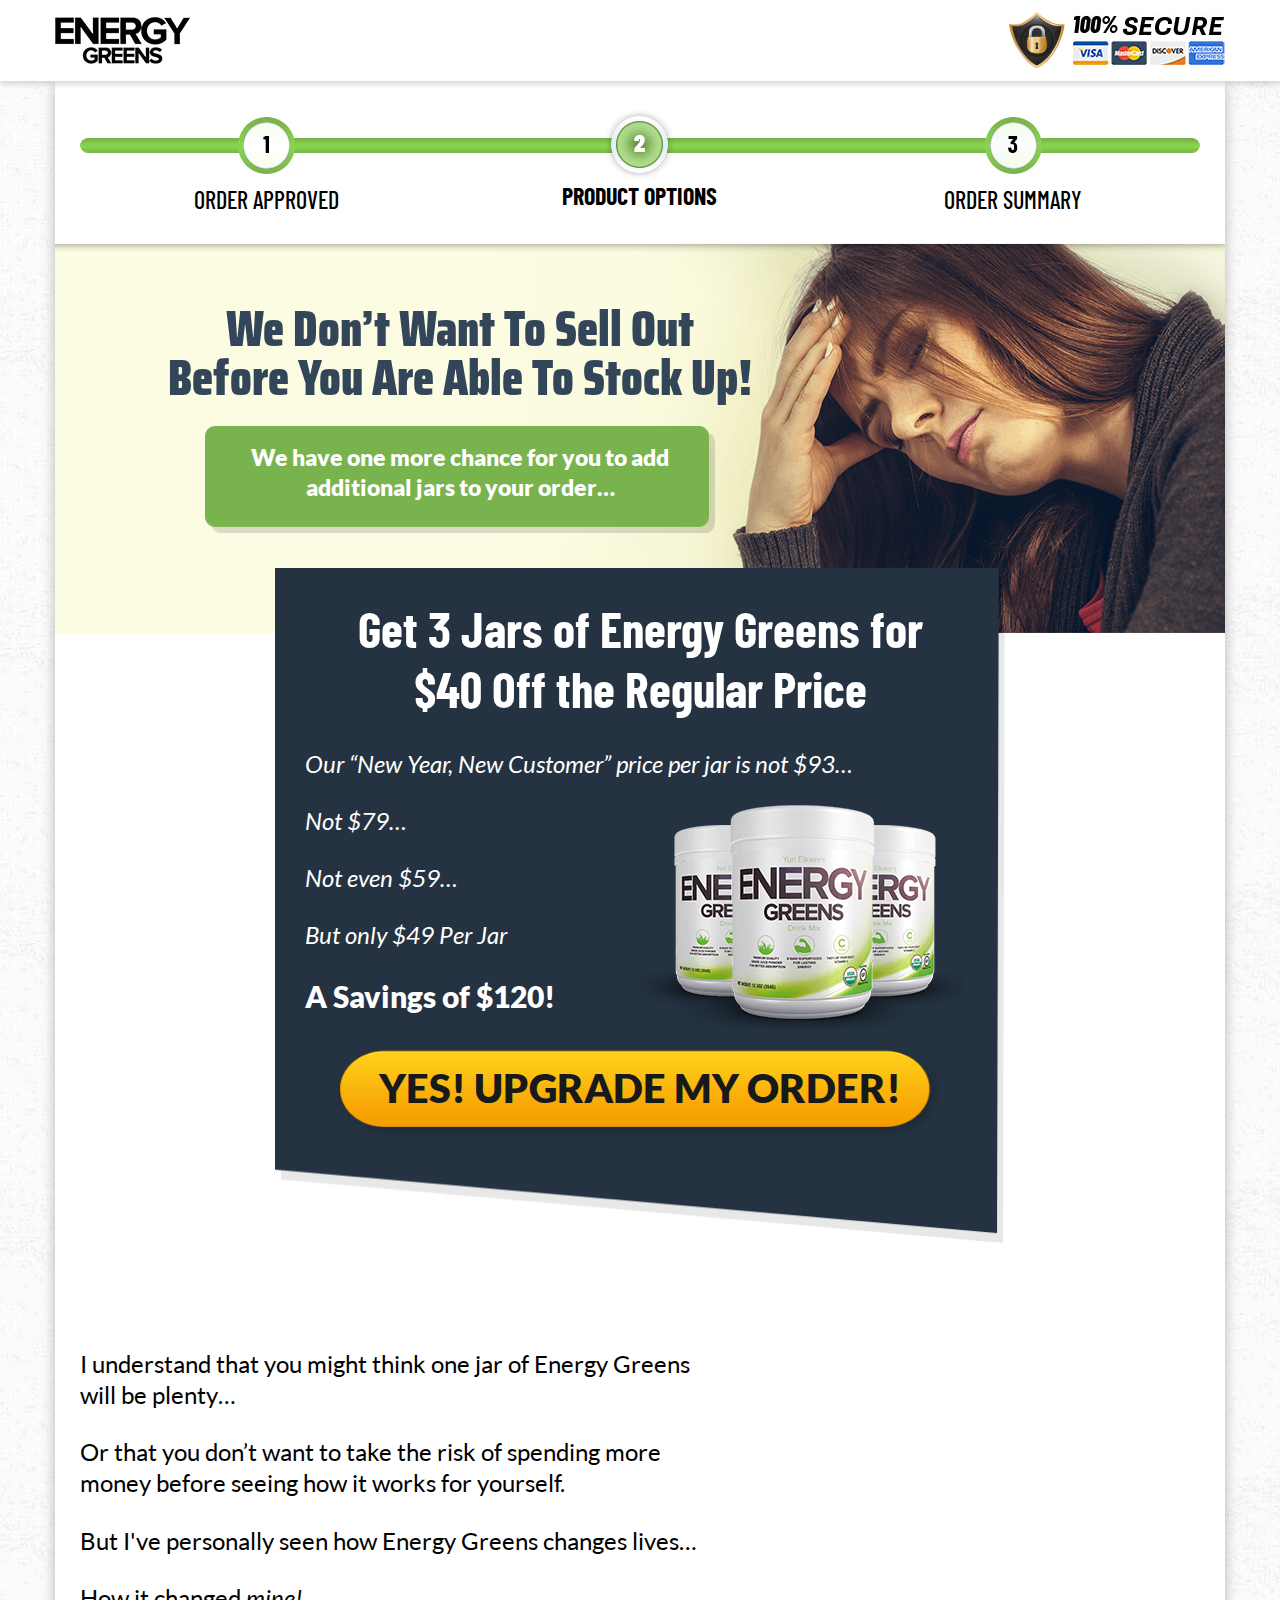
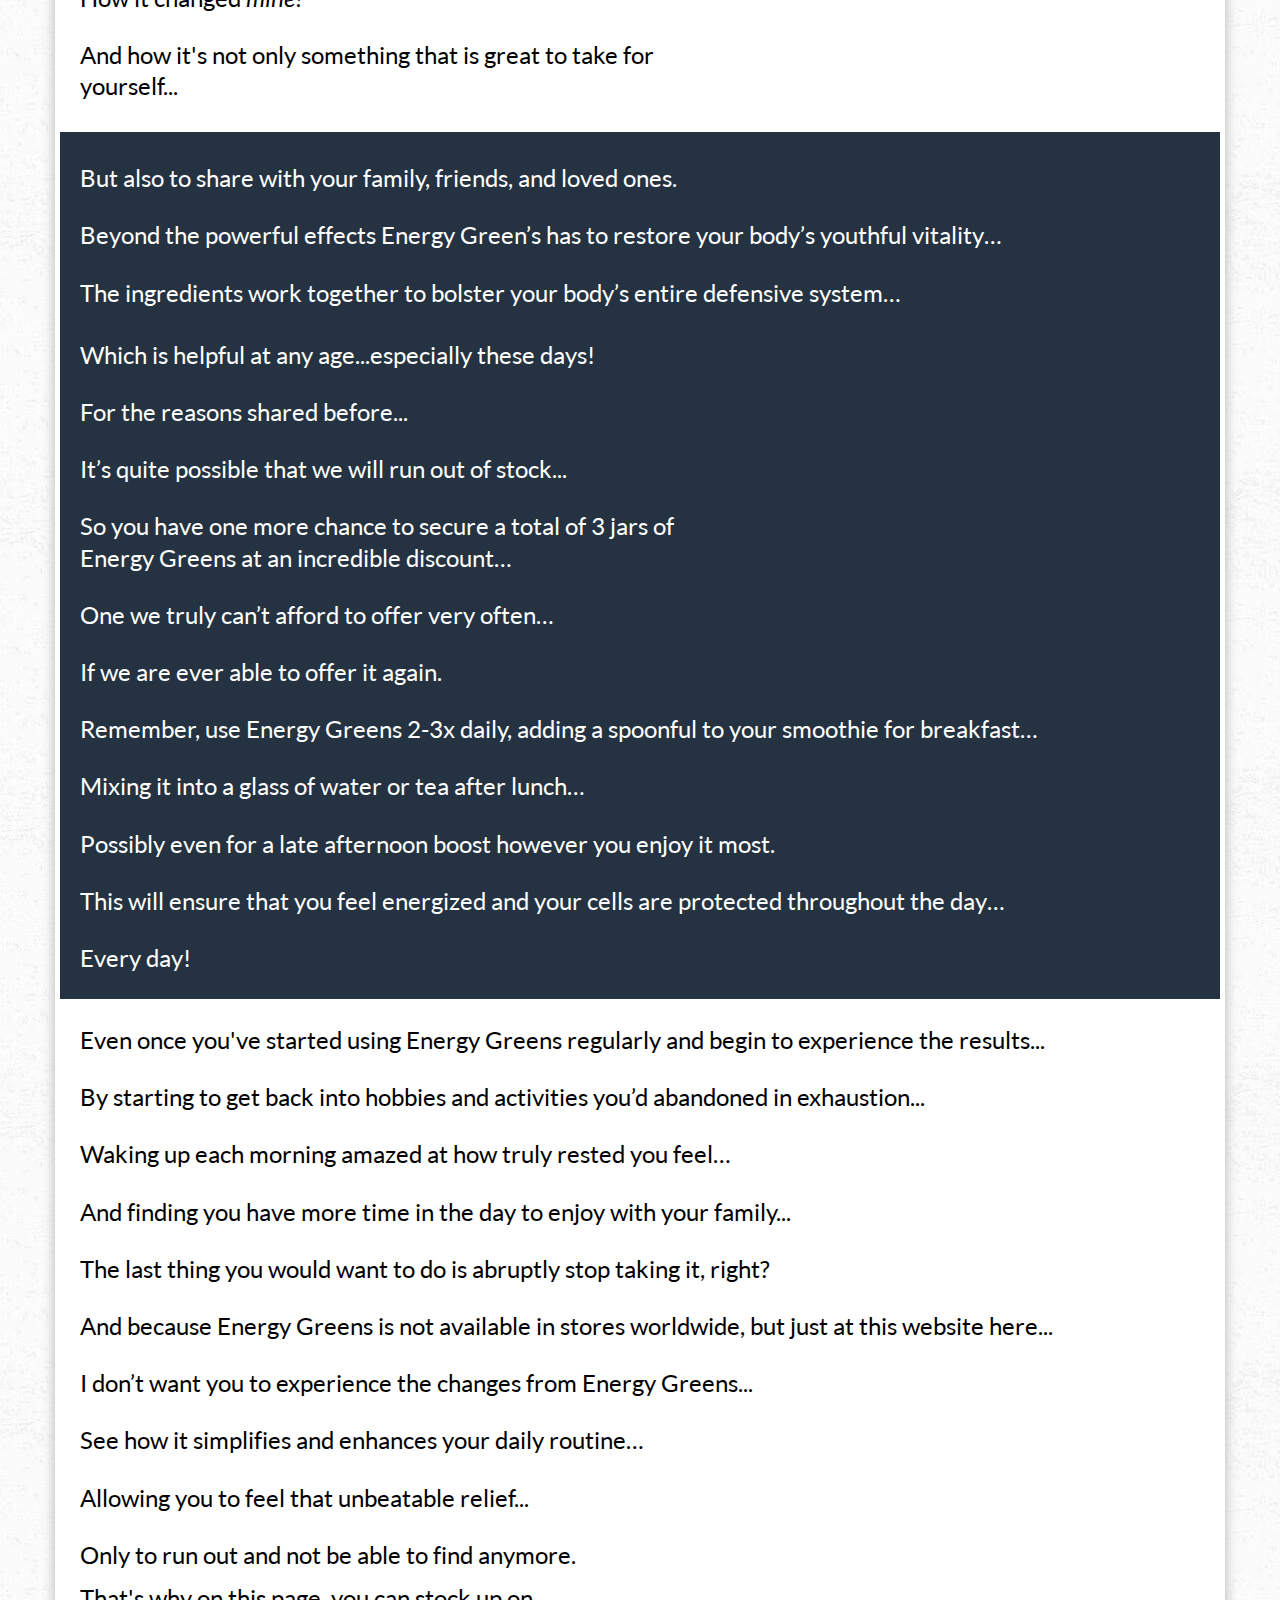
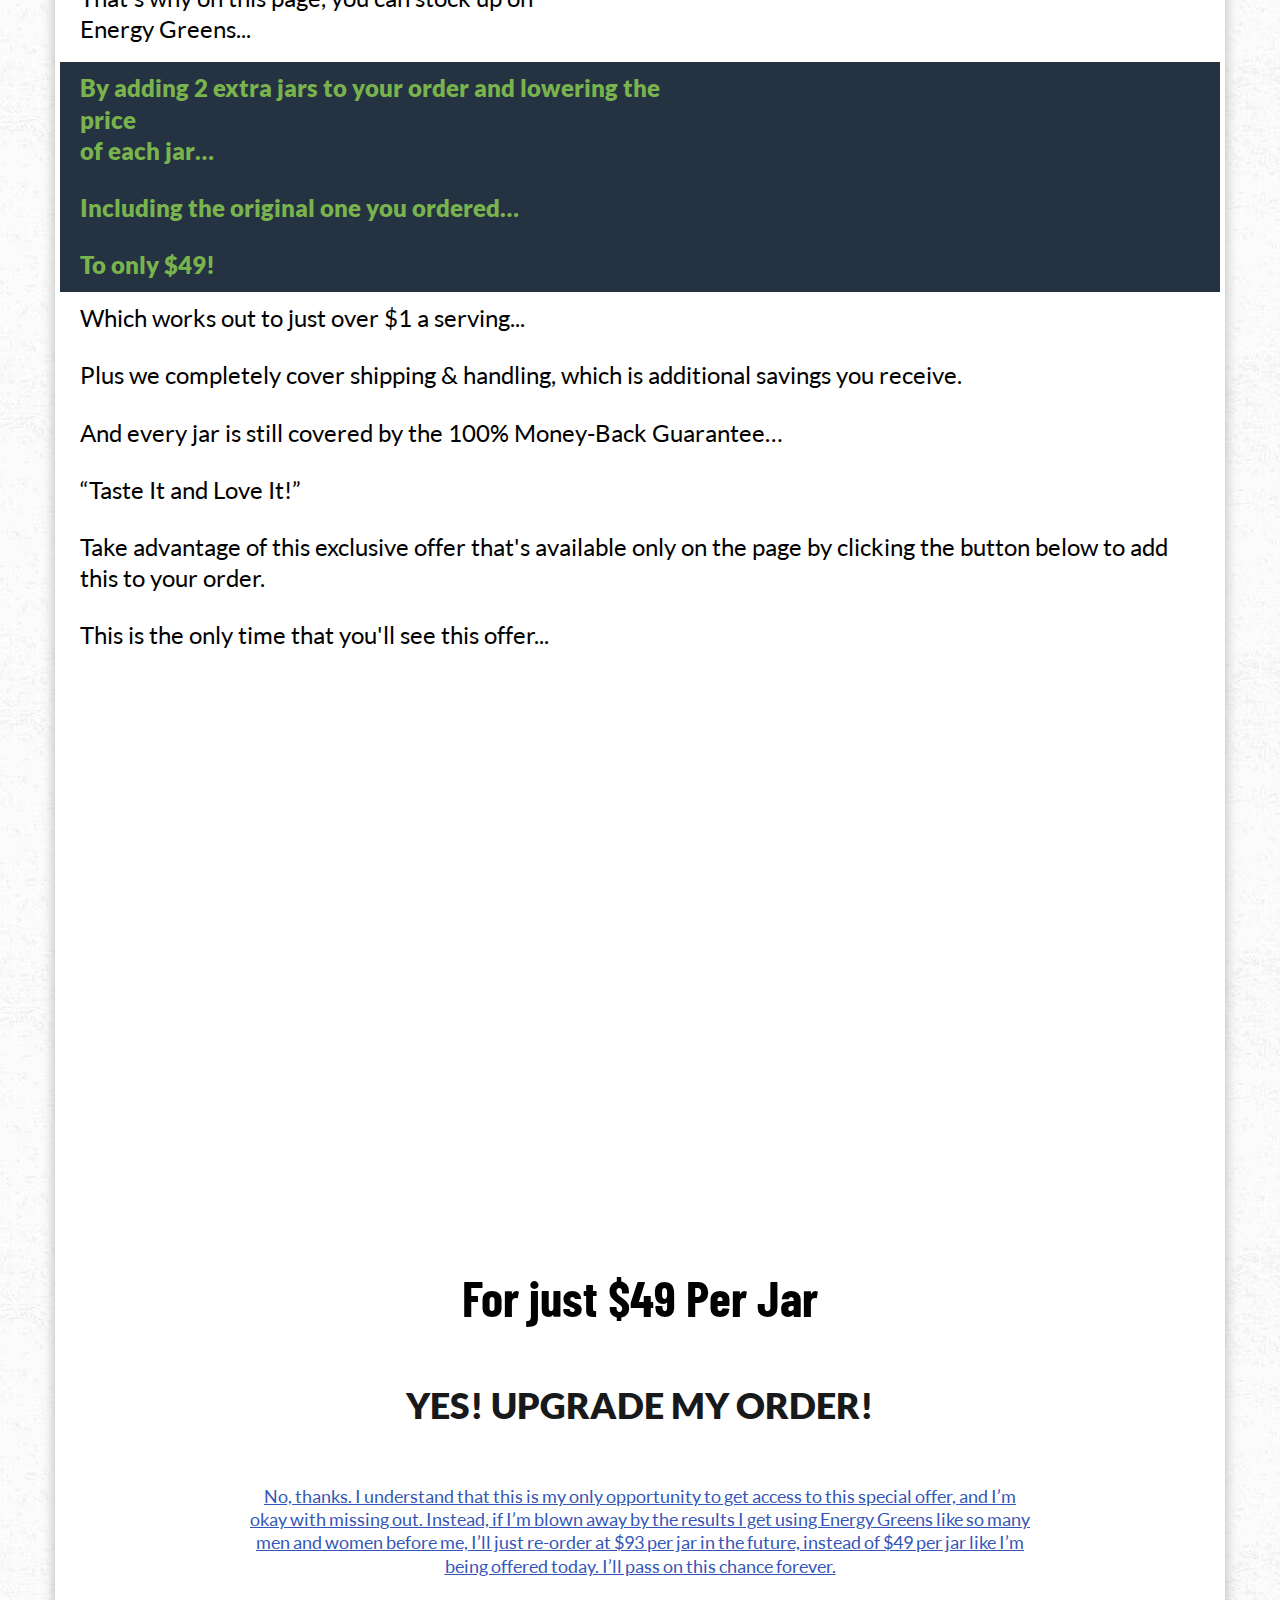
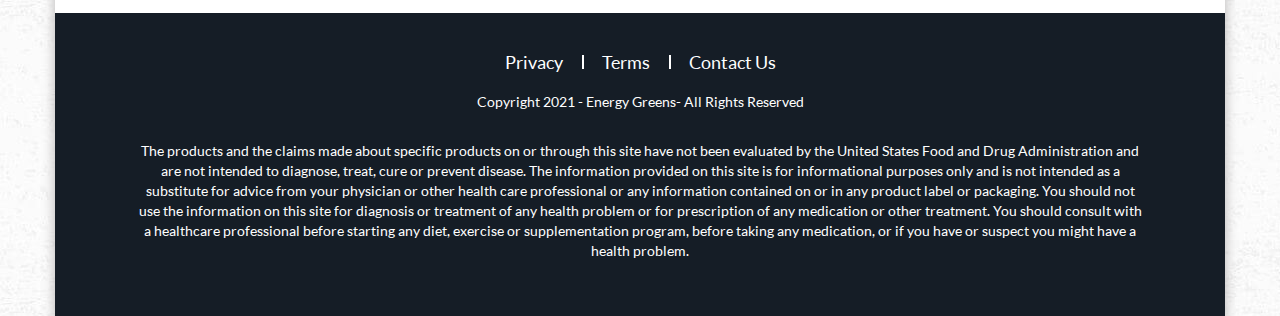
<file: downsell.html>
<!doctype html>
<html lang="en">
<head>
  <meta charset="utf-8"> 
  <meta name="viewport" content="width=device-width, initial-scale=1, maximum-scale=1, user-scalable=0">
  <title>Greens Downsell</title>
  <meta name="robots" content="noindex,nofollow">
  <meta name="robots" content="noindex">
  <meta name="robots" content="nofollow"> 
  <link rel="icon" href="favicon.ico" type="image/x-icon">
  <link rel="stylesheet" href="assets/css/bootstrap.min.css">
  <link rel="stylesheet" href="style.css">
  <link rel="stylesheet" href="style-1.css">
  <style type="text/css">

  </style>
</head> 

<body> 

<header class="fl-hdr">
  <div class="container">
    <div class="row">
      <div class="col-sm-12">
        <div class="header-innr clearfix"> 
          <div class="hdr-left"> 
            <a class="hdr-logo" href="#">
              <img class="lazy" data-src="assets/images/logo.jpg" alt="Logo" height="124" height="47" />
            </a>
          </div>
          <div class="hdr-rgt"> 
            <span class="secure-img"><img class="lazy" data-src="assets/images/hdr-secure-img.jpg"></span> 
          </div> 
        </div>
      </div>
    </div>
  </div>
</header> 

<div class="fl-page-bdy-controller">


<section class="fl-shipping-progress-bar plr-10"> 
  <div class="container">
    <div class="row">
      <div class="col-sm-12">
        <div class="fl-shipping clearfix text-center">
          <div class="fl-shipping-col">
            <img data-src="assets/images/progress-bar-img001.png" class="lazy" />
            <h4>Order Approved</h4>
          </div>
          <div class="fl-shipping-col two_sec">
            <img data-src="assets/images/progress-bar-img002.png" class="lazy" />
            <h4>Product Options  </h4>
          </div>
          <div class="fl-shipping-col">
            <img data-src="assets/images/progress-bar-img003.png" class="lazy" />
            <h4>Order Summary</h4>
          </div>
        </div>          
      </div>        
    </div>
  </div>
</section>

   
<section class="fl-gd-content-sec-1-wrp plr-10 lazy" data-src="assets/images/fl-gd-content-sec-1-bg.jpg">
  <span class="overlay-bg-white"></span>
  <div class="container">
    <div class="row">
      <div class="col-sm-12">
        <div class="fl-gd-dsc-sec-1-wrp">
          <div class="fl-gd-sec-1-dsc">
            <h1>We Don’t Want To Sell Out <br> Before You Are Able To Stock Up!</h1>
           <span class="lazy" data-src="assets/images/fl-gd-sec-1-dsc-btn-bg.png">We have one more chance for you to add additional jars to your order…</span>
          </div>
        </div> 
      </div>
    </div>
  </div>
</section>

<section class="fl-gd-content-sec-2-wrp plr-10">
  <div class="container">
    <div class="row">
      <div class="col-sm-12">
        <div class="fl-gd-dsc-sec-2-wrp">
          <div class="fl-gd-sec-2-energy-cntlr lazy" data-src="assets/images/fl-gd-sec-2-energy-cntlr-bg.png">
            <div class="fl-gd-sec-2-energy-tp">
              <h1>Get 3 Jars of Energy Greens for <br> $40 Off the Regular Price</h1>
              <p><em>Our “New Year, New Customer” price per jar is not $93…</em></p>
            </div>
            <div class="fl-gd-sec-2-dsc-img-inr clearfix">
              <div class="fl-gd-sec-2-img">
                <img class="lazy" data-src="assets/images/fl-gd-sec-2-img.png">
              </div>
              <div class="fl-gd-sec-2-dsc">
                <p><em>Not $79…</em></p>
                <p><em>Not even $59…</em></p>
                <p><em>But only $49 Per Jar</em></p>
                <strong>A Savings of $120!</strong>
              </div>
            </div>
            <div class="fl-gd-sec-2-energy-btn">
              <a href="#" class="lazy" data-src="assets/images/fl-gd-sec-2-energy-btn-bg.png">Yes! Upgrade My Order!</a>
            </div>
          </div>
        </div>
      </div>
      <div class="col-sm-12">
        <div class="fl-gd-sec-2-dsc-btm-wrp clearfix">
          <div class="fl-gd-sec-2-dsc-btm-img">
            <img class="lazy" data-src="assets/images/fl-gd-sec-2-dsc-btm-img.jpg">
          </div>
          <div class="fl-gd-sec-2-dsc-btm-dsc">
            <span class="lazy" data-src="assets/images/multi-change-angle-bg.jpg">Hey, Margaret here,</span>
            <p>I understand that you might think one jar of Energy Greens will be plenty…</p>
            <p>Or that you don’t want to take the risk of spending more money before seeing how it works for yourself.</p>
            <p>But I've personally seen how Energy Greens changes lives…</p>
            <p>How it changed <em>mine!</em></p>
            <p>And how it's not only something that is great to take for yourself...</p>
          </div>
        </div>
      </div>
    </div>
  </div>
</section>

<section class="fl-gd-content-sec-3-wrp mrg-5 plr-20">
  <div class="container">
    <div class="row">
      <div class="fl-gd-dsc-sec-3-wrp">
        <div class="fl-gd-dsc-sec-3-full">
          <p>But also to share with your family, friends, and loved ones.</p>
          <p>Beyond the powerful effects Energy Green’s has to restore your body’s youthful vitality…</p>
          <p>The ingredients work together to bolster your body’s entire defensive system…</p>
        </div>
        <div class="fl-gd-sec-3-dsc-img-inr clearfix">
          <div class="fl-gd-sec-3-img">
            <img class="lazy" data-src="assets/images/fl-gd-sec-3-img.png">
          </div>
          <div class="fl-gd-sec-3-dsc">
            <p>Which is helpful at any age...especially these days!</p>
            <p>For the reasons shared before...</p>
            <p>It’s quite possible that we will run out of stock... </p>
            <p>So you have one more chance to secure a total of 3 jars of Energy Greens at an incredible discount…</p>
            <p>One we truly can’t afford to offer very often…</p>
            <p>If we are ever able to offer it again.</p>
          </div>
        </div>
        <div class="fl-gd-dsc-sec-3-full">
          <p>Remember, use Energy Greens 2-3x daily, adding a spoonful to your smoothie for breakfast… </p>
          <p>Mixing it into a glass of water or tea after lunch…</p>
          <p>Possibly even for a late afternoon boost however you enjoy it most.</p>
          <p>This will ensure that you feel energized and your cells are protected throughout the day…</p>
          <p>Every day!</p>
        </div>
      </div>
    </div>
  </div>
</section>

<section class="fl-gd-content-sec-4-wrp plr-10">
  <div class="container">
    <div class="row">
      <div class="col-sm-12">
        <div class="fl-gd-sec-4-dsc-wrp">
          <div class="fl-gd-sec-4-dsc-full">
            <p>Even once you've started using Energy Greens regularly and begin to experience the results... </p>
            <p>By starting to get back into hobbies and activities you’d abandoned in exhaustion...</p>
            <p>Waking up each morning amazed at how truly rested you feel… </p>
            <p>And finding you have more time in the day to enjoy with your family...</p>
            <p>The last thing you would want to do is abruptly stop taking it, right?</p>
            <p>And because Energy Greens is not available in stores worldwide, but just at this website here... </p>
            <p>I don’t want you to experience the changes from Energy Greens...</p>
            <p>See how it simplifies and enhances your daily routine…</p>
            <p>Allowing you to feel that unbeatable relief...</p>
            <p>Only to run out and not be able to find anymore.</p>
          </div>
          <div class="fl-gd-sec-4-dsc-img-inr clearfix">
            <div class="fl-gd-sec-4-dsc">
              <p>That's why on this page, you can stock up on <br> Energy Greens...</p>
            </div>
            <div class="fl-gd-sec-4-img">
              <img class="lazy" data-src="assets/images/fl-gd-sec-4-img.png">
            </div>
          </div>
          <div class="fl-gd-sec-4-dsc-btm-cntlr clearfix">
            <div class="fl-gd-sec-4-dsc-middle clearfix">
              <div class="fl-gd-sec-4-dsc-m-1">
                <p><strong>By adding 2 extra jars to your order and lowering the price <br> of each jar…</strong></p>
               <p><strong>Including the original one you ordered…</strong></p>
               <p><strong>To only $49!</strong></p>
              </div>
            </div>
            <div class="fl-gd-sec-4-dsc-btm">
              <p>Which works out to just over $1 a serving...</p>
              <p>Plus we completely cover shipping & handling, which is additional savings you receive.</p>
              <p>And every jar is still covered by the 100% Money-Back Guarantee…</p>
              <p>“Taste It and Love It!”</p>
              <p>Take advantage of this exclusive offer that's available only on the page by clicking the button below to add this to your order.</p>
              <p>This is the only time that you'll see this offer...</p>
            </div>
          </div>
        </div>
      </div>
    </div>
  </div>
</section>

<section class="fl-gd-content-sec-5-wrp mrg-5 lazy" data-src="assets/images/fl-gd-content-sec-5-bg.jpg">
  <div class="container">
    <div class="row">
      <div class="col-sm-12">
        <div class="fl-gd-dsc-5-head">
          <h1>Get 3 Jars of Energy Greens for <br> $40 Off the Regular Price</h1>
        </div>
        <div class="fl-gd-dsc-sec-5-wrp">
          <img class="lazy" data-src="assets/images/fl-gd-dsc-sec-5-img.png">
        </div>
      </div>
    </div>
  </div>
</section>

<section class="fl-gd-content-sec-6-wrp plr-10">
  <div class="container">
    <div class="row">
      <div class="col-sm-12">
        <div class="fl-gd-dsc-sec-6-wrp clearfix">
          <div class="fl-dsc-sec-10-btm">
            <h1>For just $49 Per Jar</h1>
            <a href="#" class="lazy" data-src="assets/images/fl-dsc-sec-10-btm-bg.png">Yes! Upgrade My Order!</a>
            <u><a href="#">No, thanks. I understand that this is my only opportunity to get access to this special offer, and I’m okay with missing out. Instead, if I’m blown away by the results I get using Energy Greens like so many men and women before me, I’ll just re-order at $93 per jar in the future, instead of $49 per jar like I’m being offered today. I’ll pass on this chance forever.</a></u>
          </div>
        </div>
      </div>
    </div>
  </div>
</section>

  <footer class="fl-footer-wrap plr-10">
    <div class="container">
      <div class="row">
        <div class="col-sm-12">
          <div class="fl-footer-inner">
            <nav class="fl-ftr-nav">
              <ul class="clearfix ulc">
                <li><a target="_blank" href="#">Privacy </a></li>
                <li><a target="_blank" href="#">Terms </a></li>
                <li><a target="_blank" href="#">Contact Us</a></li>
              </ul>
            </nav>
             <div class="fl-copyright">
              <p>Copyright 2021 - Energy Greens- All Rights Reserved</p>
            </div>
            <div class="fl-ftr-des">
              <p>The products and the claims made about specific products on or through this site have not been evaluated by the United States Food and Drug Administration and are not intended to diagnose, treat, cure or prevent disease. The information provided on this site is for informational purposes only and is not intended as a substitute for advice from your physician or other health care professional or any information contained on or in any product label or packaging. You should not use the information on this site for diagnosis or treatment of any health problem or for prescription of any medication or other treatment. You should consult with a healthcare professional before starting any diet, exercise or supplementation program, before taking any medication, or if you have or suspect you might have a health problem.</p>
            </div>
          </div>
        </div>
      </div>
    </div>
  </footer>
</div>


<script src="assets/js/all.js"></script>
<script type="text/javascript">window.onload = function() {var newd1 = new LazyLoad({elements_selector: ".lazy"});}</script>
</body>
</html>
</file>
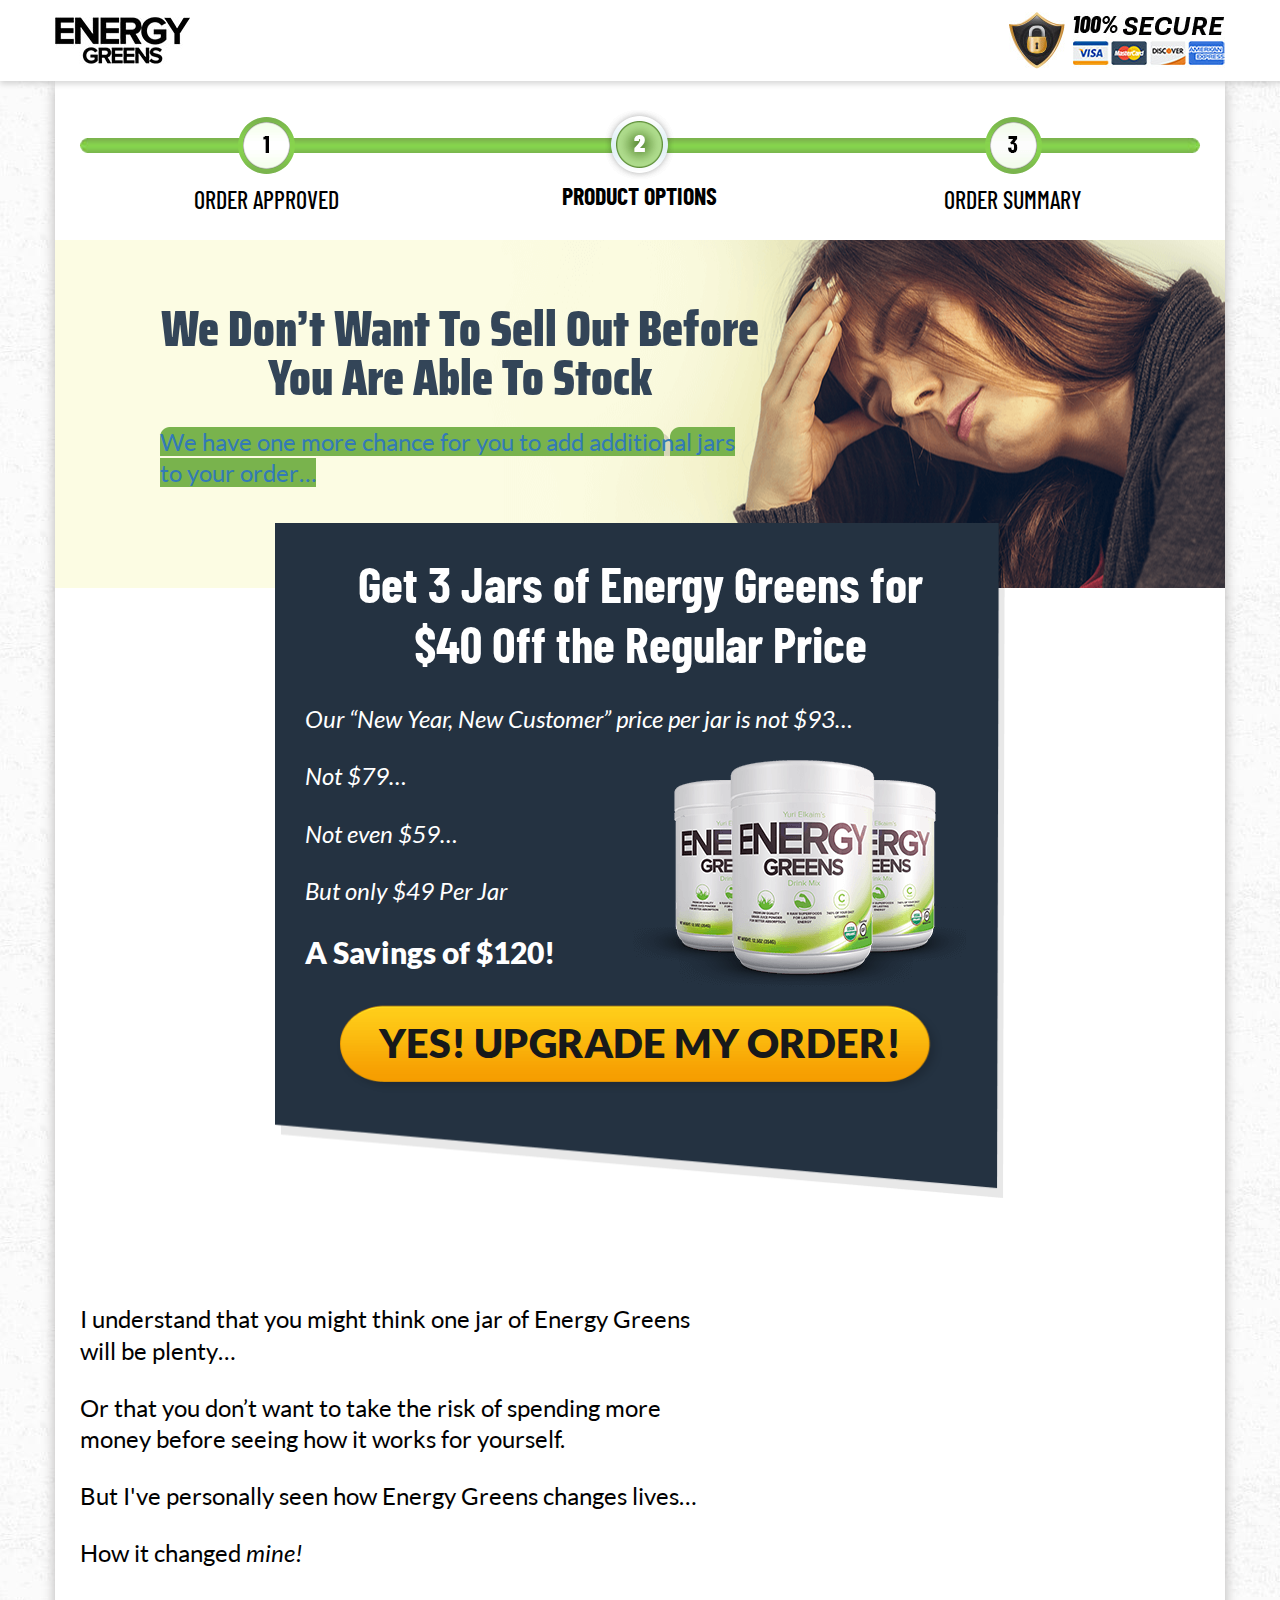
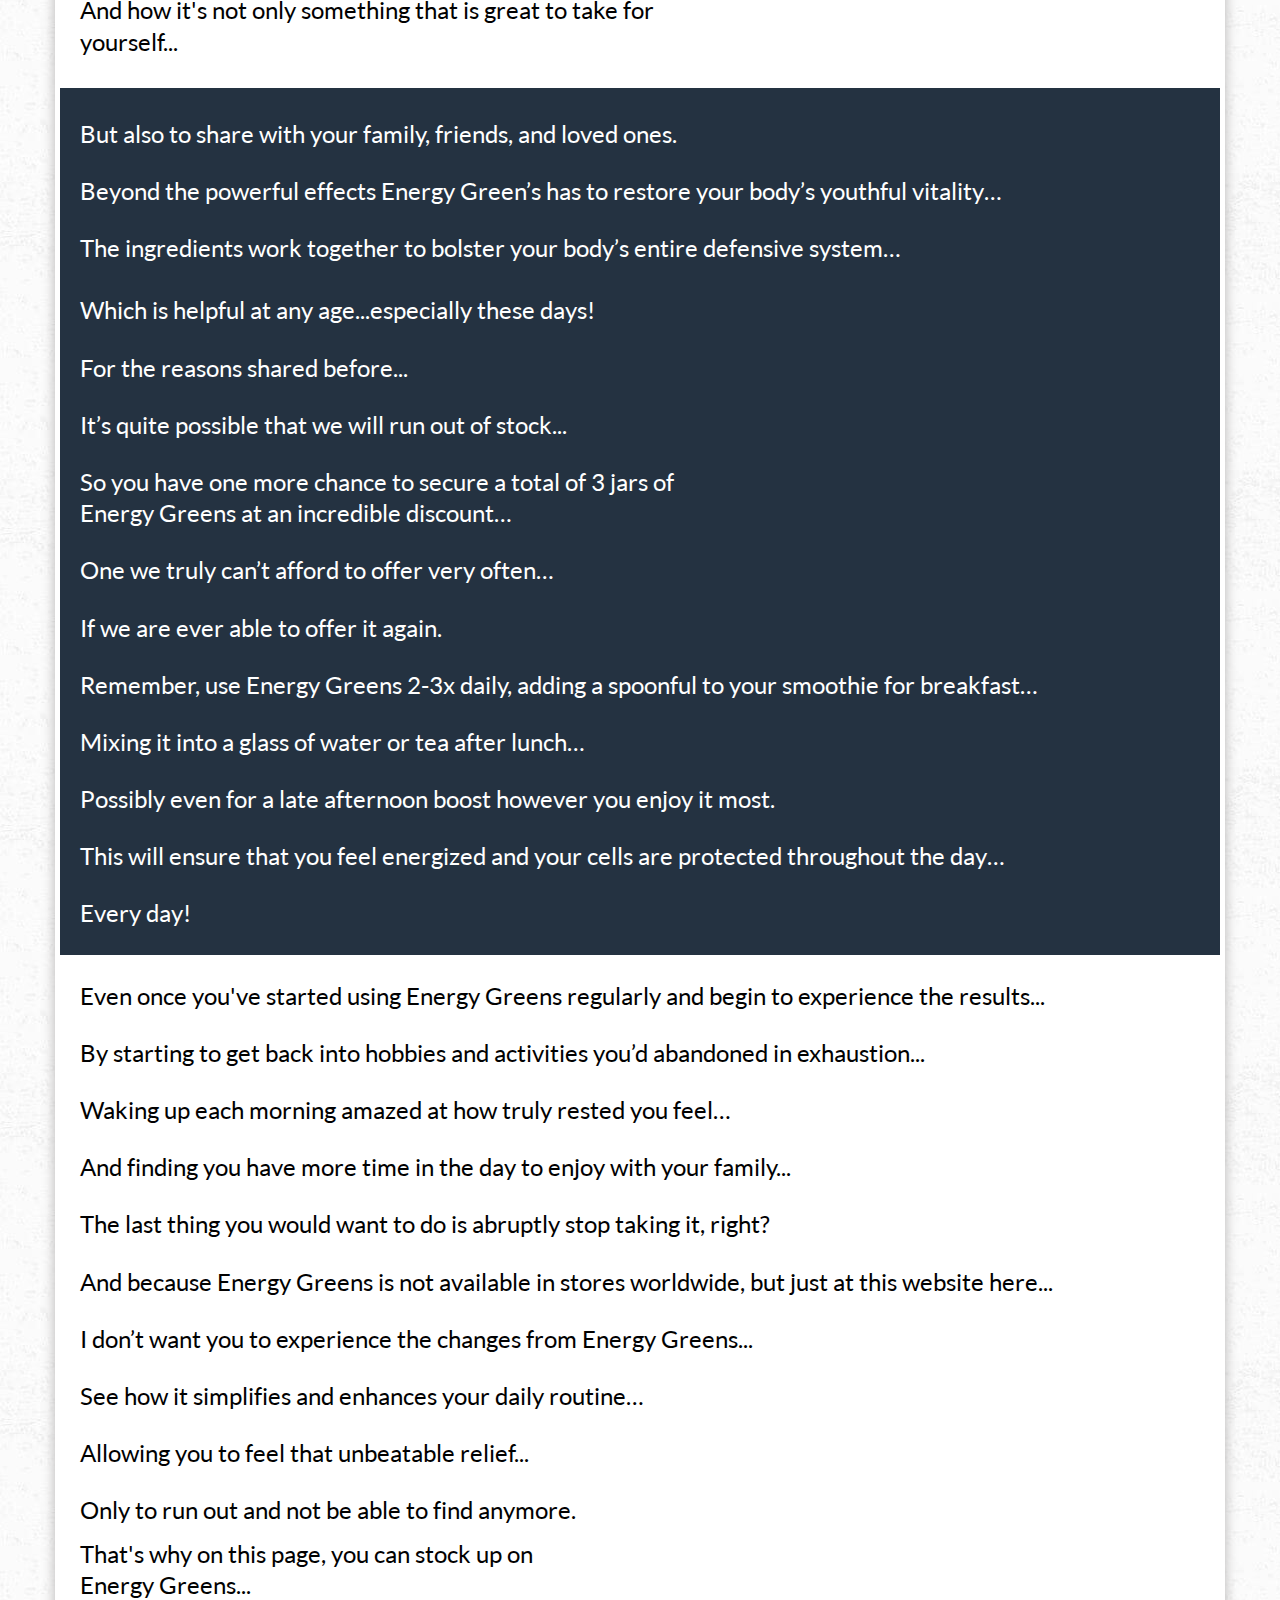
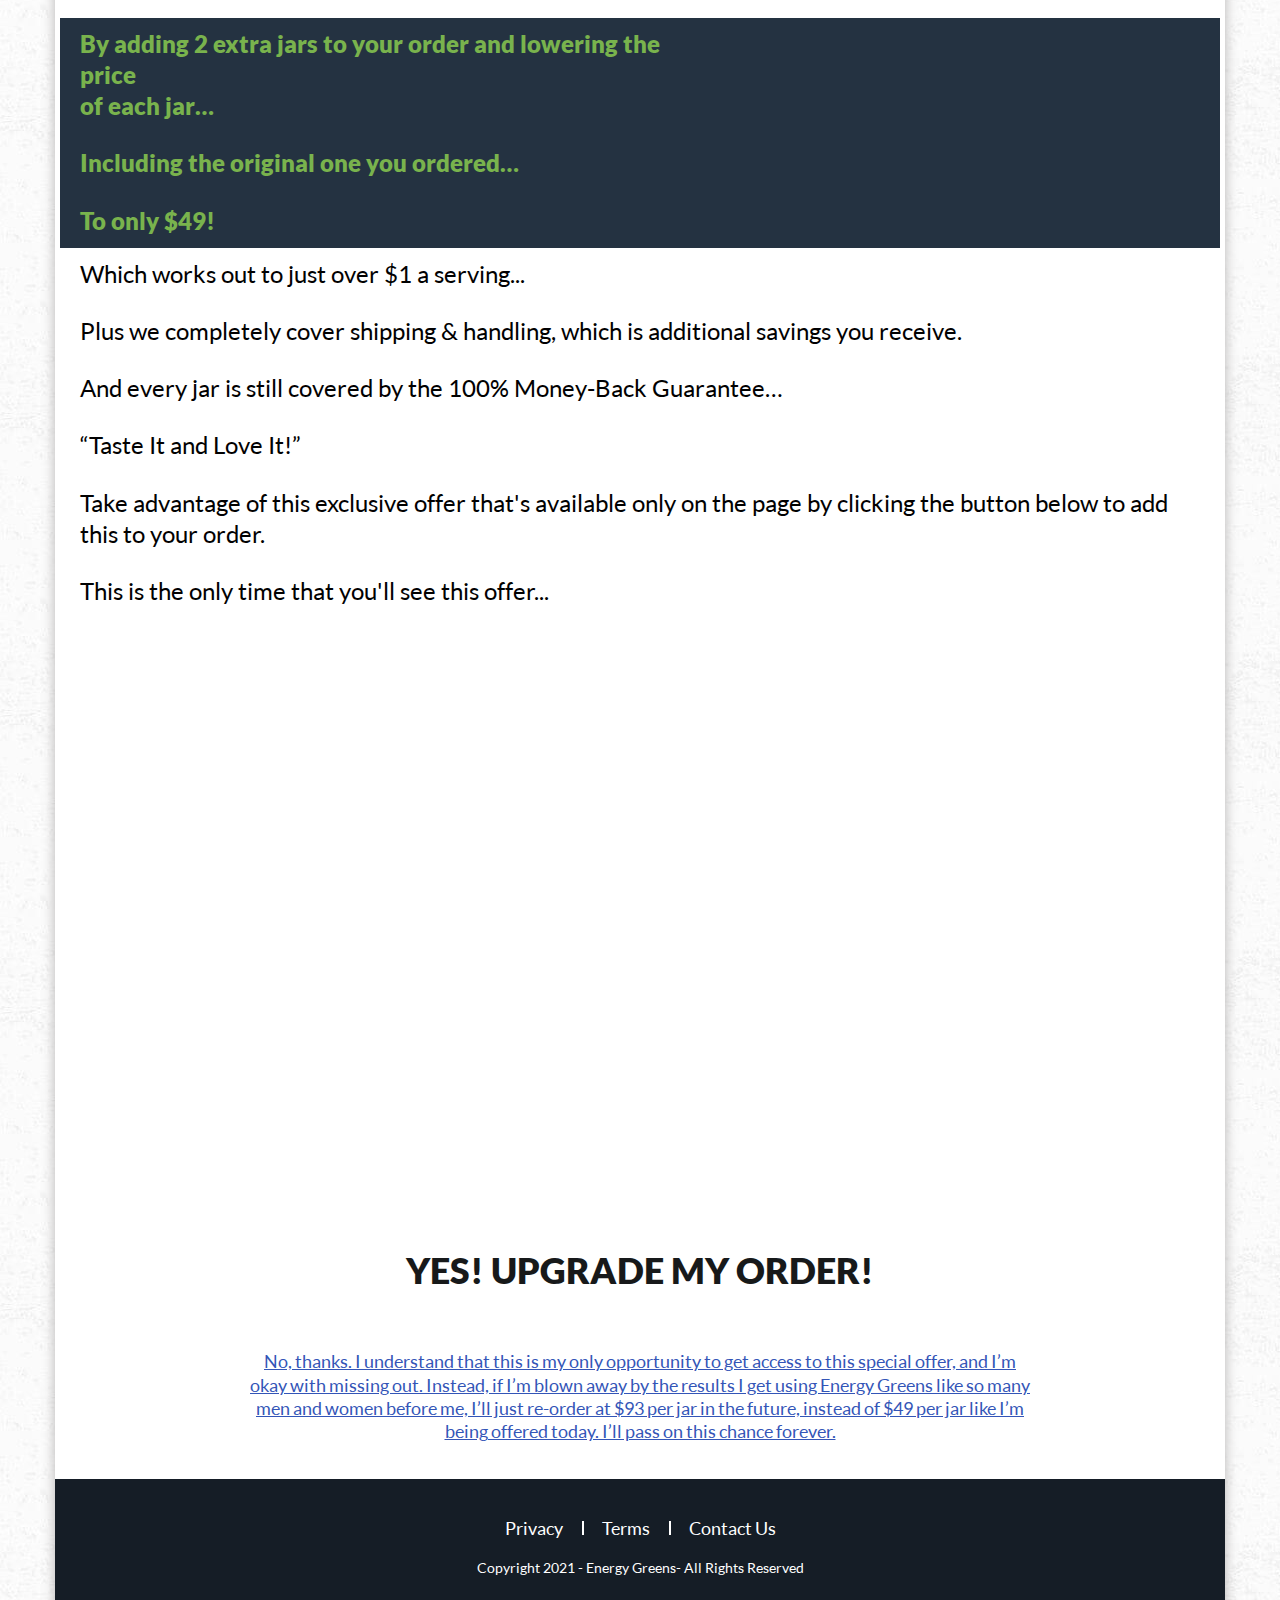
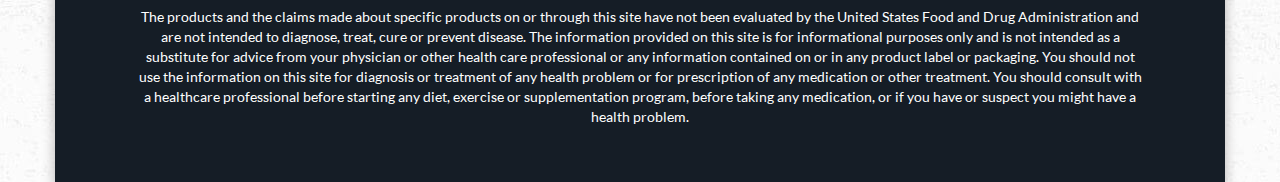
<file: greens-downsell.html>
<!doctype html>
<html lang="en">
<head>
  <meta charset="utf-8"> 
  <meta name="viewport" content="width=device-width, initial-scale=1, maximum-scale=1, user-scalable=0">
  <title>Greens Downsell</title>
  <meta name="robots" content="noindex,nofollow">
  <meta name="robots" content="noindex">
  <meta name="robots" content="nofollow"> 
  <link rel="icon" href="favicon.ico" type="image/x-icon">
  <link rel="stylesheet" href="assets/css/bootstrap.min.css">
  <link rel="stylesheet" href="style.css">
  <link rel="stylesheet" href="style-1.css">
  <style type="text/css">

  </style>
</head> 

<body> 

<header class="fl-hdr">
  <div class="container">
    <div class="row">
      <div class="col-sm-12">
        <div class="header-innr clearfix"> 
          <div class="hdr-left"> 
            <a class="hdr-logo" href="#">
              <img class="lazy" data-src="assets/images/logo.jpg" alt="Logo" height="124" height="47" />
            </a>
          </div>
          <div class="hdr-rgt"> 
            <span class="secure-img"><img class="lazy" data-src="assets/images/hdr-secure-img.jpg"></span> 
          </div> 
        </div>
      </div>
    </div>
  </div>
</header> 

<div class="fl-page-bdy-controller">


<section class="fl-shipping-progress-bar plr-10"> 
  <div class="container">
    <div class="row">
      <div class="col-sm-12">
        <div class="fl-shipping clearfix text-center">
          <div class="fl-shipping-col">
            <img data-src="assets/images/progress-bar-img001.png" class="lazy" />
            <h4>Order Approved</h4>
          </div>
          <div class="fl-shipping-col two_sec">
            <img data-src="assets/images/progress-bar-img002.png" class="lazy" />
            <h4>Product Options  </h4>
          </div>
          <div class="fl-shipping-col">
            <img data-src="assets/images/progress-bar-img003.png" class="lazy" />
            <h4>Order Summary</h4>
          </div>
        </div>          
      </div>        
    </div>
  </div>
</section>

   
<section class="fl-gd-content-sec-1-wrp plr-10 lazy" data-src="assets/images/fl-gd-content-sec-1-bg.jpg">
  <span class="overlay-bg-white"></span>
  <div class="container">
    <div class="row">
      <div class="col-sm-12">
        <div class="fl-gd-dsc-sec-1-wrp">
          <div class="fl-gd-sec-1-dsc">
            <h1>We Don’t Want To Sell Out Before You Are Able To Stock</h1>
           <a href="#" class="lazy" data-src="assets/images/fl-gd-sec-1-dsc-btn-bg.png">We have one more chance for you to add additional jars to your order…</a>
          </div>
        </div> 
      </div>
    </div>
  </div>
</section>

<section class="fl-gd-content-sec-2-wrp plr-10">
  <div class="container">
    <div class="row">
      <div class="col-sm-12">
        <div class="fl-gd-dsc-sec-2-wrp">
          <div class="fl-gd-sec-2-energy-cntlr lazy" data-src="assets/images/fl-gd-sec-2-energy-cntlr-bg.png">
            <div class="fl-gd-sec-2-energy-tp">
              <h1>Get 3 Jars of Energy Greens for <br> $40 Off the Regular Price</h1>
              <p><em>Our “New Year, New Customer” price per jar is not $93…</em></p>
            </div>
            <div class="fl-gd-sec-2-dsc-img-inr clearfix">
              <div class="fl-gd-sec-2-img">
                <img class="lazy" data-src="assets/images/fl-gd-sec-2-img.png">
              </div>
              <div class="fl-gd-sec-2-dsc">
                <p><em>Not $79…</em></p>
                <p><em>Not even $59…</em></p>
                <p><em>But only $49 Per Jar</em></p>
                <strong>A Savings of $120!</strong>
              </div>
            </div>
            <div class="fl-gd-sec-2-energy-btn">
              <a href="#" class="lazy" data-src="assets/images/fl-gd-sec-2-energy-btn-bg.png">Yes! Upgrade My Order!</a>
            </div>
          </div>
        </div>
      </div>
      <div class="col-sm-12">
        <div class="fl-gd-sec-2-dsc-btm-wrp clearfix">
          <div class="fl-gd-sec-2-dsc-btm-img">
            <img class="lazy" data-src="assets/images/fl-gd-sec-2-dsc-btm-img.jpg">
          </div>
          <div class="fl-gd-sec-2-dsc-btm-dsc">
            <span class="lazy" data-src="assets/images/multi-change-angle-bg.jpg">Hey, Margaret here,</span>
            <p>I understand that you might think one jar of Energy Greens will be plenty…</p>
            <p>Or that you don’t want to take the risk of spending more money before seeing how it works for yourself.</p>
            <p>But I've personally seen how Energy Greens changes lives…</p>
            <p>How it changed <em>mine!</em></p>
            <p>And how it's not only something that is great to take for yourself...</p>
          </div>
        </div>
      </div>
    </div>
  </div>
</section>

<section class="fl-gd-content-sec-3-wrp mrg-5 plr-20">
  <div class="container">
    <div class="row">
      <div class="fl-gd-dsc-sec-3-wrp">
        <div class="fl-gd-dsc-sec-3-full">
          <p>But also to share with your family, friends, and loved ones.</p>
          <p>Beyond the powerful effects Energy Green’s has to restore your body’s youthful vitality…</p>
          <p>The ingredients work together to bolster your body’s entire defensive system…</p>
        </div>
        <div class="fl-gd-sec-3-dsc-img-inr clearfix">
          <div class="fl-gd-sec-3-img">
            <img class="lazy" data-src="assets/images/fl-gd-sec-3-img.png">
          </div>
          <div class="fl-gd-sec-3-dsc">
            <p>Which is helpful at any age...especially these days!</p>
            <p>For the reasons shared before...</p>
            <p>It’s quite possible that we will run out of stock... </p>
            <p>So you have one more chance to secure a total of 3 jars of Energy Greens at an incredible discount…</p>
            <p>One we truly can’t afford to offer very often…</p>
            <p>If we are ever able to offer it again.</p>
          </div>
        </div>
        <div class="fl-gd-dsc-sec-3-full">
          <p>Remember, use Energy Greens 2-3x daily, adding a spoonful to your smoothie for breakfast… </p>
          <p>Mixing it into a glass of water or tea after lunch…</p>
          <p>Possibly even for a late afternoon boost however you enjoy it most.</p>
          <p>This will ensure that you feel energized and your cells are protected throughout the day…</p>
          <p>Every day!</p>
        </div>
      </div>
    </div>
  </div>
</section>

<section class="fl-gd-content-sec-4-wrp plr-10">
  <div class="container">
    <div class="row">
      <div class="col-sm-12">
        <div class="fl-gd-sec-4-dsc-wrp">
          <div class="fl-gd-sec-4-dsc-full">
            <p>Even once you've started using Energy Greens regularly and begin to experience the results... </p>
            <p>By starting to get back into hobbies and activities you’d abandoned in exhaustion...</p>
            <p>Waking up each morning amazed at how truly rested you feel… </p>
            <p>And finding you have more time in the day to enjoy with your family...</p>
            <p>The last thing you would want to do is abruptly stop taking it, right?</p>
            <p>And because Energy Greens is not available in stores worldwide, but just at this website here... </p>
            <p>I don’t want you to experience the changes from Energy Greens...</p>
            <p>See how it simplifies and enhances your daily routine…</p>
            <p>Allowing you to feel that unbeatable relief...</p>
            <p>Only to run out and not be able to find anymore.</p>
          </div>
          <div class="fl-gd-sec-4-dsc-img-inr clearfix">
            <div class="fl-gd-sec-4-dsc">
              <p>That's why on this page, you can stock up on <br> Energy Greens...</p>
            </div>
            <div class="fl-gd-sec-4-img">
              <img class="lazy" data-src="assets/images/fl-gd-sec-4-img.png">
            </div>
          </div>
          <div class="fl-gd-sec-4-dsc-btm-cntlr clearfix">
            <div class="fl-gd-sec-4-dsc-middle clearfix">
              <div class="fl-gd-sec-4-dsc-m-1">
                <p><strong>By adding 2 extra jars to your order and lowering the price <br> of each jar…</strong></p>
               <p><strong>Including the original one you ordered…</strong></p>
               <p><strong>To only $49!</strong></p>
              </div>
            </div>
            <div class="fl-gd-sec-4-dsc-btm">
              <p>Which works out to just over $1 a serving...</p>
              <p>Plus we completely cover shipping & handling, which is additional savings you receive.</p>
              <p>And every jar is still covered by the 100% Money-Back Guarantee…</p>
              <p>“Taste It and Love It!”</p>
              <p>Take advantage of this exclusive offer that's available only on the page by clicking the button below to add this to your order.</p>
              <p>This is the only time that you'll see this offer...</p>
            </div>
          </div>
        </div>
      </div>
    </div>
  </div>
</section>

<section class="fl-gd-content-sec-5-wrp mrg-5 lazy" data-src="assets/images/fl-gd-content-sec-5-bg.jpg">
  <div class="container">
    <div class="row">
      <div class="col-sm-12">
        <div class="fl-gd-dsc-sec-5-wrp">
          <img class="lazy" data-src="assets/images/fl-gd-dsc-sec-5-img.png">
        </div>
      </div>
    </div>
  </div>
</section>

<section class="fl-gd-content-sec-6-wrp plr-10">
  <div class="container">
    <div class="row">
      <div class="col-sm-12">
        <div class="fl-gd-dsc-sec-6-wrp clearfix">
          <div class="fl-dsc-sec-10-btm">
            <a href="#" class="lazy" data-src="assets/images/fl-dsc-sec-10-btm-bg.png">Yes! Upgrade My Order!</a>
            <u><a href="#">No, thanks. I understand that this is my only opportunity to get access to this special offer, and I’m okay with missing out. Instead, if I’m blown away by the results I get using Energy Greens like so many men and women before me, I’ll just re-order at $93 per jar in the future, instead of $49 per jar like I’m being offered today. I’ll pass on this chance forever.</a></u>
          </div>
        </div>
      </div>
    </div>
  </div>
</section>

  <footer class="fl-footer-wrap plr-10">
    <div class="container">
      <div class="row">
        <div class="col-sm-12">
          <div class="fl-footer-inner">
            <nav class="fl-ftr-nav">
              <ul class="clearfix ulc">
                <li><a target="_blank" href="#">Privacy </a></li>
                <li><a target="_blank" href="#">Terms </a></li>
                <li><a target="_blank" href="#">Contact Us</a></li>
              </ul>
            </nav>
             <div class="fl-copyright">
              <p>Copyright 2021 - Energy Greens- All Rights Reserved</p>
            </div>
            <div class="fl-ftr-des">
              <p>The products and the claims made about specific products on or through this site have not been evaluated by the United States Food and Drug Administration and are not intended to diagnose, treat, cure or prevent disease. The information provided on this site is for informational purposes only and is not intended as a substitute for advice from your physician or other health care professional or any information contained on or in any product label or packaging. You should not use the information on this site for diagnosis or treatment of any health problem or for prescription of any medication or other treatment. You should consult with a healthcare professional before starting any diet, exercise or supplementation program, before taking any medication, or if you have or suspect you might have a health problem.</p>
            </div>
          </div>
        </div>
      </div>
    </div>
  </footer>
</div>


<script src="assets/js/all.js"></script>
<script type="text/javascript">window.onload = function() {var newd1 = new LazyLoad({elements_selector: ".lazy"});}</script>
</body>
</html>
</file>
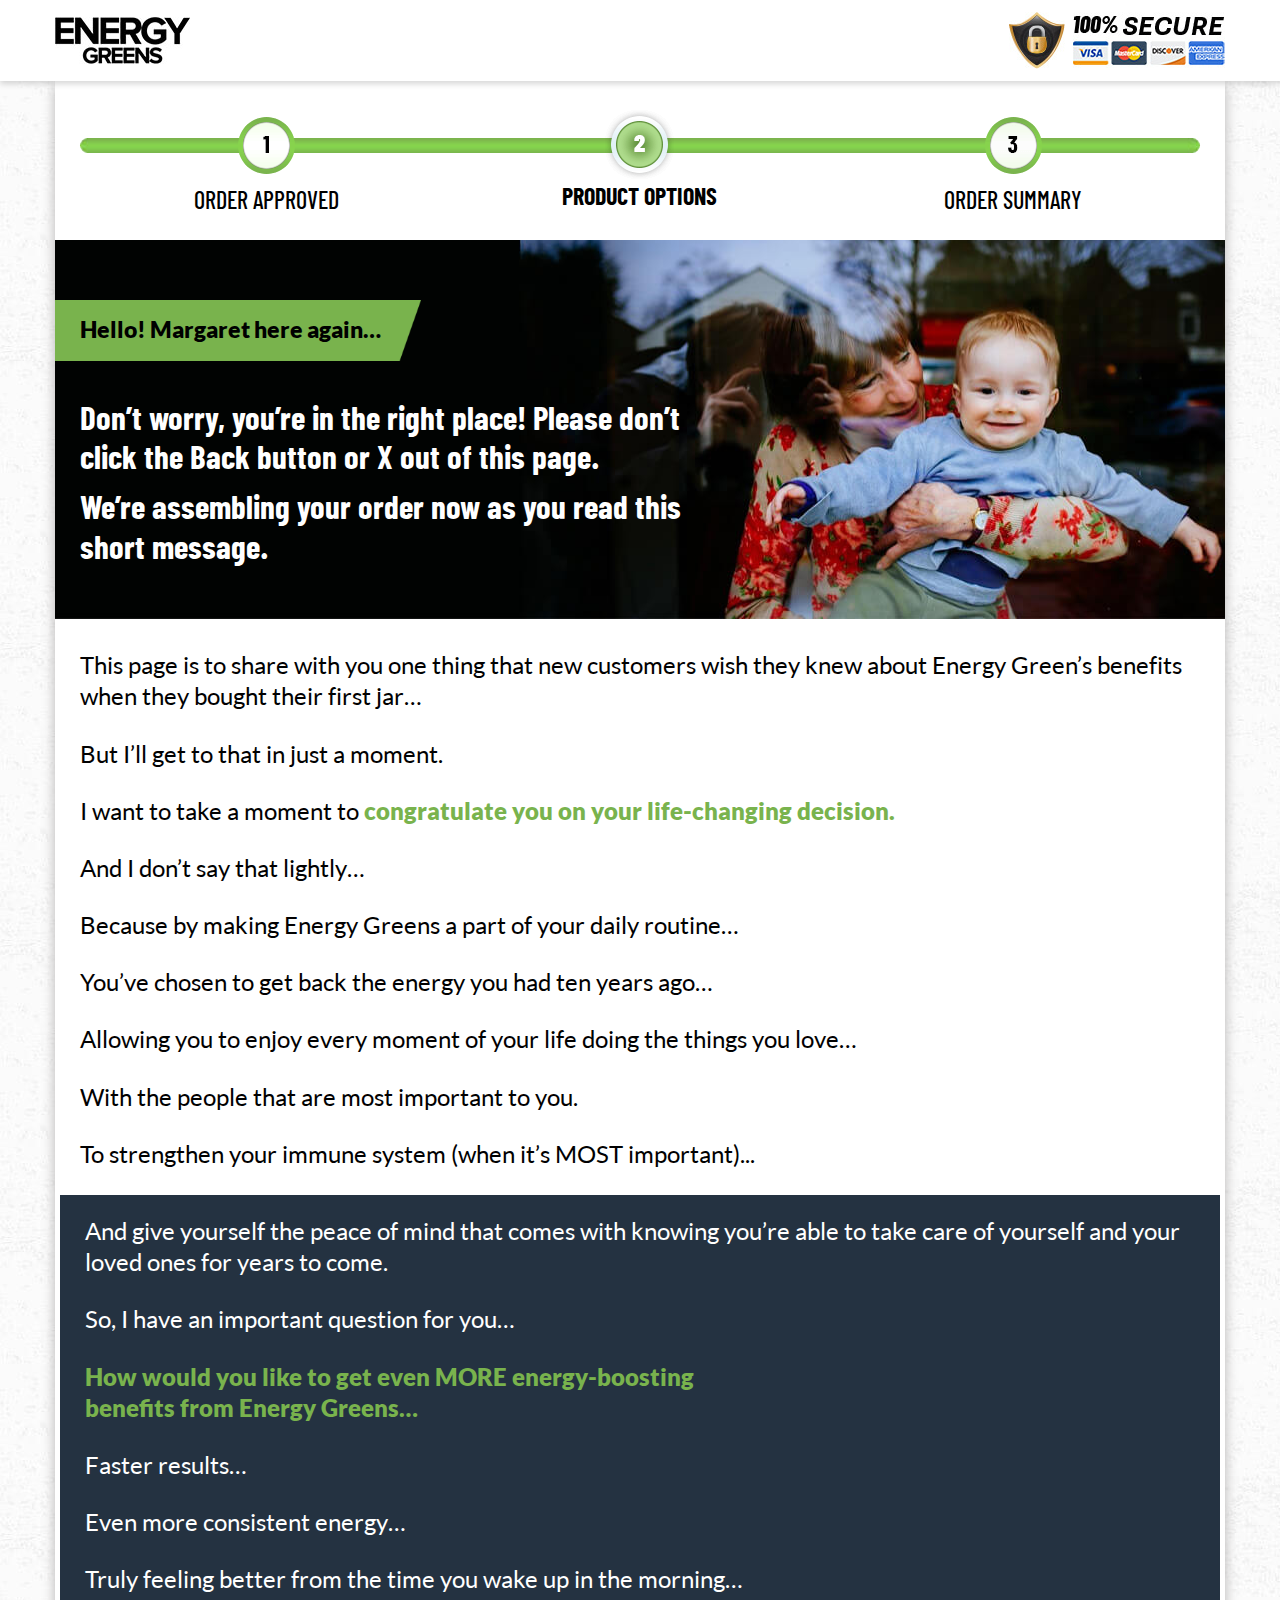
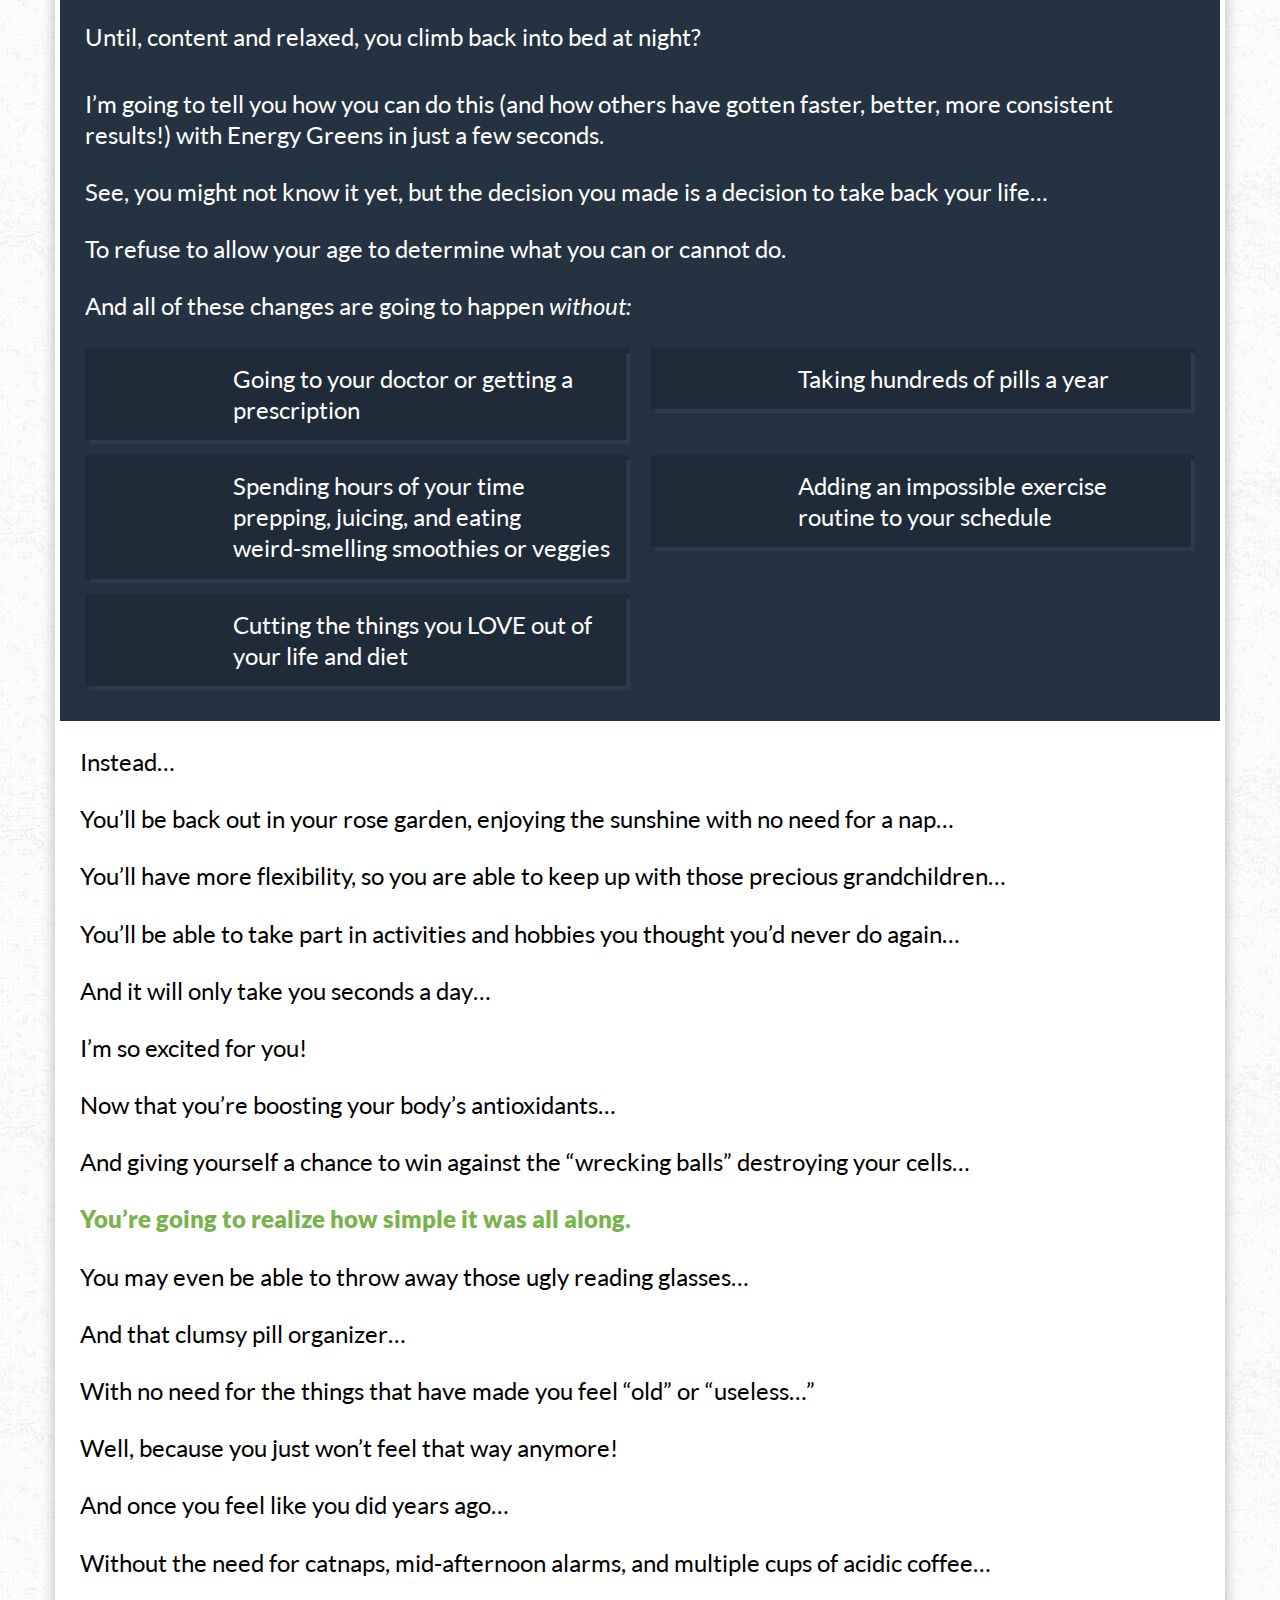
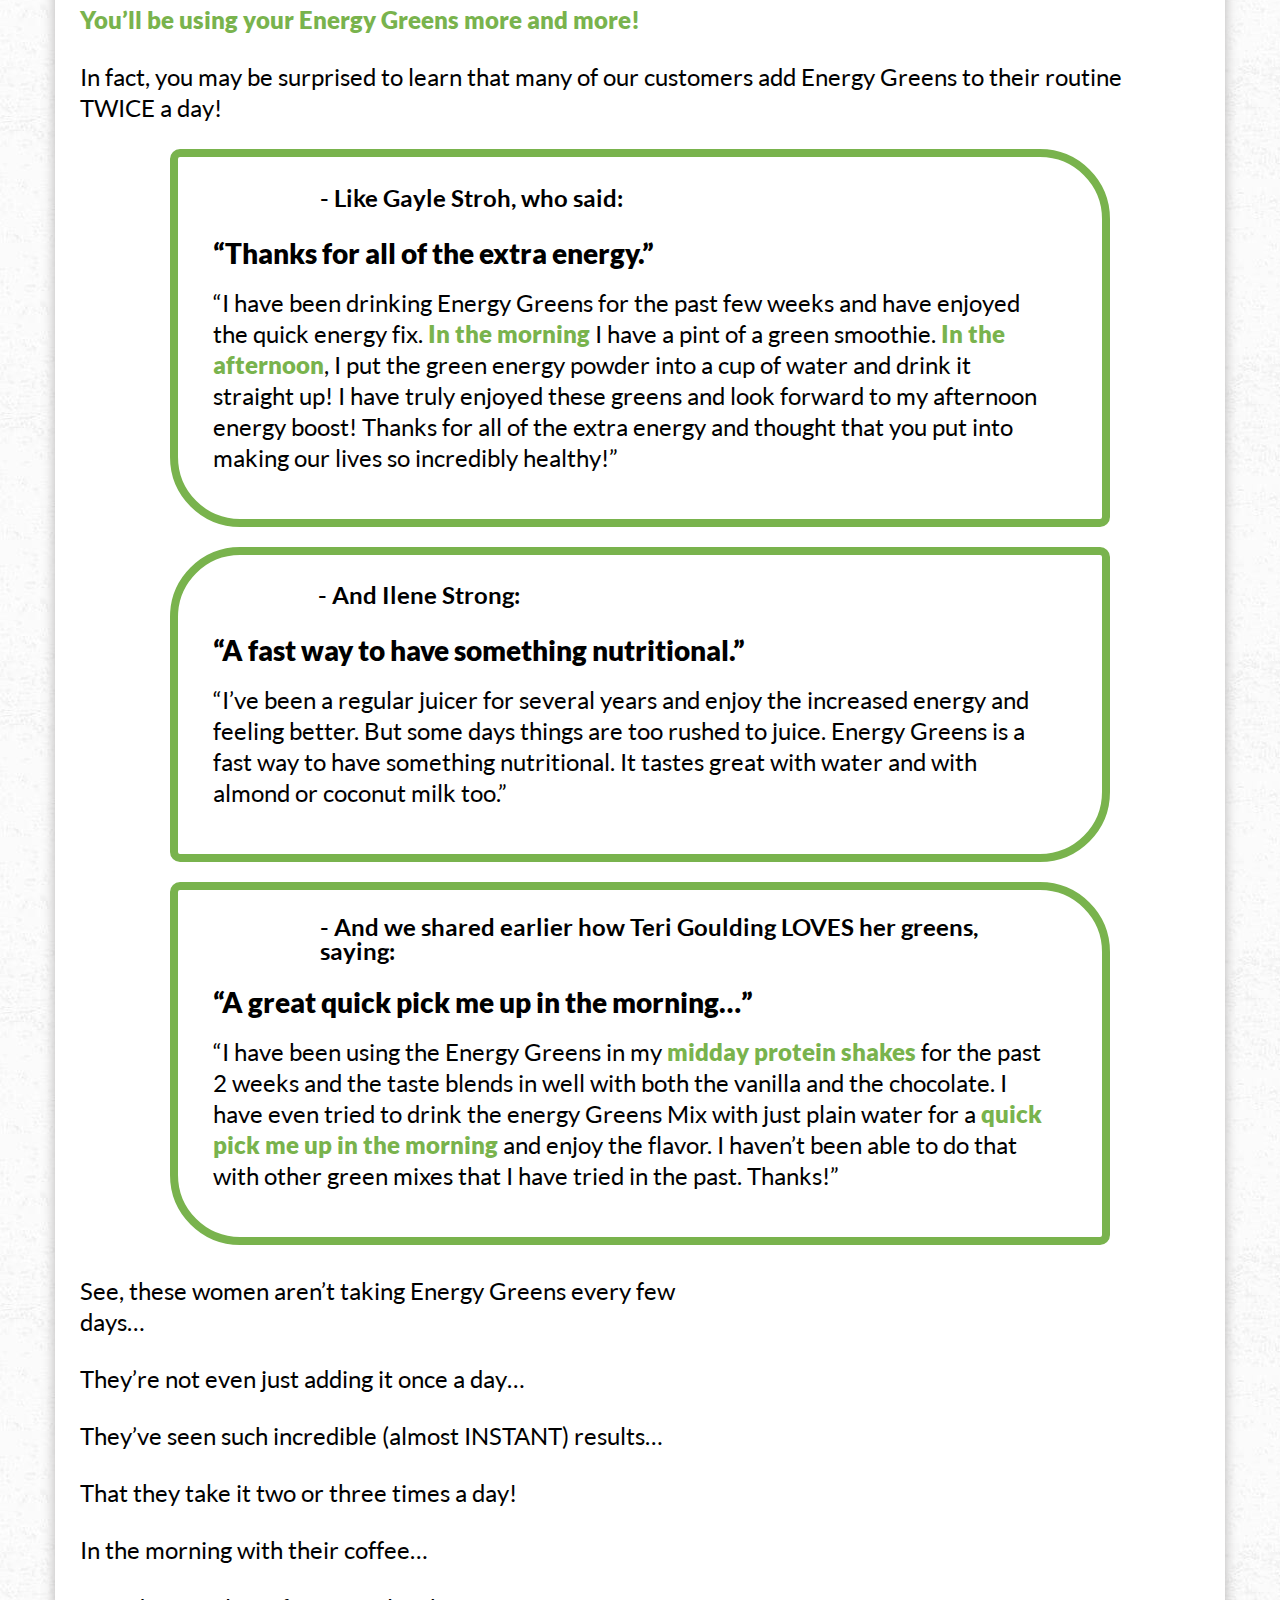
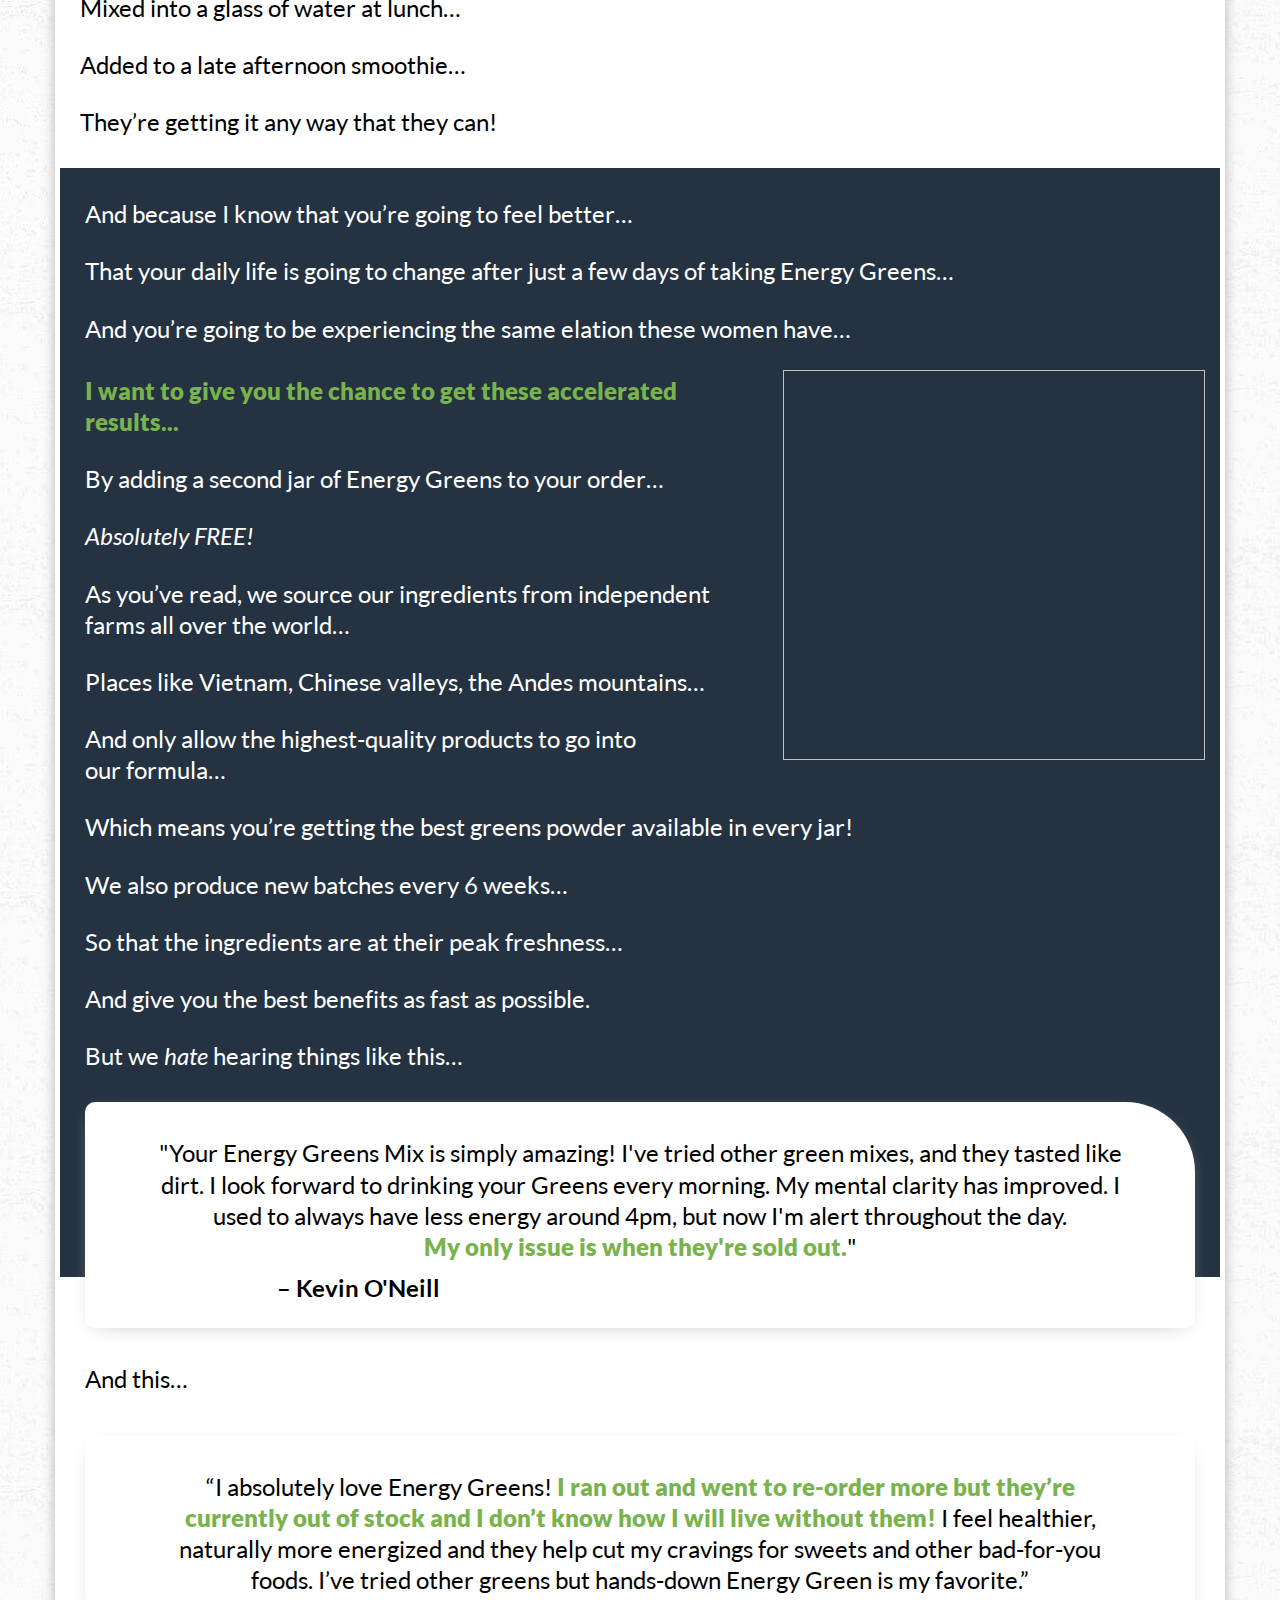
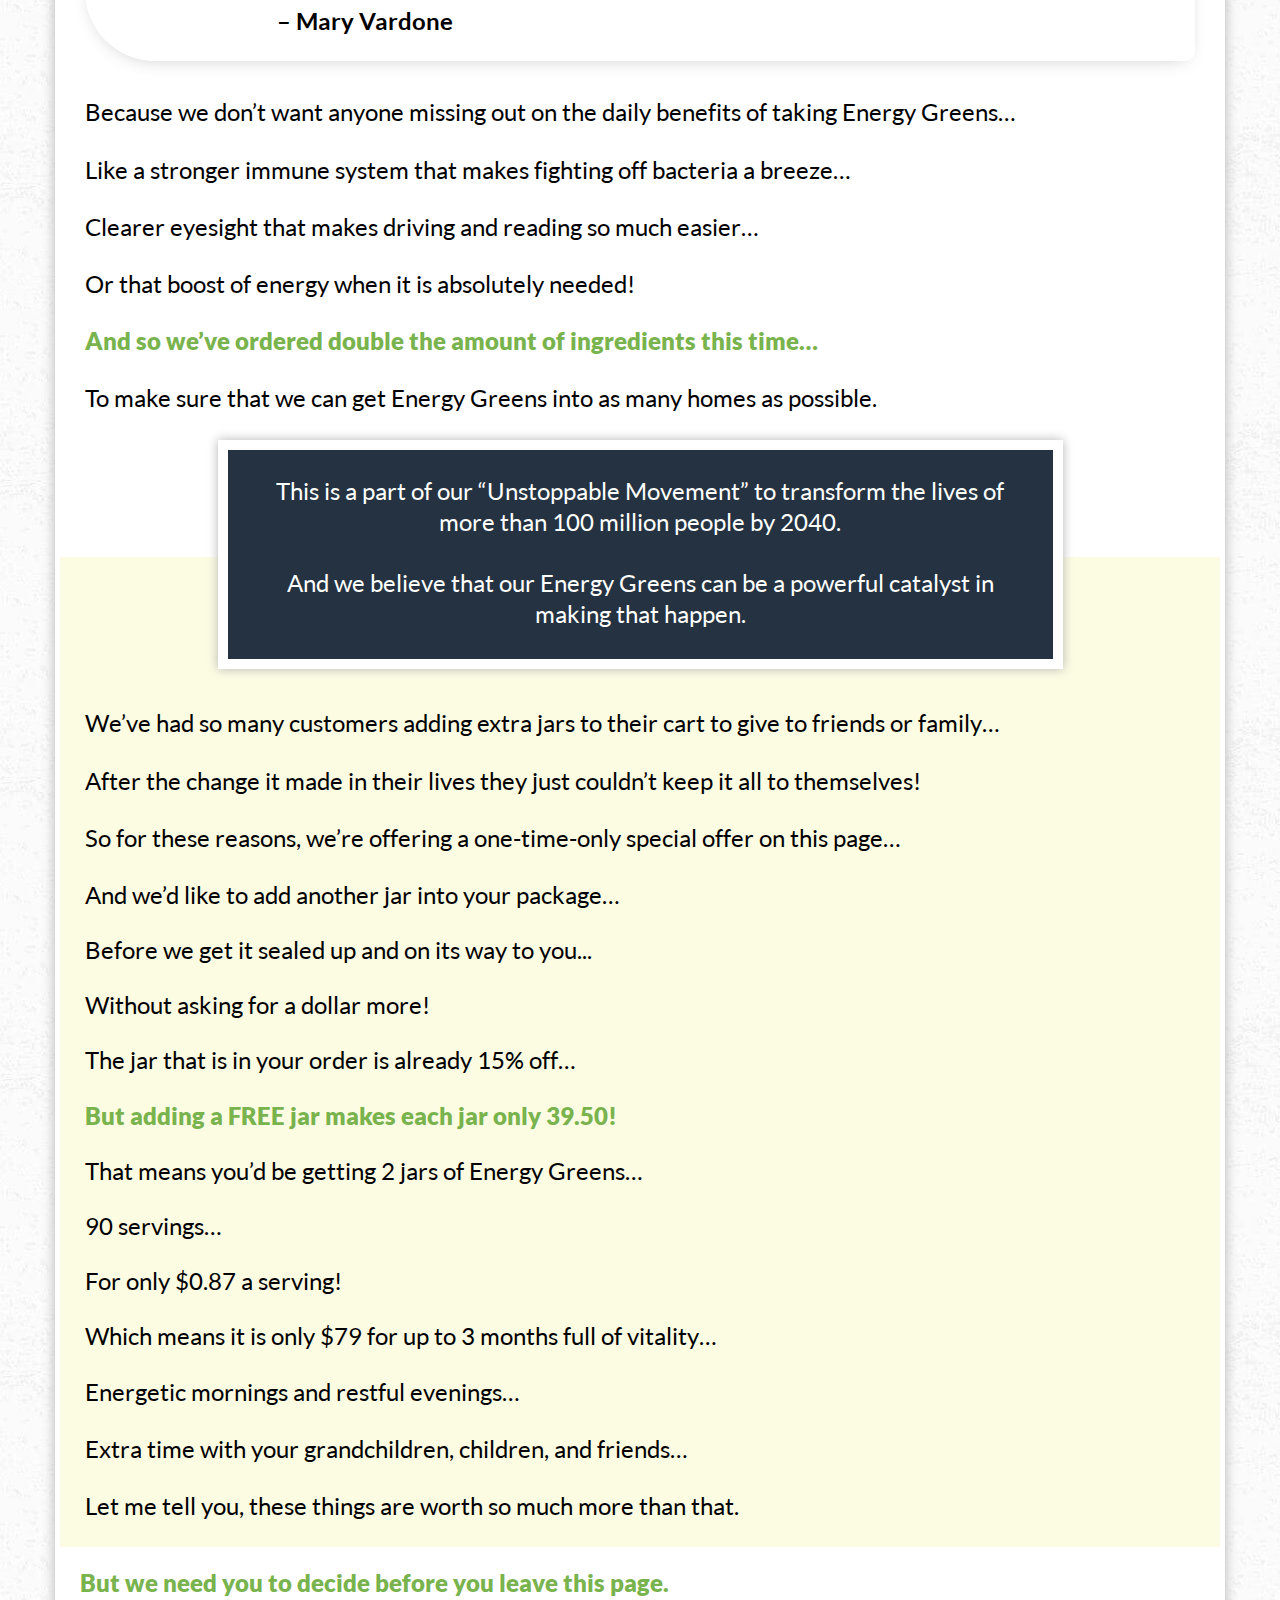
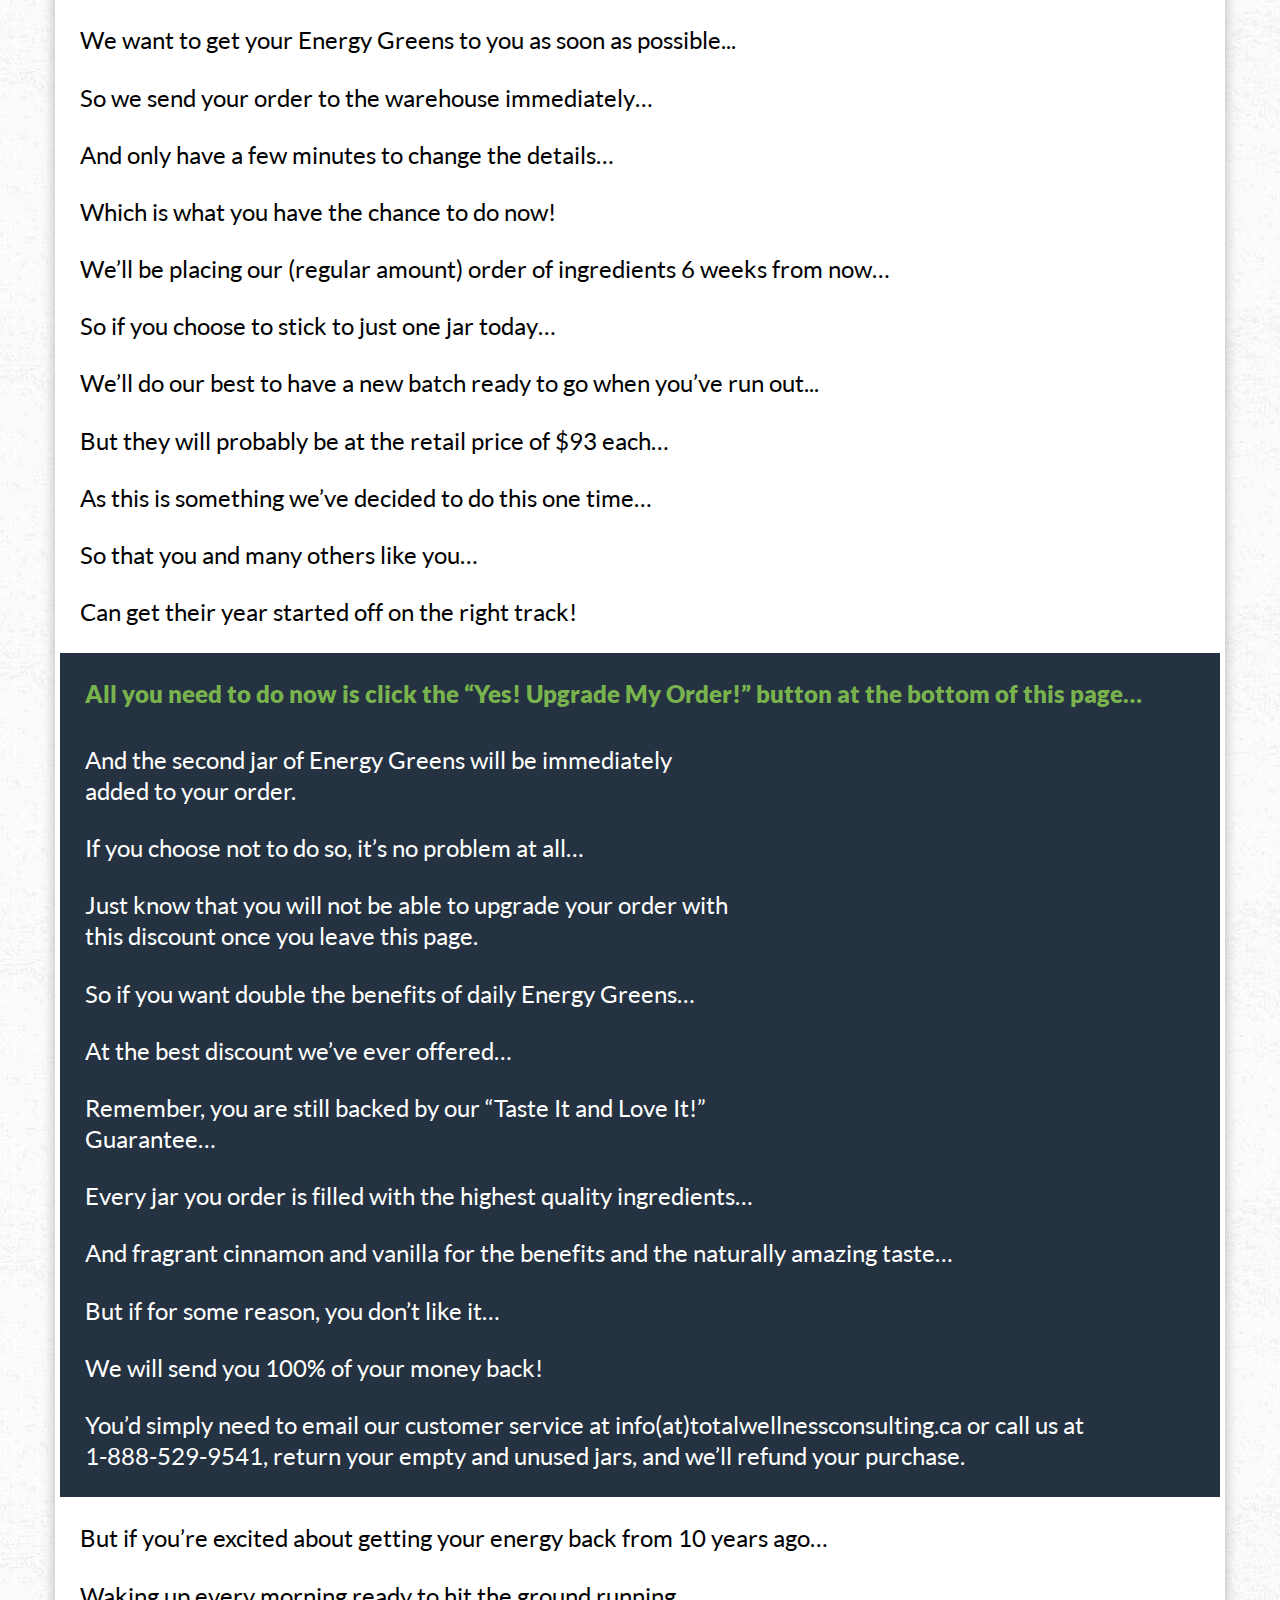
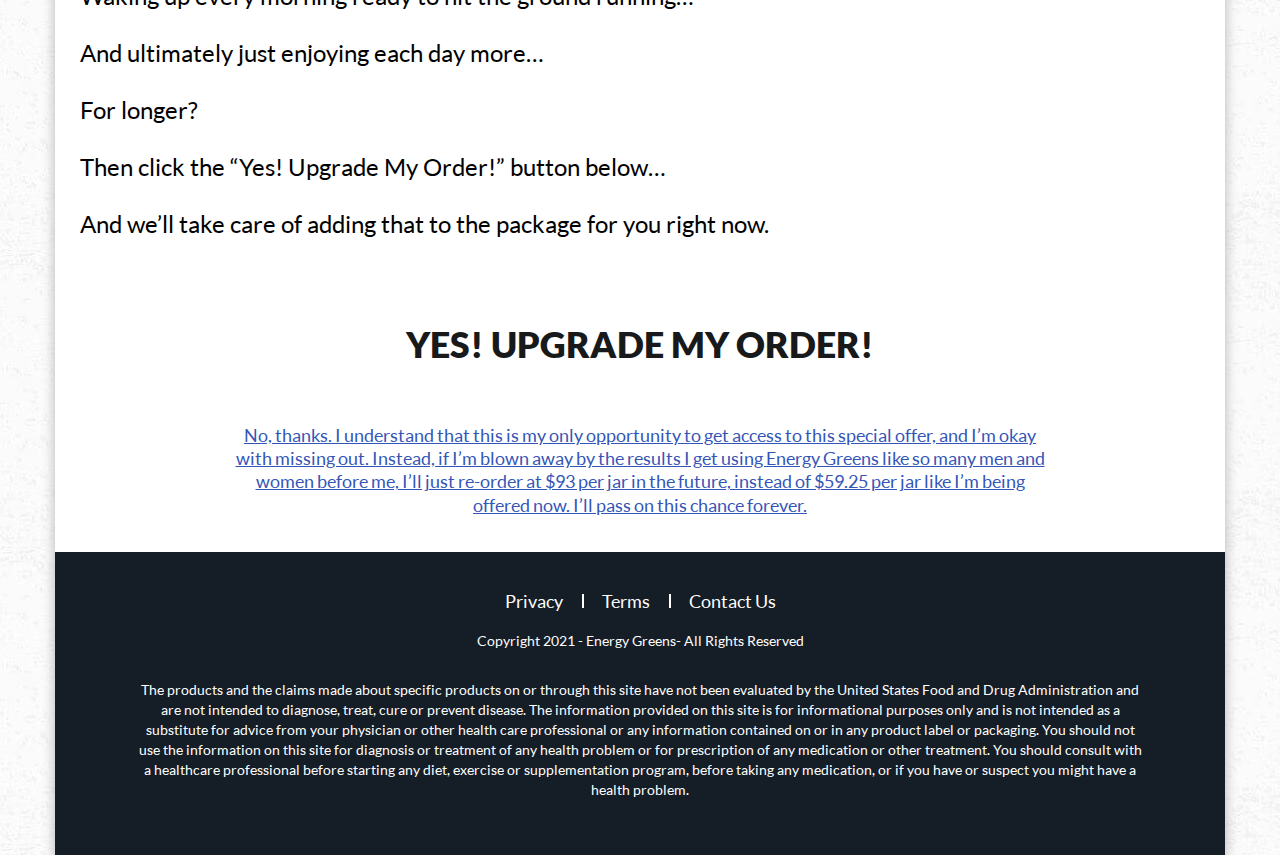
<file: greens-upsell-bogo-free.html>
<!doctype html>
<html lang="en">
<head>
  <meta charset="utf-8"> 
  <meta name="viewport" content="width=device-width, initial-scale=1, maximum-scale=1, user-scalable=0">
  <title>Greens Upsell Bogo Free</title>
  <meta name="robots" content="noindex,nofollow">
  <meta name="robots" content="noindex">
  <meta name="robots" content="nofollow"> 
  <link rel="icon" href="favicon.ico" type="image/x-icon">
  <link rel="stylesheet" href="assets/css/bootstrap.min.css">
  <link rel="stylesheet" href="style.css">
  <style type="text/css">

  </style>
</head> 

<body> 

<header class="fl-hdr">
  <div class="container">
    <div class="row">
      <div class="col-sm-12">
        <div class="header-innr clearfix"> 
          <div class="hdr-left"> 
            <a class="hdr-logo" href="#">
              <img class="lazy" data-src="assets/images/logo.jpg" alt="Logo" height="124" height="47" />
            </a>
          </div>
          <div class="hdr-rgt"> 
            <span class="secure-img"><img class="lazy" data-src="assets/images/hdr-secure-img.jpg"></span>  
          </div> 
        </div>
      </div>
    </div>
  </div>
</header> 

<div class="fl-page-bdy-controller">


<section class="fl-shipping-progress-bar plr-10"> 
  <div class="container">
    <div class="row">
      <div class="col-sm-12">
        <div class="fl-shipping clearfix text-center">
          <div class="fl-shipping-col">
            <img data-src="assets/images/progress-bar-img001.png" class="lazy" />
            <h4>Order Approved</h4>
          </div>
          <div class="fl-shipping-col two_sec">
            <img data-src="assets/images/progress-bar-img002.png" class="lazy" />
            <h4>Product Options  </h4>
          </div>
          <div class="fl-shipping-col">
            <img data-src="assets/images/progress-bar-img003.png" class="lazy" />
            <h4>Order Summary</h4>
          </div>
        </div>          
      </div>        
    </div>
  </div>
</section>

   
<section class="fl-content-sec-1-wrp plr-10 lazy" data-src="assets/images/fl-content-sec-1-bg.jpg">
  <div class="bnr-overlay-xs"></div>
  <div class="container">
    <div class="row">
      <div class="col-sm-12">
        <div class="fl-dsc-sec-1-wrp">
          <span class="lazy" data-src="assets/images/multi-change-bg.png">Hello! Margaret here again…</span>
          <h4>Don’t worry, you’re in the right place! Please don’t <br> click the Back button or X out of this page. </h4>
          <h4>We’re assembling your order now as you read this<br> short message.</h4>
        </div> 
      </div>
    </div>
  </div>
</section>


<section class="fl-content-sec-2-wrp plr-10">
  <div class="container">
    <div class="row">
      <div class="col-sm-12">
        <div class="fl-content-sec-2-des">
          <p>This page is to share with you one thing that new customers wish they knew about Energy Green’s benefits when they bought their first jar…</p>
          <p>But I’ll get to that in just a moment. </p>
          <p>I want to take a moment to <strong>congratulate you on your life-changing decision.</strong></p>
          <p>And I don’t say that lightly… </p>
          <p>Because by making Energy Greens a part of your daily routine…</p>
          <p>You’ve chosen to get back the energy you had ten years ago…</p>
          <p>Allowing you to enjoy every moment of your life doing the things you love…</p>
          <p>With the people that are most important to you.</p>
          <p>To strengthen your immune system (when it’s MOST important)...</p>
        </div>         
      </div>
    </div>
    
  </div>
</section>


<section class="fl-content-sec-3-wrp mrg-5 plr-10">
  <div class="container">
    <div class="row">
      <div class="col-sm-12">
        <div class="fl-dsc-sec-3-innr">
          <p>And give yourself the peace of mind that comes with knowing you’re able to take care of yourself and your loved ones for years to come.</p>
          <div class="fl-sec-3-rgt-img-wrp clearfix">
            <div class="fl-dsc-sec-3-img">
              <img class="lazy" data-src="assets/images/fl-dsc-sec-3-img.png">
            </div>
            <div class="fl-dsc-sec-3-dsc">
              <p>So, I have an important question for you…</p>
              <p><strong>How would you like to get even MORE energy-boosting <br> benefits from Energy Greens…</strong></p>
              <p>Faster results…</p>
              <p>Even more consistent energy…</p>
              <p>Truly feeling better from the time you wake up in the morning…</p>
              <p>Until, content and relaxed, you climb back into bed at night?</p>
            </div>
          </div>
          <p>I’m going to tell you how you can do this (and how others have gotten faster, better, more consistent <br> results!) with Energy Greens in just a few seconds.</p>
          <p>See, you might not know it yet, but the decision you made is a decision to take back your life…</p>
          <p>To refuse to allow your age to determine what you can or cannot do.</p>
          <p>And all of these changes are going to happen <em>without:</em></p>
        </div>
        <div class="fl-sec-3-profile-wrp">
          <ul class="reset-list clearfix">
            <li>
              <div class="fl-sec-3-profile-cntlr">
                <div class="fl-sec-3-profile-innr clearfix">
                  <div class="fl-sec-3-profile-img">
                    <img class="lazy" data-src="assets/images/fl-sec-3-profile-img-1.png">
                  </div>
                  <div class="fl-sec-3-profile-dsc">
                    <p>Going to your doctor or getting a prescription</p>
                  </div>
                </div>
              </div>
            </li>
            <li>
              <div class="fl-sec-3-profile-cntlr">
                <div class="fl-sec-3-profile-innr clearfix">
                  <div class="fl-sec-3-profile-img">
                    <img class="lazy" data-src="assets/images/fl-sec-3-profile-img-2.png">
                  </div>
                  <div class="fl-sec-3-profile-dsc">
                    <p>Taking hundreds of pills a year</p>
                  </div>
                </div>
              </div>
            </li>
            <li>
              <div class="fl-sec-3-profile-cntlr">
                <div class="fl-sec-3-profile-innr clearfix">
                  <div class="fl-sec-3-profile-img">
                    <img class="lazy" data-src="assets/images/fl-sec-3-profile-img-3.png">
                  </div>
                  <div class="fl-sec-3-profile-dsc">
                    <p>Spending hours of your time prepping, juicing, and eating <br> weird-smelling smoothies or veggies</p>
                  </div>
                </div>
              </div>
            </li>
            <li>
              <div class="fl-sec-3-profile-cntlr">
                <div class="fl-sec-3-profile-innr clearfix">
                  <div class="fl-sec-3-profile-img">
                    <img class="lazy" data-src="assets/images/fl-sec-3-profile-img-4.png">
                  </div>
                  <div class="fl-sec-3-profile-dsc">
                    <p>Adding an impossible exercise routine to your schedule</p>
                  </div>
                </div>
              </div>
            </li>
            <li>
              <div class="fl-sec-3-profile-cntlr">
                <div class="fl-sec-3-profile-innr clearfix">
                  <div class="fl-sec-3-profile-img">
                    <img class="lazy" data-src="assets/images/fl-sec-3-profile-img-5.png">
                  </div>
                  <div class="fl-sec-3-profile-dsc">
                    <p>Cutting the things you LOVE out of your life and diet</p>
                  </div>
                </div>
              </div>
            </li>
            
          </ul>
        </div>
      </div>
    </div>
  </div>
</section> 

<section class="fl-content-sec-4-wrp plr-10">
  <div class="container">
    <div class="row">
      <div class="col-sm-12">
        <div class="fl-dsc-sec-4-wrp">
          <div class="fl-dsc-sec-4">
            <p>Instead…</p>
            <p>You’ll be back out in your rose garden, enjoying the sunshine with no need for a nap…</p>
            <p>You’ll have more flexibility, so you are able to keep up with those precious grandchildren…</p>
            <p>You’ll be able to take part in activities and hobbies you thought you’d never do again…</p>
            <p>And it will only take you seconds a day…</p>
            <p>I’m so excited for you!</p>
            <p>Now that you’re boosting your body’s antioxidants…</p>
            <p>And giving yourself a chance to win against the “wrecking balls” destroying your cells…</p>
            <p><strong>You’re going to realize how simple it was all along.</strong></p>
            <p>You may even be able to throw away those ugly reading glasses…</p>
            <p>And that clumsy pill organizer…</p>
            <p>With no need for the things that have made you feel “old” or “useless…”</p>
            <p>Well, because you just won’t feel that way anymore!</p>
            <p>And once you feel like you did years ago…</p>
            <p>Without the need for catnaps, mid-afternoon alarms, and multiple cups of acidic coffee…</p>
            <p><strong>You’ll be using your Energy Greens more and more!</strong></p>
            <p>In fact, you may be surprised to learn that many of our customers add Energy Greens to their routine <br> TWICE a day!</p>
          </div>
          <div class="fl-dsc-sec-4-profile-wrp">
            <ul class="reset-list clearfix">
              <li>
                <div class="fl-sec-4-profile-inr">
                  <div class="fl-sec-4-profile-tp clearfix">
                    <div class="fl-sec-4-profile-img">
                      <img class="lazy" data-src="assets/images/fl-sec-4-profile-img-1.png">
                    </div>
                    <div class="fl-sec-4-profile-dsc">
                      <h6>- Like Gayle Stroh, who said:</h6>
                    </div>
                  </div>
                  <div class="fl-sec-4-profile-btm">
                    <h4>“Thanks for all of the extra energy.”</h4>
                    <blockquote>
                      <p>“I have been drinking Energy Greens for the past few weeks and have enjoyed the quick energy fix.<strong> In the morning </strong> I have a pint of a green smoothie.<strong> In the afternoon</strong>, I put the green energy powder into a cup of water and drink it straight up! I have truly enjoyed these greens and look forward to my afternoon energy boost! Thanks for all of the extra energy and thought that you put into making our lives so incredibly healthy!”</p>
                      <img class="lazy" data-src="assets/images/blockcode.png">
                    </blockquote>
                  </div>
                </div>
              </li>
              <li>
                <div class="fl-sec-4-profile-inr">
                  <div class="fl-sec-4-profile-tp clearfix">
                    <div class="fl-sec-4-profile-img">
                      <img class="lazy" data-src="assets/images/fl-sec-4-profile-img-2.png">
                    </div>
                    <div class="fl-sec-4-profile-dsc">
                      <h6>- And Ilene Strong:</h6>
                    </div>
                  </div>
                  <div class="fl-sec-4-profile-btm">
                    <h4>“A fast way to have something nutritional.”</h4>
                    <blockquote>
                      <p>“I’ve been a regular juicer for several years and enjoy the increased energy and feeling better. But some days things are too rushed to juice. Energy Greens is a fast way to have something nutritional. It tastes great with water and with almond or coconut milk too.”</p>
                      <img class="lazy" data-src="assets/images/blockcode.png">
                    </blockquote>
                  </div>
                </div>
              </li>
              <li>
                <div class="fl-sec-4-profile-inr">
                  <div class="fl-sec-4-profile-tp clearfix">
                    <div class="fl-sec-4-profile-img">
                      <img class="lazy" data-src="assets/images/fl-sec-4-profile-img-3.png">
                    </div>
                    <div class="fl-sec-4-profile-dsc">
                      <h6>- And we shared earlier how Teri Goulding LOVES her greens, saying:</h6>
                    </div>
                  </div>
                  <div class="fl-sec-4-profile-btm">
                    <h4>“A great quick pick me up in the morning…”</h4>
                    <blockquote>
                      <p>“I have been using the Energy Greens in my <strong>midday protein shakes</strong> for the past <br> 2 weeks and the taste blends in well with both the vanilla and the chocolate. I have even tried to drink the energy Greens Mix with just plain water for a <strong>quick pick me up in the morning </strong> and enjoy the flavor. I haven’t been able to do that <br> with other green mixes that I have tried in the past. Thanks!”</p>
                      <img class="lazy" data-src="assets/images/blockcode.png">
                    </blockquote>
                  </div>
                </div>
              </li>
            </ul>
          </div>
          <div class="fl-sec-4-btm-dsc-wrp clearfix">
            <div class="fl-sec-4-btm-img">
              <img class="lazy" data-src="assets/images/fl-sec-4-btm-img.png">
            </div>
            <div class="fl-sec-4-btm-dsc">
              <p>See, these women aren’t taking Energy Greens every few days…</p>
              <p>They’re not even just adding it once a day…</p>
              <p>They’ve seen such incredible (almost INSTANT) results…</p>
              <p>That they take it two or three times a day!</p>
              <p>In the morning with their coffee…</p>
              <p>Mixed into a glass of water at lunch…</p>
              <p>Added to a late afternoon smoothie…</p>
              <p>They’re getting it any way that they can!</p>
            </div>
          </div>
        </div>
      </div>
    </div>
  </div>
</section>


<section class="fl-content-sec-5-wrp mrg-5 plr-10">
  <div class="container">
    <div class="row">
      <div class="col-sm-12">
        <div class="fl-dsc-sec-5-wrp">
          <p>And because I know that you’re going to feel better…</p>
          <p>That your daily life is going to change after just a few days of taking Energy Greens…</p>
          <p>And you’re going to be experiencing the same elation these women have…</p>
          <div class="fl-lft-dsc-rgt-img-sec-5-wrp clearfix">
            <div class="fl-rgt-img">
              <img class="lazy" data-src="assets/images/fl-rgt-img.png">
            </div>
            <div class="fl-lft-dsc">
              <p><strong>I want to give you the chance to get these accelerated results...</strong></p>
              <p>By adding a second jar of Energy Greens to your order…</p>
              <p><em>Absolutely FREE!</em></p>
              <p>As you’ve read, we source our ingredients from independent farms all over the world…</p>
              <p>Places like Vietnam, Chinese valleys, the Andes mountains…</p>
              <p>And only allow the highest-quality products to go into <br> our formula…</p>
            </div>
          </div>
          <p>Which means you’re getting the best greens powder available in every jar!</p>
          <p>We also produce new batches every 6 weeks…</p>
          <p>So that the ingredients are at their peak freshness…</p>
          <p>And give you the best benefits as fast as possible.</p>
          <p>But we <em>hate</em> hearing things like this…</p>
        </div>
      </div>
    </div>
  </div>
</section>

<section class="fl-content-sec-6-wrp plr-5">
  <div class="container">
    <div class="row">
      <div class="col-sm-12">
        <div class="fl-dsc-sec-6-wrp plr-10">
          <div class="fl-dsc-sec-6-profile-inr">
            <div class="fl-dsc-sec-6-profile-tp">
              <blockquote>
                <p>"Your Energy Greens Mix is simply amazing! I've tried other green mixes, and they tasted like dirt. I look forward to drinking your Greens every morning. My mental clarity has improved. I used to always have less energy around 4pm, but now I'm alert throughout the day. <br> <strong>My only issue is when they're sold out.</strong>"</p>
                <img class="lazy" data-src="assets/images/blockcode-1.png">
              </blockquote>
            </div>
            <div class="fl-sec-4-profile-tp clearfix">
              <div class="fl-sec-4-profile-img">
                <img class="lazy" data-src="assets/images/fl-sec-6-profile-img-1.png">
              </div>
              <div class="fl-sec-4-profile-dsc">
                <h6>– Kevin O'Neill</h6>
              </div>
            </div>
          </div>
          <div class="fl-dsc-sec-6-profile-text">
            <p>And this…</p>
          </div>
          <div class="fl-dsc-sec-6-profile-inr">
            <div class="fl-dsc-sec-6-profile-tp">
              <blockquote>
                <p>“I absolutely love Energy Greens! <strong>I ran out and went to re-order more but they’re <br> currently out of stock and I don’t know how I will live without them!</strong> I feel healthier, <br> naturally more energized and they help cut my cravings for sweets and other bad-for-you <br> foods. I’ve tried other greens but hands-down Energy Green is my favorite.”</p>
                <img class="lazy" data-src="assets/images/blockcode-1.png">
              </blockquote>
            </div>
            <div class="fl-sec-4-profile-tp clearfix">
              <div class="fl-sec-4-profile-img">
                <img class="lazy" data-src="assets/images/fl-sec-6-profile-img-2.png">
              </div>
              <div class="fl-sec-4-profile-dsc">
                <h6>– Mary Vardone</h6>
              </div>
            </div>
          </div>
        </div>
        <div class="fl-dsc-btm-sec-6-wrp plr-10">
          <div class="fl-dsc-btm-sec-6">
            <p>Because we don’t want anyone missing out on the daily benefits of taking Energy Greens…</p>
            <p>Like a stronger immune system that makes fighting off bacteria a breeze…</p>
            <p>Clearer eyesight that makes driving and reading so much easier…</p>
            <p>Or that boost of energy when it is absolutely needed!</p>
            <p><strong>And so we’ve ordered double the amount of ingredients this time…</strong></p>
            <p>To make sure that we can get Energy Greens into as many homes as possible.</p>
          </div>
          <div class="fl-dsc-btm-block">
            <div class="fl-dsc-btm">
              <p>This is a part of our “Unstoppable Movement” to transform the lives of more than 100 million people by 2040. </p>
             <p>And we believe that our Energy Greens can be a powerful catalyst in making that happen.</p>
            </div>
          </div>
        </div>
      </div>
    </div>
  </div>
</section>


<section class="fl-content-sec-7-wrp fl-dsc-sec-7 mrg-5 plr-10">
  <div class="container">
    <div class="row">
      <div class="col-sm-12">
        <div class="fl-dsc-sec-7-wrp">
          <div class="fl-sec-7-dsc-1">
            <p>We’ve had so many customers adding extra jars to their cart to give to friends or family…</p>
            <p>After the change it made in their lives they just couldn’t keep it all to themselves!</p>
            <p>So for these reasons, we’re offering a one-time-only special offer on this page…</p>
          </div>
          <div class="fl-sec-7-dsc-img-wrp clearfix">
            <div class="fl-sec-7-img">
              <img class="lazy" data-src="assets/images/fl-sec-7-img.png">
            </div>
            <div class="fl-sec-7-dsc">
              <p>And we’d like to add another jar into your package…</p>
              <p>Before we get it sealed up and on its way to you...</p>
              <p>Without asking for a dollar more! </p>
              <p>The jar that is in your order is already 15% off…</p>
              <p><strong>But adding a FREE jar makes each jar only 39.50!</strong></p>
              <p>That means you’d be getting 2 jars of Energy Greens…</p>
              <p>90 servings…</p>
              <p>For only $0.87 a serving!</p>
              <p>Which means it is only $79 for up to 3 months full of vitality…</p>
            </div>
          </div>
          <div class="fl-sec-7-btm-dsc">
            <p>Energetic mornings and restful evenings…</p>
            <p>Extra time with your grandchildren, children, and friends…</p>
            <p>Let me tell you, these things are worth so much more than that.</p>
          </div>
        </div>
      </div>
    </div>
  </div>
</section>

<section class="fl-content-sec-8-wrp plr-10">
  <div class="container">
    <div class="row">
      <div class="col-sm-12">
        <div class="fl-dsc-sec-8-wrp">
          <div class="fl-dsc-sec-8-img-inr clearfix">
            <div class="fl-dsc-sec-8-img">
              <img class="lazy" data-src="assets/images/fl-dsc-sec-8-img.png">
            </div>
            <div class="fl-dsc-sec-8-dsc">
              <p><strong>But we need you to decide before you leave this page.</strong></p>
              <p>We want to get your Energy Greens to you as soon as possible...</p>
              <p>So we send your order to the warehouse immediately…</p>
              <p>And only have a few minutes to change the details…</p>
              <p>Which is what you have the chance to do now!</p>
            </div>
          </div>
          <div class="fl-btm-dsc-sec-8">
            <p>We’ll be placing our (regular amount) order of ingredients 6 weeks from now…</p>
            <p>So if you choose to stick to just one jar today…</p>
            <p>We’ll do our best to have a new batch ready to go when you’ve run out...</p>
            <p>But they will probably be at the retail price of $93 each…</p>
            <p>As this is something we’ve decided to do this one time…</p>
            <p>So that you and many others like you…</p>
            <p>Can get their year started off on the right track!</p>
          </div>
        </div>
      </div>
    </div>
  </div>
</section>


<section class="fl-content-sec-9-wrp mrg-5 plr-10">
  <div class="container">
    <div class="row">
      <div class="col-sm-12">
        <div class="fl-dsc-sec-9-wrp">
          <p><strong>All you need to do now is click the “Yes! Upgrade My Order!” button at the bottom of this page…</strong></p>
          <div class="fl-dsc-sec-9-inr clearfix">
            <div class="fl-dsc-sec-9-img">
              <img class="lazy" data-src="assets/images/fl-dsc-sec-9-img.png">
            </div>
            <div class="fl-dsc-sec-9-dsc">
              <p>And the second jar of Energy Greens will be immediately <br> added to your order.</p>
              <p>If you choose not to do so, it’s no problem at all…</p>
              <p>Just know that you will not be able to upgrade your order with this discount once you leave this page.</p>
              <p>So if you want double the benefits of daily Energy Greens…</p>
              <p>At the best discount we’ve ever offered…</p>
              <p>Remember, you are still backed by our “Taste It and Love It!” Guarantee…</p>
            </div>
          </div>
          <div class="fl-btm-dsc-sec-9">
            <p>Every jar you order is filled with the highest quality ingredients…</p>
            <p>And fragrant cinnamon and vanilla for the benefits and the naturally amazing taste…</p>
            <p>But if for some reason, you don’t like it…</p>
            <p>We will send you 100% of your money back!</p>
            <p>You’d simply need to email our customer service at info(at)totalwellnessconsulting.ca or call us at <br> 1-888-529-9541, return your empty and unused jars, and we’ll refund your purchase.</p>
          </div>
        </div>
      </div>
    </div>
  </div>
</section>


<section class="fl-content-sec-10-wrp plr-10">
  <div class="container">
    <div class="row">
      <div class="col-sm-12">
        <div class="fl-dsc-sec-10-wrp">
          <div class="fl-dsc-sec-10-full">
            <p>But if you’re excited about getting your energy back from 10 years ago…</p>
            <p>Waking up every morning ready to hit the ground running…</p>
            <p>And ultimately just enjoying each day more…</p>
            <p>For longer?</p>
            <p>Then click the “Yes! Upgrade My Order!” button below…</p>
            <p>And we’ll take care of adding that to the package for you right now.</p>
          </div>
          <div class="fl-dsc-sec-10-btm">
            <a href="#" class="lazy" data-src="assets/images/fl-dsc-sec-10-btm-bg.png">Yes! Upgrade My Order!</a>
            <u><a href="#">No, thanks. I understand that this is my only opportunity to get access to this special offer, and I’m okay with missing out. Instead, if I’m blown away by the results I get using Energy Greens like so many men and women before me, I’ll just re-order at $93 per jar in the future, instead of $59.25 per jar like I’m being offered now. I’ll pass on this chance forever.</a></u>
          </div>
        </div>
      </div>
    </div>
  </div>
</section>


  <footer class="fl-footer-wrap plr-10">
    <div class="container">
      <div class="row">
        <div class="col-sm-12">
          <div class="fl-footer-inner">
            <nav class="fl-ftr-nav">
              <ul class="clearfix ulc">
                <li><a target="_blank" href="#">Privacy </a></li>
                <li><a target="_blank" href="#">Terms </a></li>
                <li><a target="_blank" href="#">Contact Us</a></li>
              </ul>
            </nav>
             <div class="fl-copyright">
              <p>Copyright 2021 - Energy Greens- All Rights Reserved</p>
            </div>
            <div class="fl-ftr-des">
              <p>The products and the claims made about specific products on or through this site have not been evaluated by the United States Food and Drug Administration and are not intended to diagnose, treat, cure or prevent disease. The information provided on this site is for informational purposes only and is not intended as a substitute for advice from your physician or other health care professional or any information contained on or in any product label or packaging. You should not use the information on this site for diagnosis or treatment of any health problem or for prescription of any medication or other treatment. You should consult with a healthcare professional before starting any diet, exercise or supplementation program, before taking any medication, or if you have or suspect you might have a health problem.</p>
            </div>
          </div>
        </div>
      </div>
    </div>
  </footer>
</div>


<script src="assets/js/all.js"></script>
<script type="text/javascript">window.onload = function() {var newd1 = new LazyLoad({elements_selector: ".lazy"});}</script>
</body>
</html>
</file>
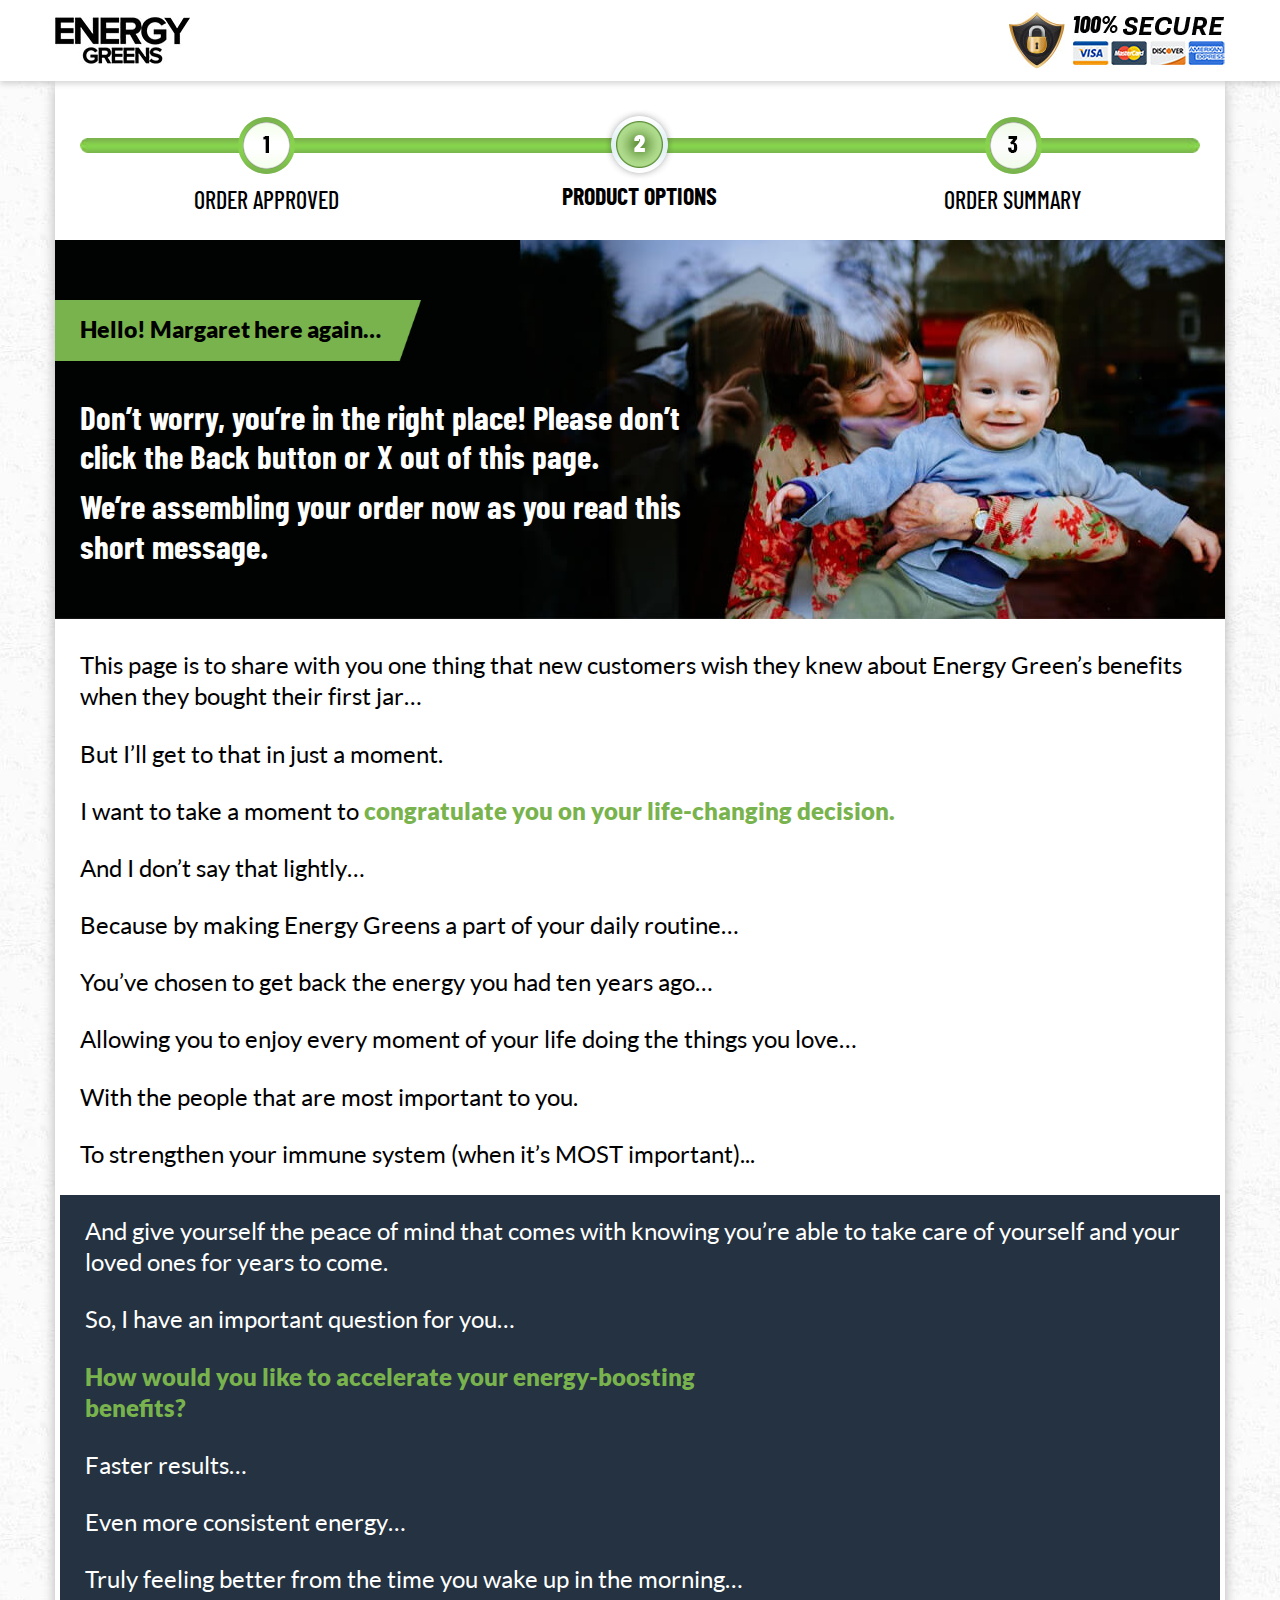
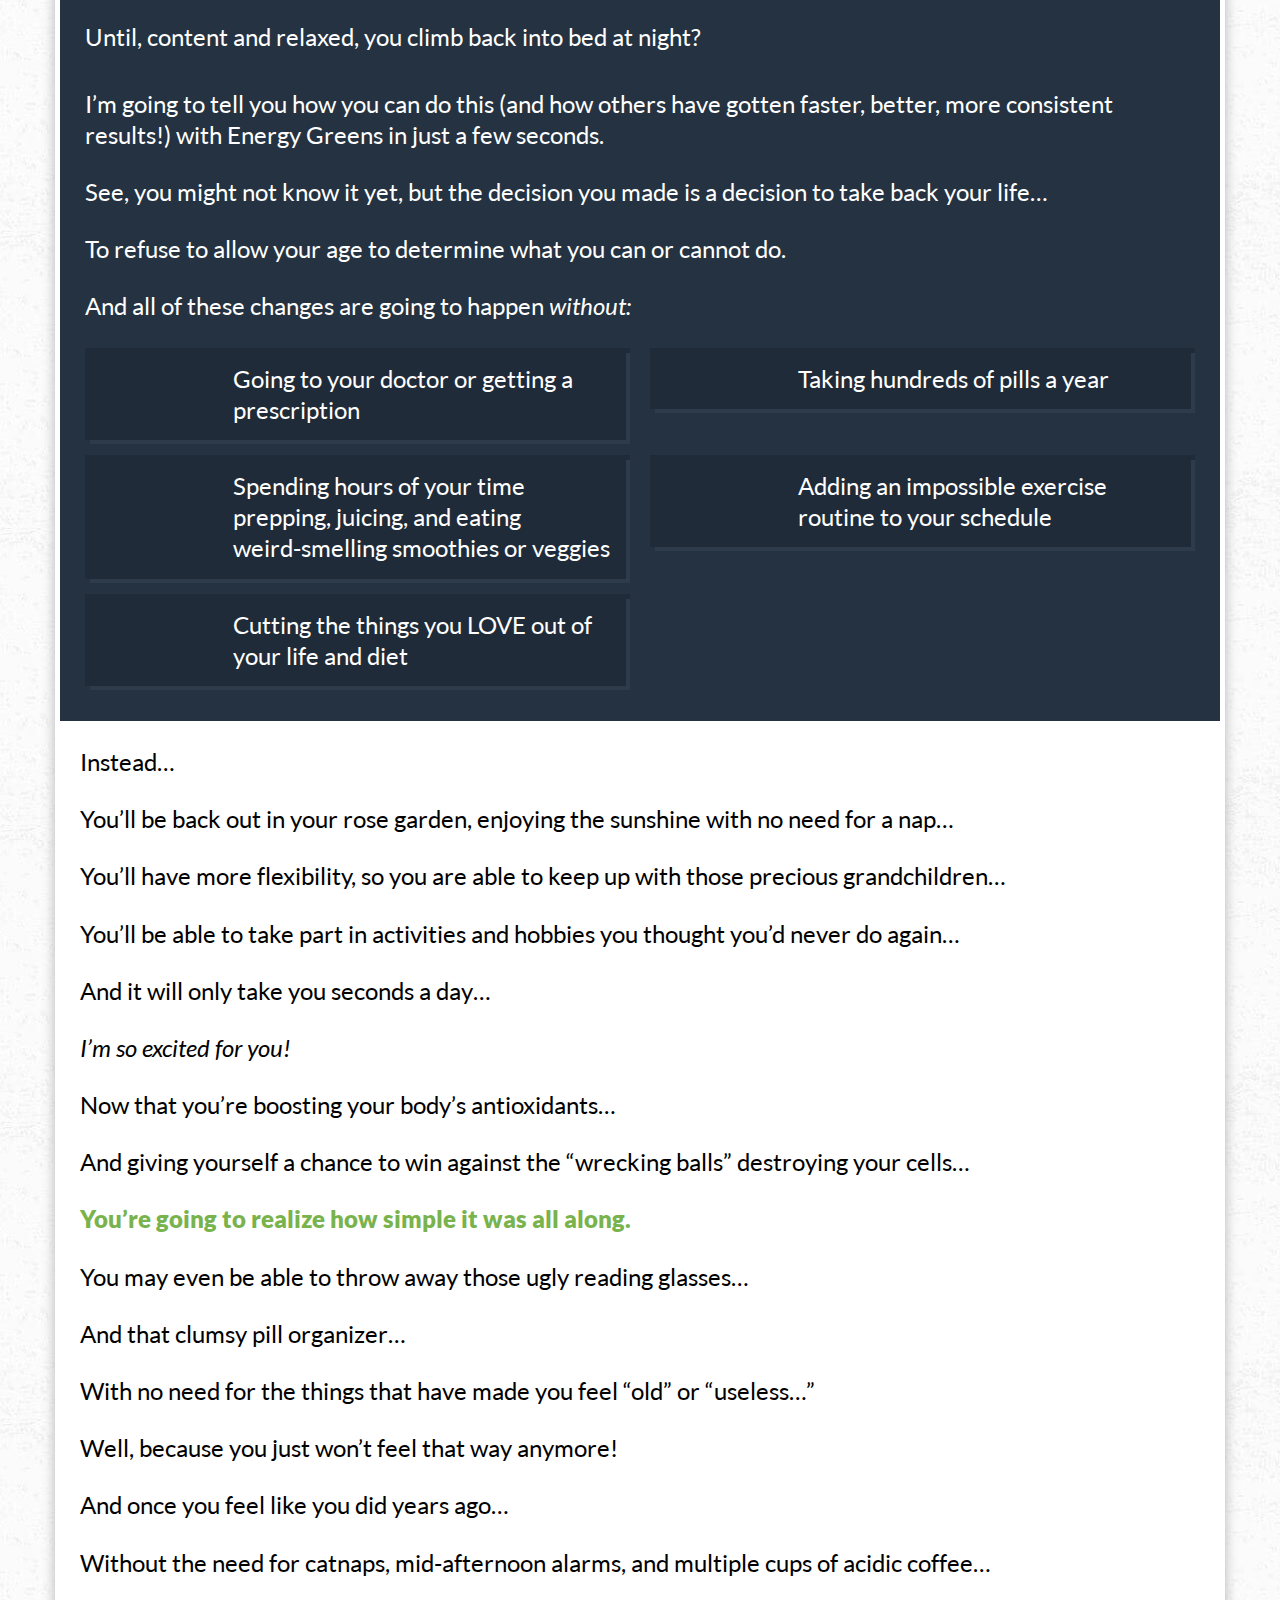
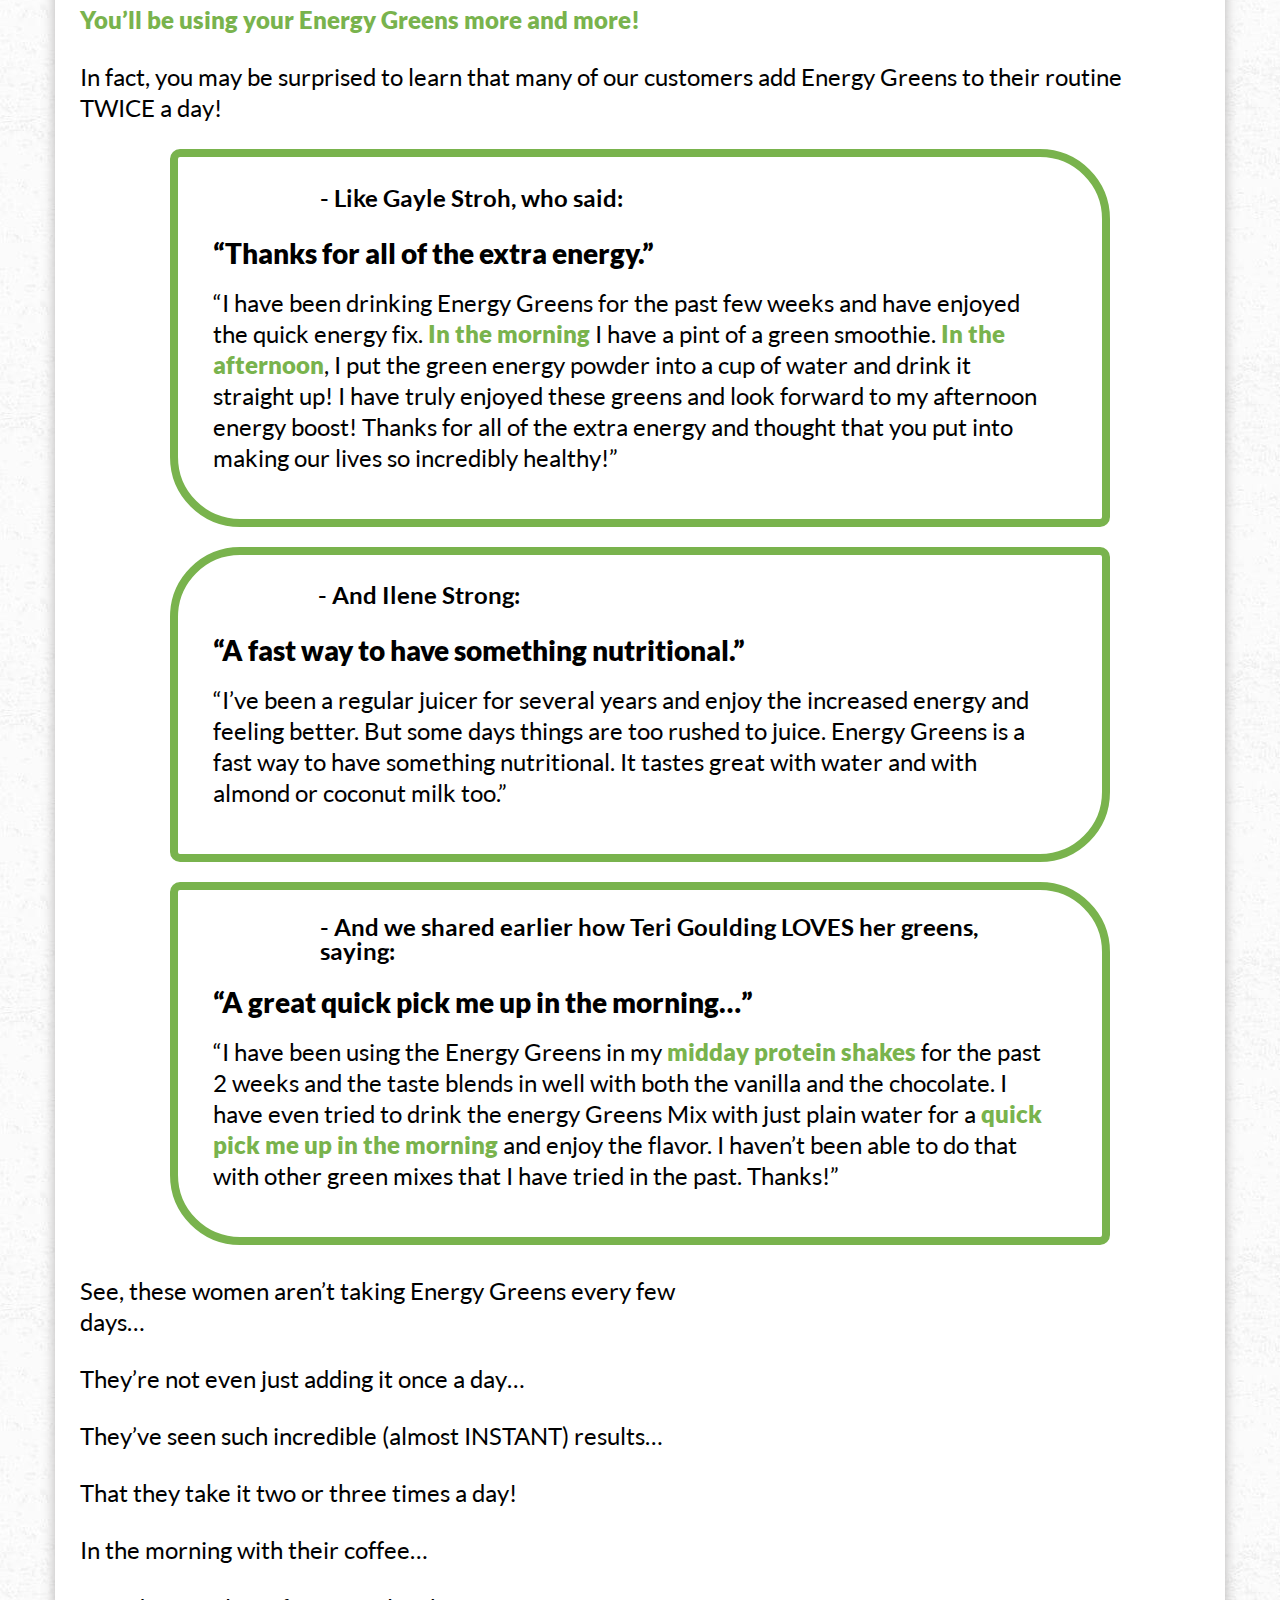
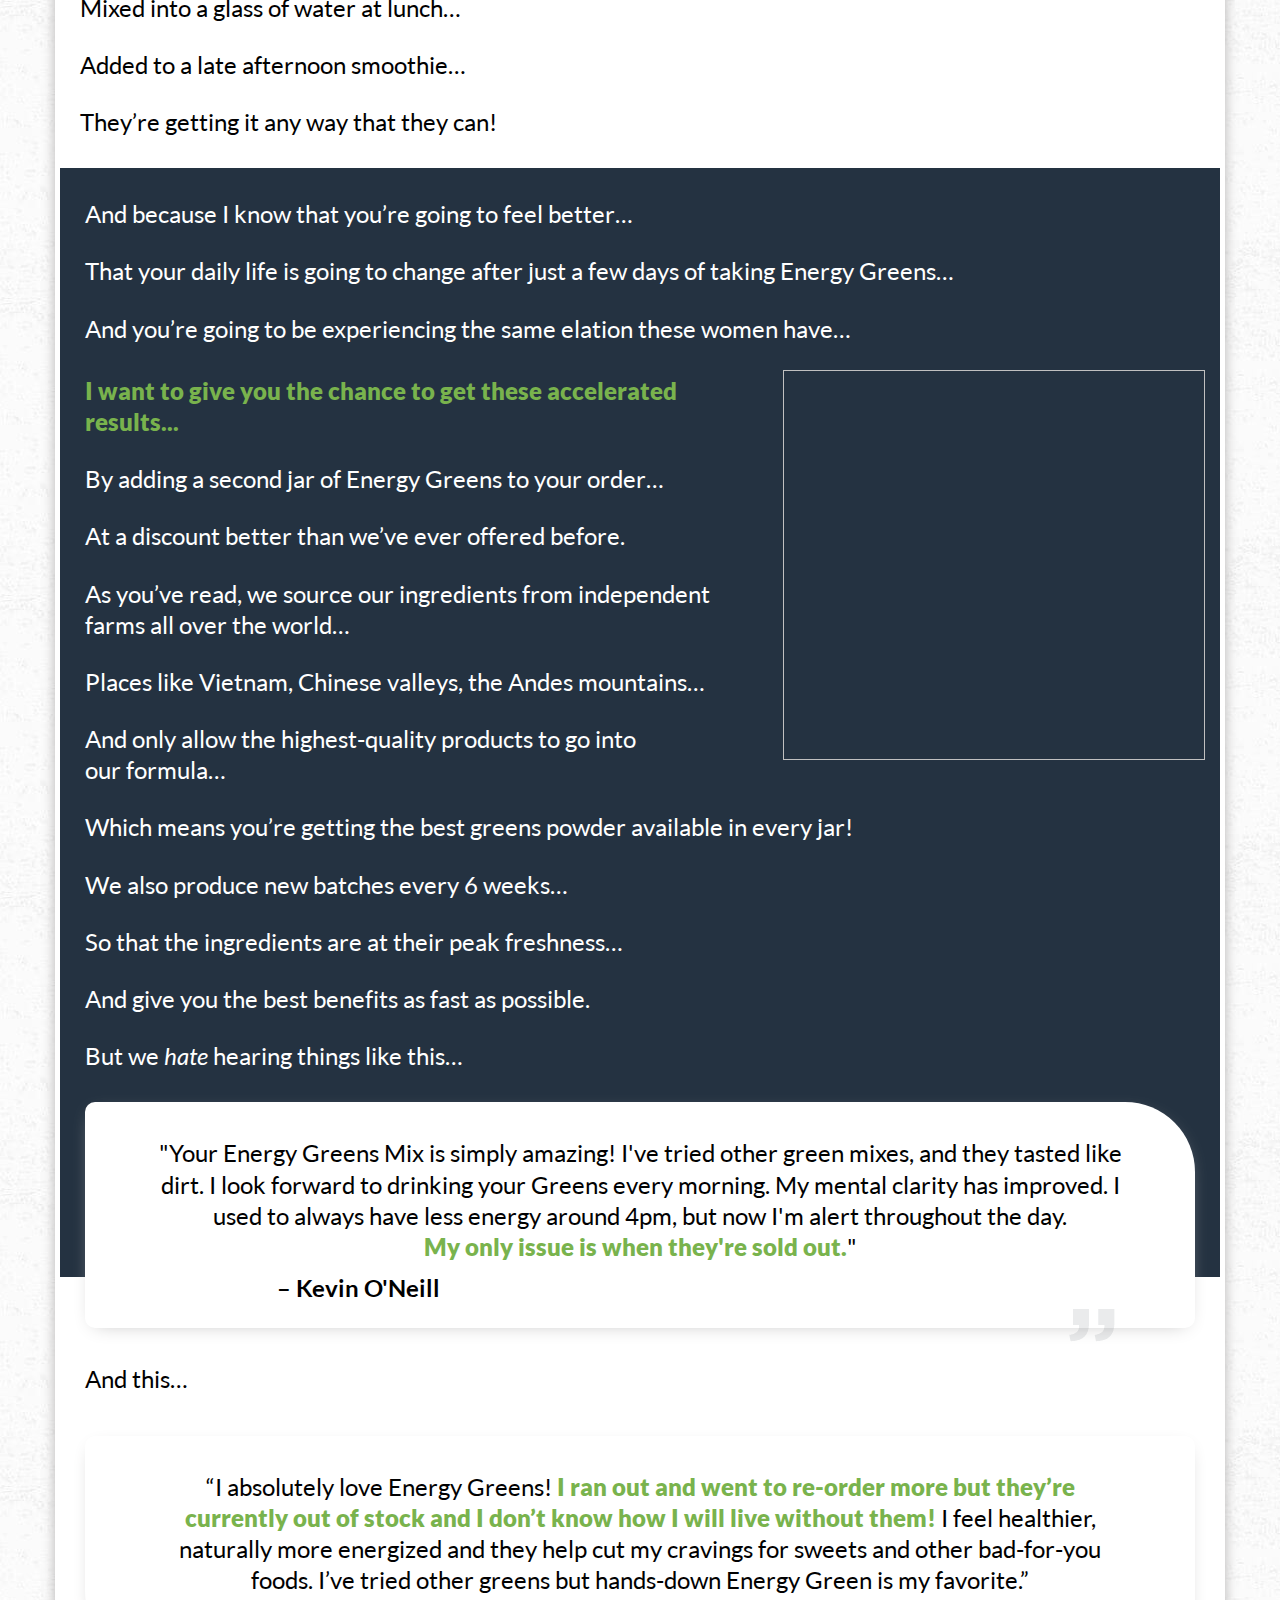
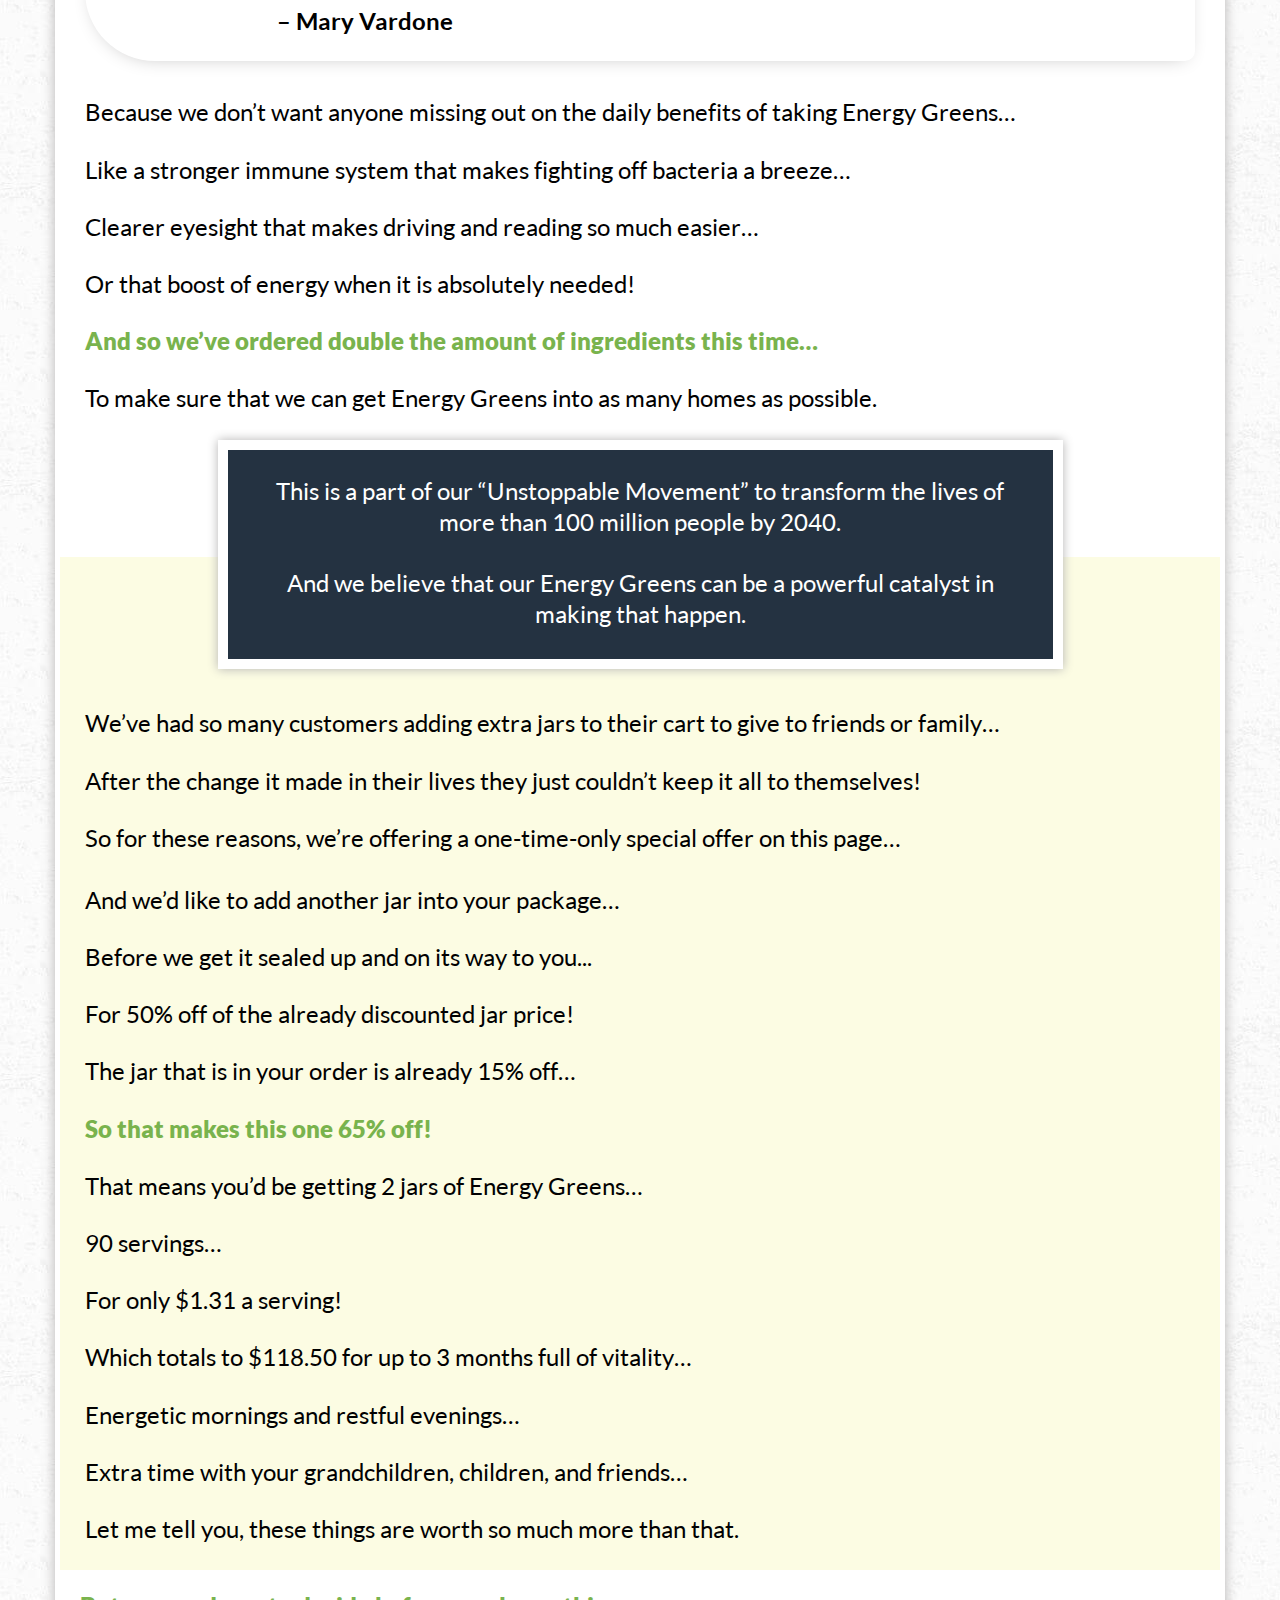
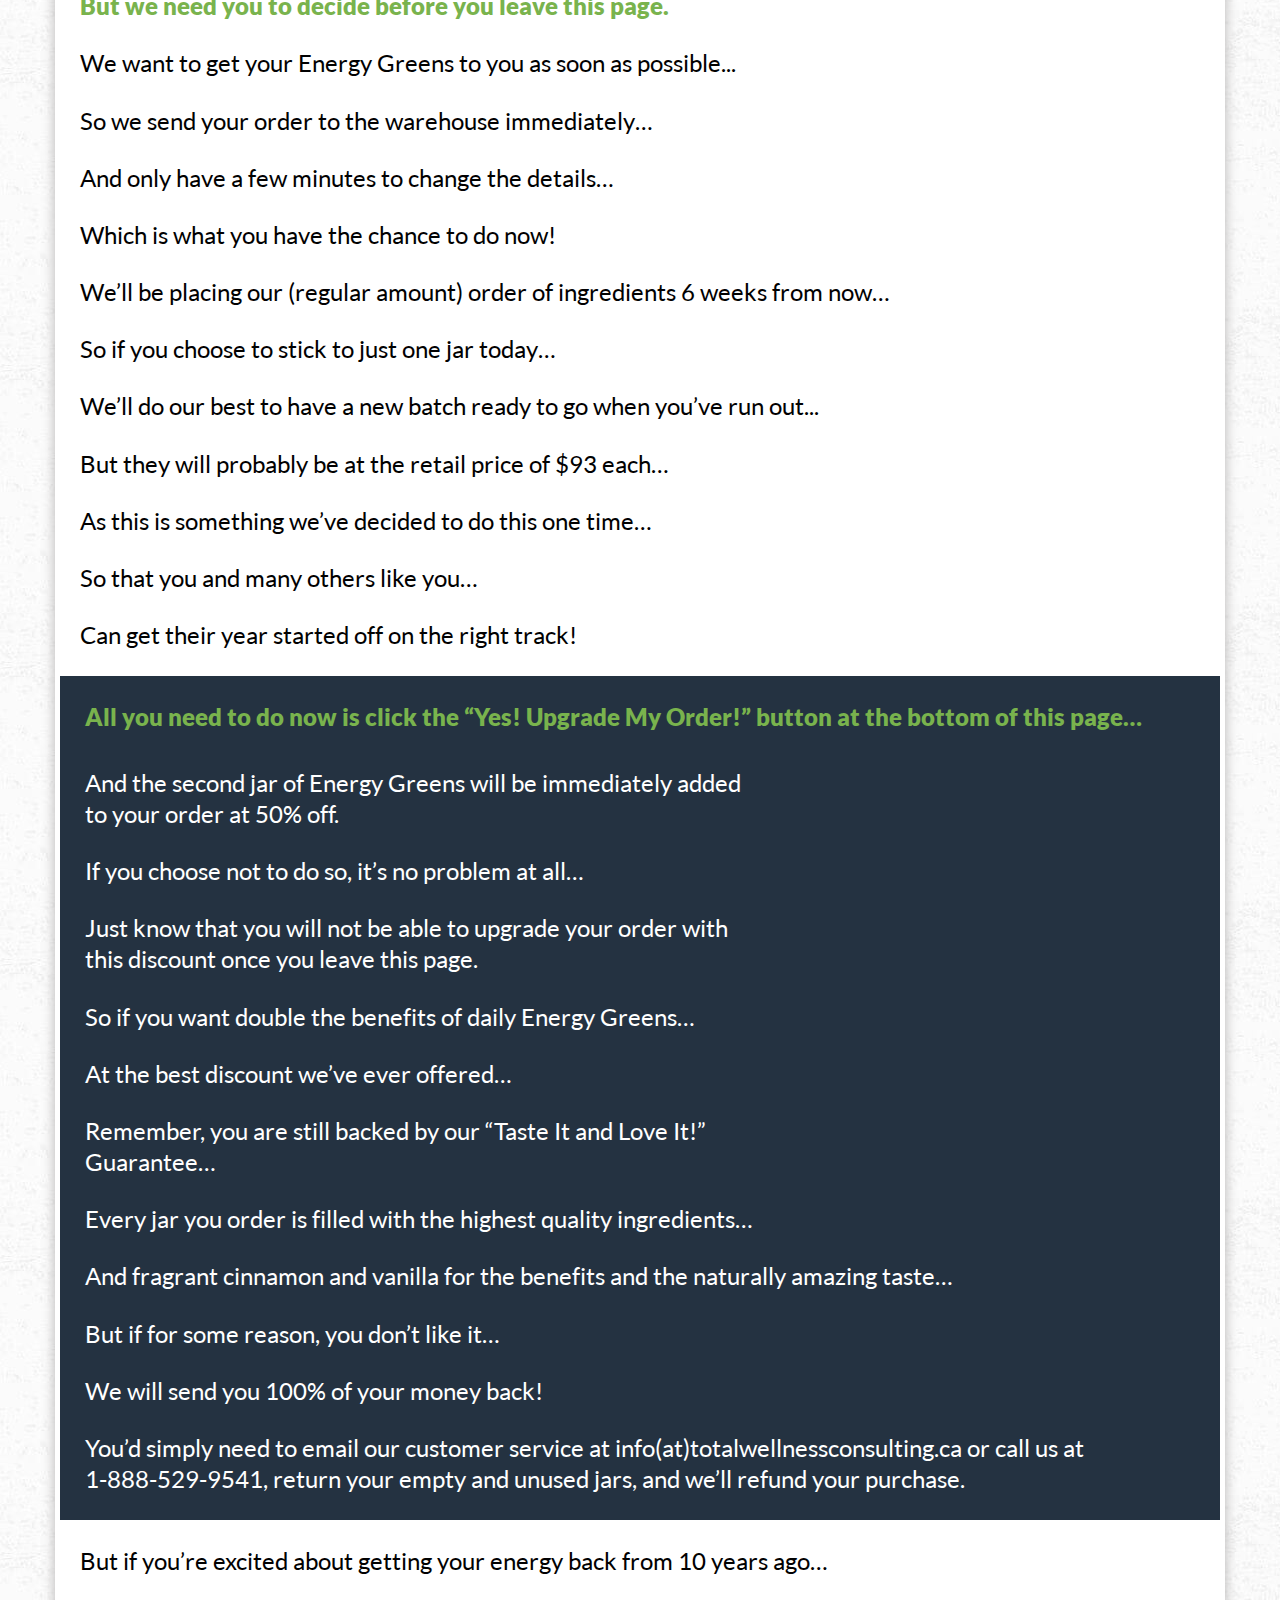
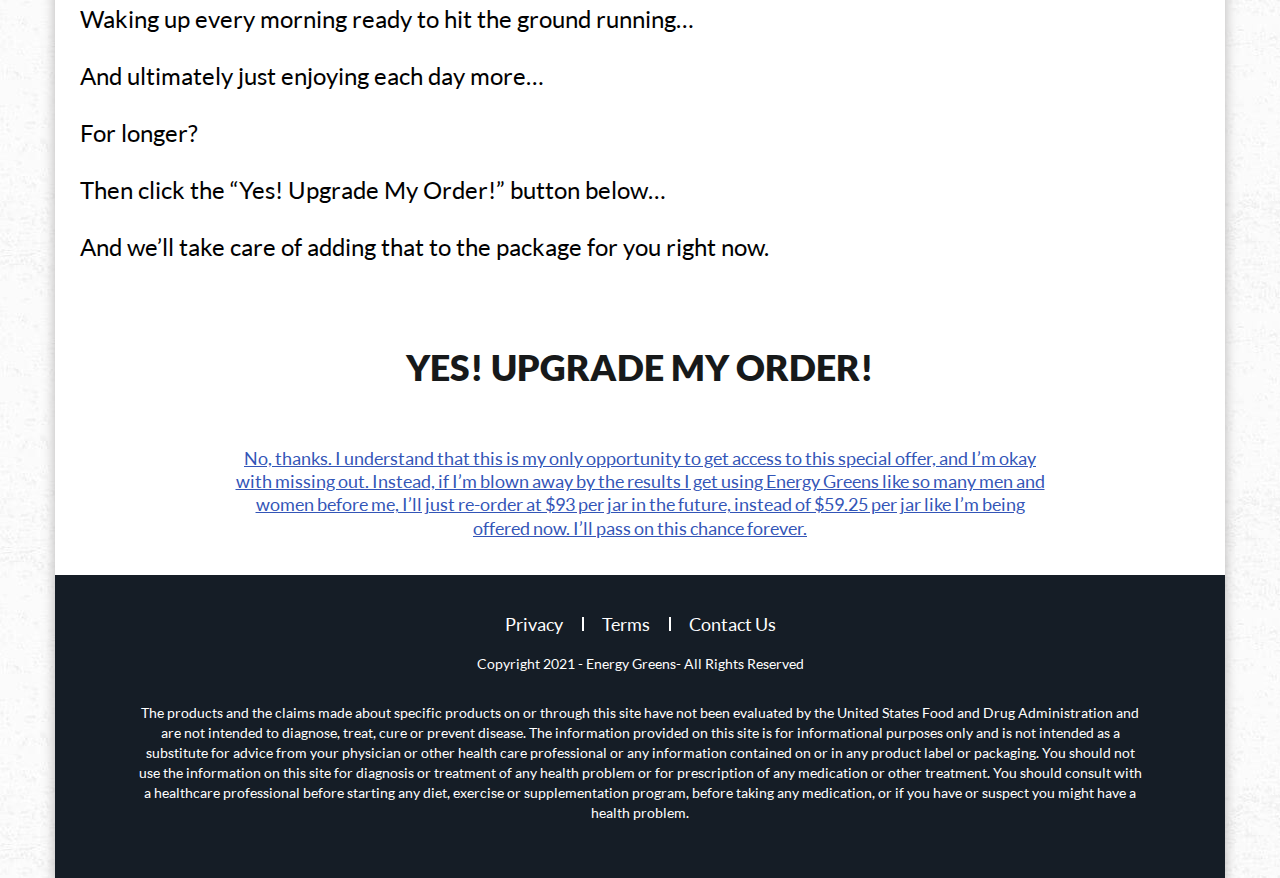
<file: greens-upsell-bogo.html>
<!doctype html>
<html lang="en">
<head>
  <meta charset="utf-8"> 
  <meta name="viewport" content="width=device-width, initial-scale=1, maximum-scale=1, user-scalable=0">
  <title>Greens Upsell Bogo</title>
  <meta name="robots" content="noindex,nofollow">
  <meta name="robots" content="noindex">
  <meta name="robots" content="nofollow"> 
  <link rel="icon" href="favicon.ico" type="image/x-icon">
  <link rel="stylesheet" href="assets/css/bootstrap.min.css">
  <link rel="stylesheet" href="style.css">
  <style type="text/css">

  </style>
</head> 

<body> 

<header class="fl-hdr">
  <div class="container">
    <div class="row">
      <div class="col-sm-12">
        <div class="header-innr clearfix"> 
          <div class="hdr-left"> 
            <a class="hdr-logo" href="#">
              <img class="lazy" data-src="assets/images/logo.jpg" alt="Logo" height="124" height="47" />
            </a>
          </div>
          <div class="hdr-rgt"> 
            <span class="secure-img"><img class="lazy" data-src="assets/images/hdr-secure-img.jpg"></span> 
          </div> 
        </div>
      </div>
    </div>
  </div>
</header> 

<div class="fl-page-bdy-controller">


<section class="fl-shipping-progress-bar plr-10"> 
  <div class="container">
    <div class="row">
      <div class="col-sm-12">
        <div class="fl-shipping clearfix text-center">
          <div class="fl-shipping-col">
            <img data-src="assets/images/progress-bar-img001.png" class="lazy" />
            <h4>Order Approved</h4>
          </div>
          <div class="fl-shipping-col two_sec">
            <img data-src="assets/images/progress-bar-img002.png" class="lazy" />
            <h4>Product Options  </h4>
          </div>
          <div class="fl-shipping-col">
            <img data-src="assets/images/progress-bar-img003.png" class="lazy" />
            <h4>Order Summary</h4>
          </div>
        </div>          
      </div>        
    </div>
  </div>
</section>

   
<section class="fl-content-sec-1-wrp plr-10 lazy" data-src="assets/images/fl-content-sec-1-bg.jpg">
  <div class="bnr-overlay-xs"></div>
  <div class="container">
    <div class="row">
      <div class="col-sm-12">
        <div class="fl-dsc-sec-1-wrp">
          <span class="lazy" data-src="assets/images/multi-change-bg.png">Hello! Margaret here again…</span>
          <h4>Don’t worry, you’re in the right place! Please don’t <br> click the Back button or X out of this page. </h4>
          <h4>We’re assembling your order now as you read this <br> short message.</h4>
        </div> 
      </div>
    </div>
  </div>
</section>


<section class="fl-content-sec-2-wrp plr-10">
  <div class="container">
    <div class="row">
      <div class="col-sm-12">
        <div class="fl-content-sec-2-des">
          <p>This page is to share with you one thing that new customers wish they knew about Energy Green’s benefits when they bought their first jar…</p>
          <p>But I’ll get to that in just a moment. </p>
          <p>I want to take a moment to <strong>congratulate you on your life-changing decision.</strong></p>
          <p>And I don’t say that lightly… </p>
          <p>Because by making Energy Greens a part of your daily routine…</p>
          <p>You’ve chosen to get back the energy you had ten years ago…</p>
          <p>Allowing you to enjoy every moment of your life doing the things you love…</p>
          <p>With the people that are most important to you.</p>
          <p>To strengthen your immune system (when it’s MOST important)...</p>
        </div>         
      </div>
    </div>
    
  </div>
</section>


<section class="fl-content-sec-3-wrp mrg-5 plr-10">
  <div class="container">
    <div class="row">
      <div class="col-sm-12">
        <div class="fl-dsc-sec-3-innr">
          <p>And give yourself the peace of mind that comes with knowing you’re able to take care of yourself and your loved ones for years to come.</p>
          <div class="fl-sec-3-rgt-img-wrp clearfix">
            <div class="fl-dsc-sec-3-img">
              <img class="lazy" data-src="assets/images/fl-dsc-sec-3-img.png">
            </div>
            <div class="fl-dsc-sec-3-dsc">
              <p>So, I have an important question for you…</p>
              <p><strong>How would you like to accelerate your energy-boosting benefits?</strong></p>
              <p>Faster results…</p>
              <p>Even more consistent energy…</p>
              <p>Truly feeling better from the time you wake up in the morning…</p>
              <p>Until, content and relaxed, you climb back into bed at night?</p>
            </div>
          </div>
          <p>I’m going to tell you how you can do this (and how others have gotten faster, better, more consistent <br> results!) with Energy Greens in just a few seconds.</p>
          <p>See, you might not know it yet, but the decision you made is a decision to take back your life…</p>
          <p>To refuse to allow your age to determine what you can or cannot do.</p>
          <p>And all of these changes are going to happen <em>without:</em></p>
        </div>
        <div class="fl-sec-3-profile-wrp">
          <ul class="reset-list clearfix">
            <li>
              <div class="fl-sec-3-profile-cntlr">
                <div class="fl-sec-3-profile-innr clearfix">
                  <div class="fl-sec-3-profile-img">
                    <img class="lazy" data-src="assets/images/fl-sec-3-profile-img-1.png">
                  </div>
                  <div class="fl-sec-3-profile-dsc">
                    <p>Going to your doctor or getting a prescription</p>
                  </div>
                </div>
              </div>
            </li>
            <li>
              <div class="fl-sec-3-profile-cntlr">
                <div class="fl-sec-3-profile-innr clearfix">
                  <div class="fl-sec-3-profile-img">
                    <img class="lazy" data-src="assets/images/fl-sec-3-profile-img-2.png">
                  </div>
                  <div class="fl-sec-3-profile-dsc">
                    <p>Taking hundreds of pills a year</p>
                  </div>
                </div>
              </div>
            </li>
            <li>
              <div class="fl-sec-3-profile-cntlr">
                <div class="fl-sec-3-profile-innr clearfix">
                  <div class="fl-sec-3-profile-img">
                    <img class="lazy" data-src="assets/images/fl-sec-3-profile-img-3.png">
                  </div>
                  <div class="fl-sec-3-profile-dsc">
                    <p>Spending hours of your time prepping, juicing, and eating <br> weird-smelling smoothies or veggies</p>
                  </div>
                </div>
              </div>
            </li>
            <li>
              <div class="fl-sec-3-profile-cntlr">
                <div class="fl-sec-3-profile-innr clearfix">
                  <div class="fl-sec-3-profile-img">
                    <img class="lazy" data-src="assets/images/fl-sec-3-profile-img-4.png">
                  </div>
                  <div class="fl-sec-3-profile-dsc">
                    <p>Adding an impossible exercise routine to your schedule</p>
                  </div>
                </div>
              </div>
            </li>
            <li>
              <div class="fl-sec-3-profile-cntlr">
                <div class="fl-sec-3-profile-innr clearfix">
                  <div class="fl-sec-3-profile-img">
                    <img class="lazy" data-src="assets/images/fl-sec-3-profile-img-5.png">
                  </div>
                  <div class="fl-sec-3-profile-dsc">
                    <p>Cutting the things you LOVE out of your life and diet</p>
                  </div>
                </div>
              </div>
            </li>
            
          </ul>
        </div>
      </div>
    </div>
  </div>
</section> 

<section class="fl-content-sec-4-wrp plr-10">
  <div class="container">
    <div class="row">
      <div class="col-sm-12">
        <div class="fl-dsc-sec-4-wrp">
          <div class="fl-dsc-sec-4">
            <p>Instead…</p>
            <p>You’ll be back out in your rose garden, enjoying the sunshine with no need for a nap…</p>
            <p>You’ll have more flexibility, so you are able to keep up with those precious grandchildren…</p>
            <p>You’ll be able to take part in activities and hobbies you thought you’d never do again…</p>
            <p>And it will only take you seconds a day…</p>
            <p><em>I’m so excited for you!</em></p>
            <p>Now that you’re boosting your body’s antioxidants…</p>
            <p>And giving yourself a chance to win against the “wrecking balls” destroying your cells…</p>
            <p><strong>You’re going to realize how simple it was all along.</strong></p>
            <p>You may even be able to throw away those ugly reading glasses…</p>
            <p>And that clumsy pill organizer…</p>
            <p>With no need for the things that have made you feel “old” or “useless…”</p>
            <p>Well, because you just won’t feel that way anymore!</p>
            <p>And once you feel like you did years ago…</p>
            <p>Without the need for catnaps, mid-afternoon alarms, and multiple cups of acidic coffee…</p>
            <p><strong>You’ll be using your Energy Greens more and more!</strong></p>
            <p>In fact, you may be surprised to learn that many of our customers add Energy Greens to their routine <br> TWICE a day!</p>
          </div>
          <div class="fl-dsc-sec-4-profile-wrp">
            <ul class="reset-list clearfix">
              <li>
                <div class="fl-sec-4-profile-inr">
                  <div class="fl-sec-4-profile-tp clearfix">
                    <div class="fl-sec-4-profile-img">
                      <img class="lazy" data-src="assets/images/fl-sec-4-profile-img-1.png">
                    </div>
                    <div class="fl-sec-4-profile-dsc">
                      <h6>- Like Gayle Stroh, who said:</h6>
                    </div>
                  </div>
                  <div class="fl-sec-4-profile-btm">
                    <h4>“Thanks for all of the extra energy.”</h4>
                    <blockquote>
                      <p>“I have been drinking Energy Greens for the past few weeks and have enjoyed the quick energy fix.<strong> In the morning </strong> I have a pint of a green smoothie.<strong> In the afternoon</strong>, I put the green energy powder into a cup of water and drink it straight up! I have truly enjoyed these greens and look forward to my afternoon energy boost! Thanks for all of the extra energy and thought that you put into making our lives so incredibly healthy!”</p>
                      <img class="lazy" data-src="assets/images/blockcode.png">
                    </blockquote>
                  </div>
                </div>
              </li>
              <li>
                <div class="fl-sec-4-profile-inr">
                  <div class="fl-sec-4-profile-tp clearfix">
                    <div class="fl-sec-4-profile-img">
                      <img class="lazy" data-src="assets/images/fl-sec-4-profile-img-2.png">
                    </div>
                    <div class="fl-sec-4-profile-dsc">
                      <h6>- And Ilene Strong:</h6>
                    </div>
                  </div>
                  <div class="fl-sec-4-profile-btm">
                    <h4>“A fast way to have something nutritional.”</h4>
                    <blockquote>
                      <p>“I’ve been a regular juicer for several years and enjoy the increased energy and feeling better. But some days things are too rushed to juice. Energy Greens is a fast way to have something nutritional. It tastes great with water and with almond or coconut milk too.”</p>
                      <img class="lazy" data-src="assets/images/blockcode.png">
                    </blockquote>
                  </div>
                </div>
              </li>
              <li>
                <div class="fl-sec-4-profile-inr">
                  <div class="fl-sec-4-profile-tp clearfix">
                    <div class="fl-sec-4-profile-img">
                      <img class="lazy" data-src="assets/images/fl-sec-4-profile-img-3.png">
                    </div>
                    <div class="fl-sec-4-profile-dsc">
                      <h6>- And we shared earlier how Teri Goulding LOVES her greens, saying:</h6>
                    </div>
                  </div>
                  <div class="fl-sec-4-profile-btm">
                    <h4>“A great quick pick me up in the morning…”</h4>
                    <blockquote>
                      <p>“I have been using the Energy Greens in my <strong>midday protein shakes</strong> for the past <br> 2 weeks and the taste blends in well with both the vanilla and the chocolate. I have even tried to drink the energy Greens Mix with just plain water for a <strong>quick pick me up in the morning </strong> and enjoy the flavor. I haven’t been able to do that <br> with other green mixes that I have tried in the past. Thanks!”</p>
                      <img class="lazy" data-src="assets/images/blockcode.png">
                    </blockquote>
                  </div>
                </div>
              </li>
            </ul>
          </div>
          <div class="fl-sec-4-btm-dsc-wrp clearfix">
            <div class="fl-sec-4-btm-img">
              <img class="lazy" data-src="assets/images/fl-sec-4-btm-img.png">
            </div>
            <div class="fl-sec-4-btm-dsc">
              <p>See, these women aren’t taking Energy Greens every few days…</p>
              <p>They’re not even just adding it once a day…</p>
              <p>They’ve seen such incredible (almost INSTANT) results…</p>
              <p>That they take it two or three times a day!</p>
              <p>In the morning with their coffee…</p>
              <p>Mixed into a glass of water at lunch…</p>
              <p>Added to a late afternoon smoothie…</p>
              <p>They’re getting it any way that they can!</p>
            </div>
          </div>
        </div>
      </div>
    </div>
  </div>
</section>


<section class="fl-content-sec-5-wrp mrg-5 plr-10">
  <div class="container">
    <div class="row">
      <div class="col-sm-12">
        <div class="fl-dsc-sec-5-wrp">
          <p>And because I know that you’re going to feel better…</p>
          <p>That your daily life is going to change after just a few days of taking Energy Greens…</p>
          <p>And you’re going to be experiencing the same elation these women have…</p>
          <div class="fl-lft-dsc-rgt-img-sec-5-wrp clearfix">
            <div class="fl-rgt-img">
              <img class="lazy" data-src="assets/images/fl-rgt-img.png">
            </div>
            <div class="fl-lft-dsc">
              <p><strong>I want to give you the chance to get these accelerated results...</strong></p>
              <p>By adding a second jar of Energy Greens to your order…</p>
              <p>At a discount better than we’ve ever offered before.</p>
              <p>As you’ve read, we source our ingredients from independent farms all over the world…</p>
              <p>Places like Vietnam, Chinese valleys, the Andes mountains…</p>
              <p>And only allow the highest-quality products to go into <br> our formula…</p>
            </div>
          </div>
          <p>Which means you’re getting the best greens powder available in every jar!</p>
          <p>We also produce new batches every 6 weeks…</p>
          <p>So that the ingredients are at their peak freshness…</p>
          <p>And give you the best benefits as fast as possible.</p>
          <p>But we <em>hate</em> hearing things like this…</p>
        </div>
      </div>
    </div>
  </div>
</section>

<section class="fl-content-sec-6-wrp plr-5">
  <div class="container">
    <div class="row">
      <div class="col-sm-12">
        <div class="fl-dsc-sec-6-wrp plr-10">
          <div class="fl-dsc-sec-6-profile-inr">
            <div class="fl-dsc-sec-6-profile-tp">
              <blockquote>
                <p>"Your Energy Greens Mix is simply amazing! I've tried other green mixes, and they tasted like dirt. I look forward to drinking your Greens every morning. My mental clarity has improved. I used to always have less energy around 4pm, but now I'm alert throughout the day. <br> <strong>My only issue is when they're sold out.</strong>"</p>
                <img src="assets/images/blockcode-1.png">
              </blockquote>
            </div>
            <div class="fl-sec-4-profile-tp clearfix">
              <div class="fl-sec-4-profile-img">
                <img class="lazy" data-src="assets/images/fl-sec-6-profile-img-1.png">
              </div>
              <div class="fl-sec-4-profile-dsc">
                <h6>– Kevin O'Neill</h6>
              </div>
            </div>
          </div>
          <div class="fl-dsc-sec-6-profile-text">
            <p>And this…</p>
          </div>
          <div class="fl-dsc-sec-6-profile-inr">
            <div class="fl-dsc-sec-6-profile-tp">
              <blockquote>
                <p>“I absolutely love Energy Greens! <strong>I ran out and went to re-order more but they’re <br> currently out of stock and I don’t know how I will live without them!</strong> I feel healthier, <br> naturally more energized and they help cut my cravings for sweets and other bad-for-you <br> foods. I’ve tried other greens but hands-down Energy Green is my favorite.”</p>
                <img class="lazy" data-src="assets/images/blockcode-1.png">
              </blockquote>
            </div>
            <div class="fl-sec-4-profile-tp clearfix">
              <div class="fl-sec-4-profile-img">
                <img class="lazy" data-src="assets/images/fl-sec-6-profile-img-2.png">
              </div>
              <div class="fl-sec-4-profile-dsc">
                <h6>– Mary Vardone</h6>
              </div>
            </div>
          </div>
        </div>
        <div class="fl-dsc-btm-sec-6-wrp plr-10">
          <div class="fl-dsc-btm-sec-6">
            <p>Because we don’t want anyone missing out on the daily benefits of taking Energy Greens…</p>
            <p>Like a stronger immune system that makes fighting off bacteria a breeze…</p>
            <p>Clearer eyesight that makes driving and reading so much easier…</p>
            <p>Or that boost of energy when it is absolutely needed!</p>
            <p><strong>And so we’ve ordered double the amount of ingredients this time…</strong></p>
            <p>To make sure that we can get Energy Greens into as many homes as possible.</p>
          </div>
          <div class="fl-dsc-btm-block">
            <div class="fl-dsc-btm">
              <p>This is a part of our “Unstoppable Movement” to transform the lives of more than 100 million people by 2040. </p>
             <p>And we believe that our Energy Greens can be a powerful catalyst in making that happen.</p>
            </div>
          </div>
        </div>
      </div>
    </div>
  </div>
</section>


<section class="fl-content-sec-7-wrp mrg-5 plr-10">
  <div class="container">
    <div class="row">
      <div class="col-sm-12">
        <div class="fl-dsc-sec-7-wrp">
          <div class="fl-sec-7-dsc-1">
            <p>We’ve had so many customers adding extra jars to their cart to give to friends or family…</p>
            <p>After the change it made in their lives they just couldn’t keep it all to themselves!</p>
            <p>So for these reasons, we’re offering a one-time-only special offer on this page…</p>
          </div>
          <div class="fl-sec-7-dsc-img-wrp clearfix">
            <div class="fl-sec-7-img">
              <img class="lazy" data-src="assets/images/fl-sec-7-img.png">
            </div>
            <div class="fl-sec-7-dsc">
              <p>And we’d like to add another jar into your package…</p>
              <p>Before we get it sealed up and on its way to you...</p>
              <p>For 50% off of the already discounted jar price! </p>
              <p>The jar that is in your order is already 15% off…</p>
              <p><strong>So that makes this one 65% off!</strong></p>
              <p>That means you’d be getting 2 jars of Energy Greens…</p>
              <p>90 servings…</p>
              <p>For only $1.31 a serving!</p>
              <p>Which totals to $118.50 for up to 3 months full of vitality…</p>
            </div>
          </div>
          <div class="fl-sec-7-btm-dsc">
            <p>Energetic mornings and restful evenings…</p>
            <p>Extra time with your grandchildren, children, and friends…</p>
            <p>Let me tell you, these things are worth so much more than that.</p>
          </div>
        </div>
      </div>
    </div>
  </div>
</section>

<section class="fl-content-sec-8-wrp plr-10">
  <div class="container">
    <div class="row">
      <div class="col-sm-12">
        <div class="fl-dsc-sec-8-wrp">
          <div class="fl-dsc-sec-8-img-inr clearfix">
            <div class="fl-dsc-sec-8-img">
              <img class="lazy" data-src="assets/images/fl-dsc-sec-8-img.png">
            </div>
            <div class="fl-dsc-sec-8-dsc">
              <p><strong>But we need you to decide before you leave this page.</strong></p>
              <p>We want to get your Energy Greens to you as soon as possible...</p>
              <p>So we send your order to the warehouse immediately…</p>
              <p>And only have a few minutes to change the details…</p>
              <p>Which is what you have the chance to do now!</p>
            </div>
          </div>
          <div class="fl-btm-dsc-sec-8">
            <p>We’ll be placing our (regular amount) order of ingredients 6 weeks from now…</p>
            <p>So if you choose to stick to just one jar today…</p>
            <p>We’ll do our best to have a new batch ready to go when you’ve run out...</p>
            <p>But they will probably be at the retail price of $93 each…</p>
            <p>As this is something we’ve decided to do this one time…</p>
            <p>So that you and many others like you…</p>
            <p>Can get their year started off on the right track!</p>
          </div>
        </div>
      </div>
    </div>
  </div>
</section>


<section class="fl-content-sec-9-wrp mrg-5 plr-10">
  <div class="container">
    <div class="row">
      <div class="col-sm-12">
        <div class="fl-dsc-sec-9-wrp">
          <p><strong>All you need to do now is click the “Yes! Upgrade My Order!” button at the bottom of this page…</strong></p>
          <div class="fl-dsc-sec-9-inr clearfix">
            <div class="fl-dsc-sec-9-img">
              <img class="lazy" data-src="assets/images/fl-dsc-sec-9-img.png">
            </div>
            <div class="fl-dsc-sec-9-dsc">
              <p>And the second jar of Energy Greens will be immediately added to your order at 50% off.</p>
              <p>If you choose not to do so, it’s no problem at all…</p>
              <p>Just know that you will not be able to upgrade your order with this discount once you leave this page.</p>
              <p>So if you want double the benefits of daily Energy Greens…</p>
              <p>At the best discount we’ve ever offered…</p>
              <p>Remember, you are still backed by our “Taste It and Love It!” Guarantee…</p>
            </div>
          </div>
          <div class="fl-btm-dsc-sec-9">
            <p>Every jar you order is filled with the highest quality ingredients…</p>
            <p>And fragrant cinnamon and vanilla for the benefits and the naturally amazing taste…</p>
            <p>But if for some reason, you don’t like it…</p>
            <p>We will send you 100% of your money back!</p>
            <p>You’d simply need to email our customer service at info(at)totalwellnessconsulting.ca or call us at <br> 1-888-529-9541, return your empty and unused jars, and we’ll refund your purchase.</p>
          </div>
        </div>
      </div>
    </div>
  </div>
</section>


<section class="fl-content-sec-10-wrp plr-10">
  <div class="container">
    <div class="row">
      <div class="col-sm-12">
        <div class="fl-dsc-sec-10-wrp">
          <div class="fl-dsc-sec-10-full">
            <p>But if you’re excited about getting your energy back from 10 years ago…</p>
            <p>Waking up every morning ready to hit the ground running…</p>
            <p>And ultimately just enjoying each day more…</p>
            <p>For longer?</p>
            <p>Then click the “Yes! Upgrade My Order!” button below…</p>
            <p>And we’ll take care of adding that to the package for you right now.</p>
          </div>
          <div class="fl-dsc-sec-10-btm">
            <a href="#" class="lazy" data-src="assets/images/fl-dsc-sec-10-btm-bg.png">Yes! Upgrade My Order!</a>
            <u><a href="#">No, thanks. I understand that this is my only opportunity to get access to this special offer, and I’m okay with missing out. Instead, if I’m blown away by the results I get using Energy Greens like so many men and women before me, I’ll just re-order at $93 per jar in the future, instead of $59.25 per jar like I’m being offered now. I’ll pass on this chance forever.</a></u>
          </div>
        </div>
      </div>
    </div>
  </div>
</section>


  <footer class="fl-footer-wrap plr-10">
    <div class="container">
      <div class="row">
        <div class="col-sm-12">
          <div class="fl-footer-inner">
            <nav class="fl-ftr-nav">
              <ul class="clearfix ulc">
                <li><a target="_blank" href="#">Privacy </a></li>
                <li><a target="_blank" href="#">Terms </a></li>
                <li><a target="_blank" href="#">Contact Us</a></li>
              </ul>
            </nav>
             <div class="fl-copyright">
              <p>Copyright 2021 - Energy Greens- All Rights Reserved</p>
            </div>
            <div class="fl-ftr-des">
              <p>The products and the claims made about specific products on or through this site have not been evaluated by the United States Food and Drug Administration and are not intended to diagnose, treat, cure or prevent disease. The information provided on this site is for informational purposes only and is not intended as a substitute for advice from your physician or other health care professional or any information contained on or in any product label or packaging. You should not use the information on this site for diagnosis or treatment of any health problem or for prescription of any medication or other treatment. You should consult with a healthcare professional before starting any diet, exercise or supplementation program, before taking any medication, or if you have or suspect you might have a health problem.</p>
            </div>
          </div>
        </div>
      </div>
    </div>
  </footer>
</div>


<script src="assets/js/all.js"></script>
<script type="text/javascript">window.onload = function() {var newd1 = new LazyLoad({elements_selector: ".lazy"});}</script>
</body>
</html>
</file>
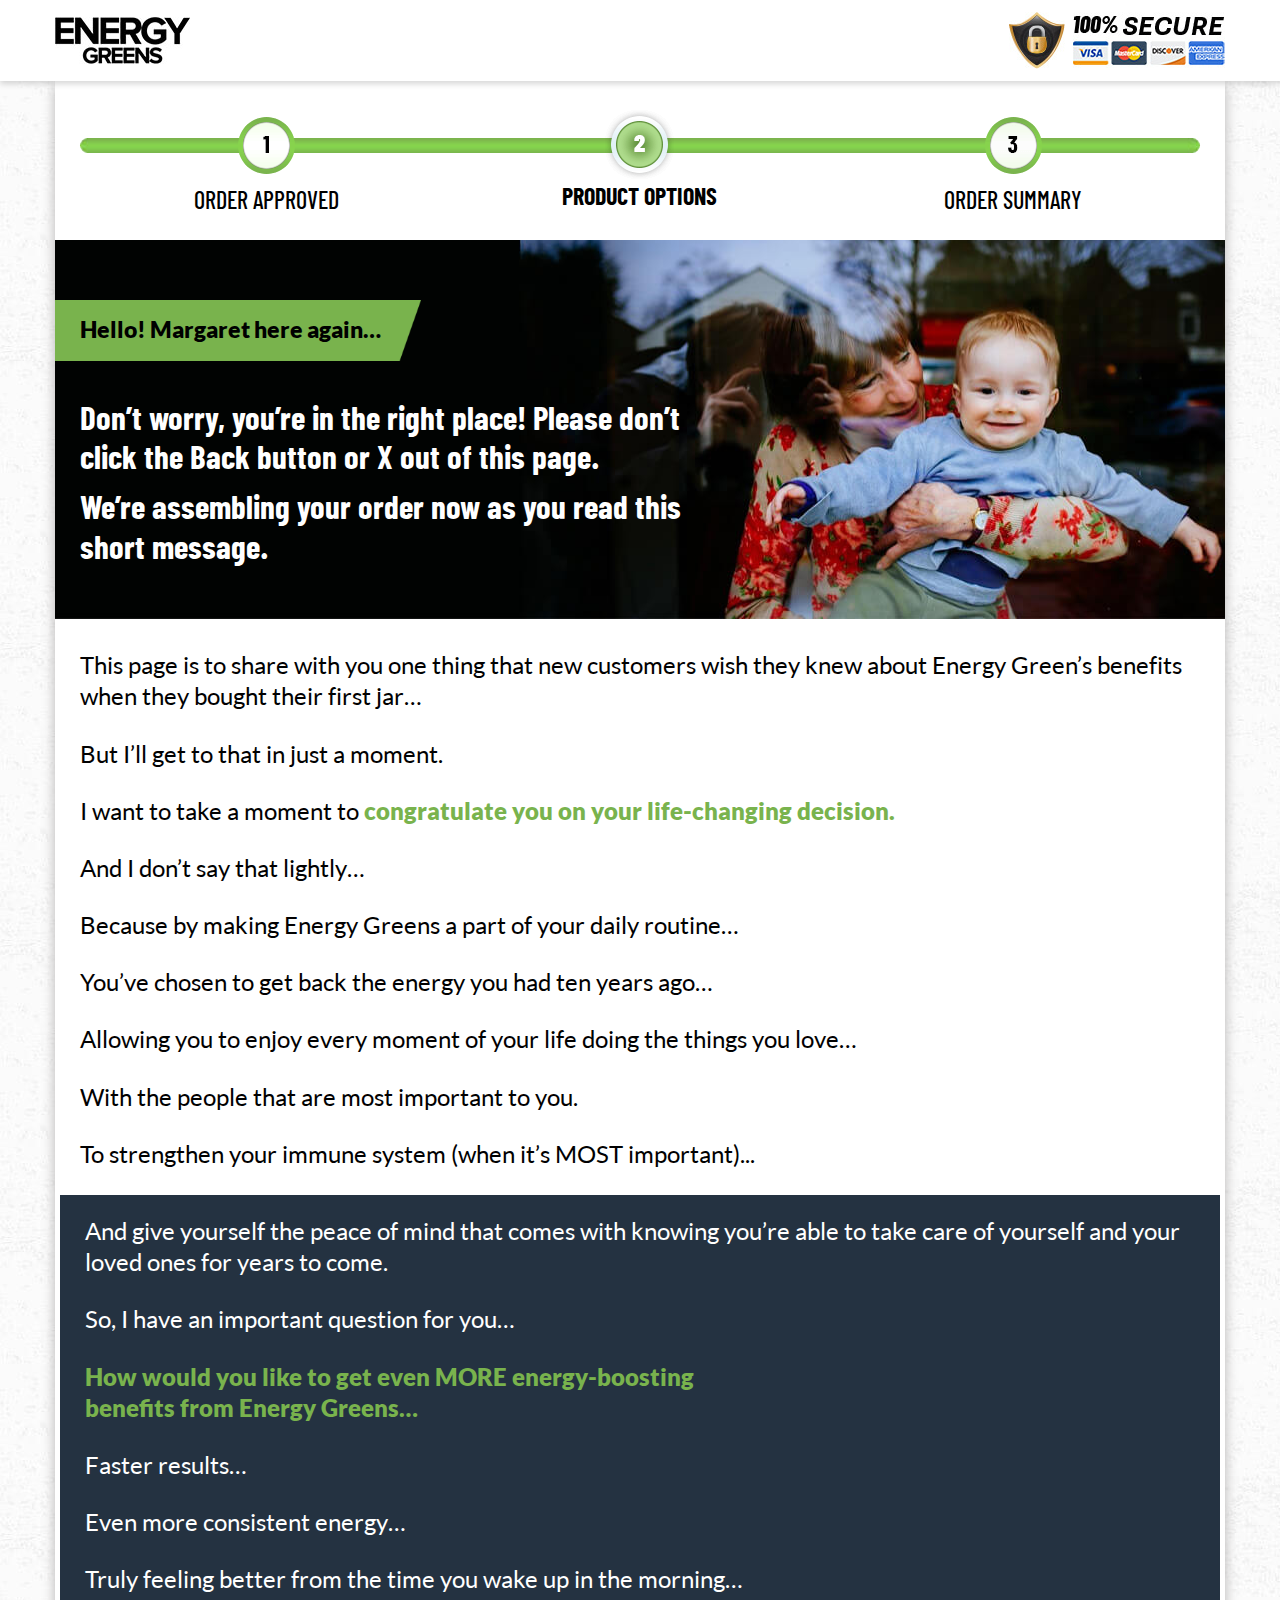
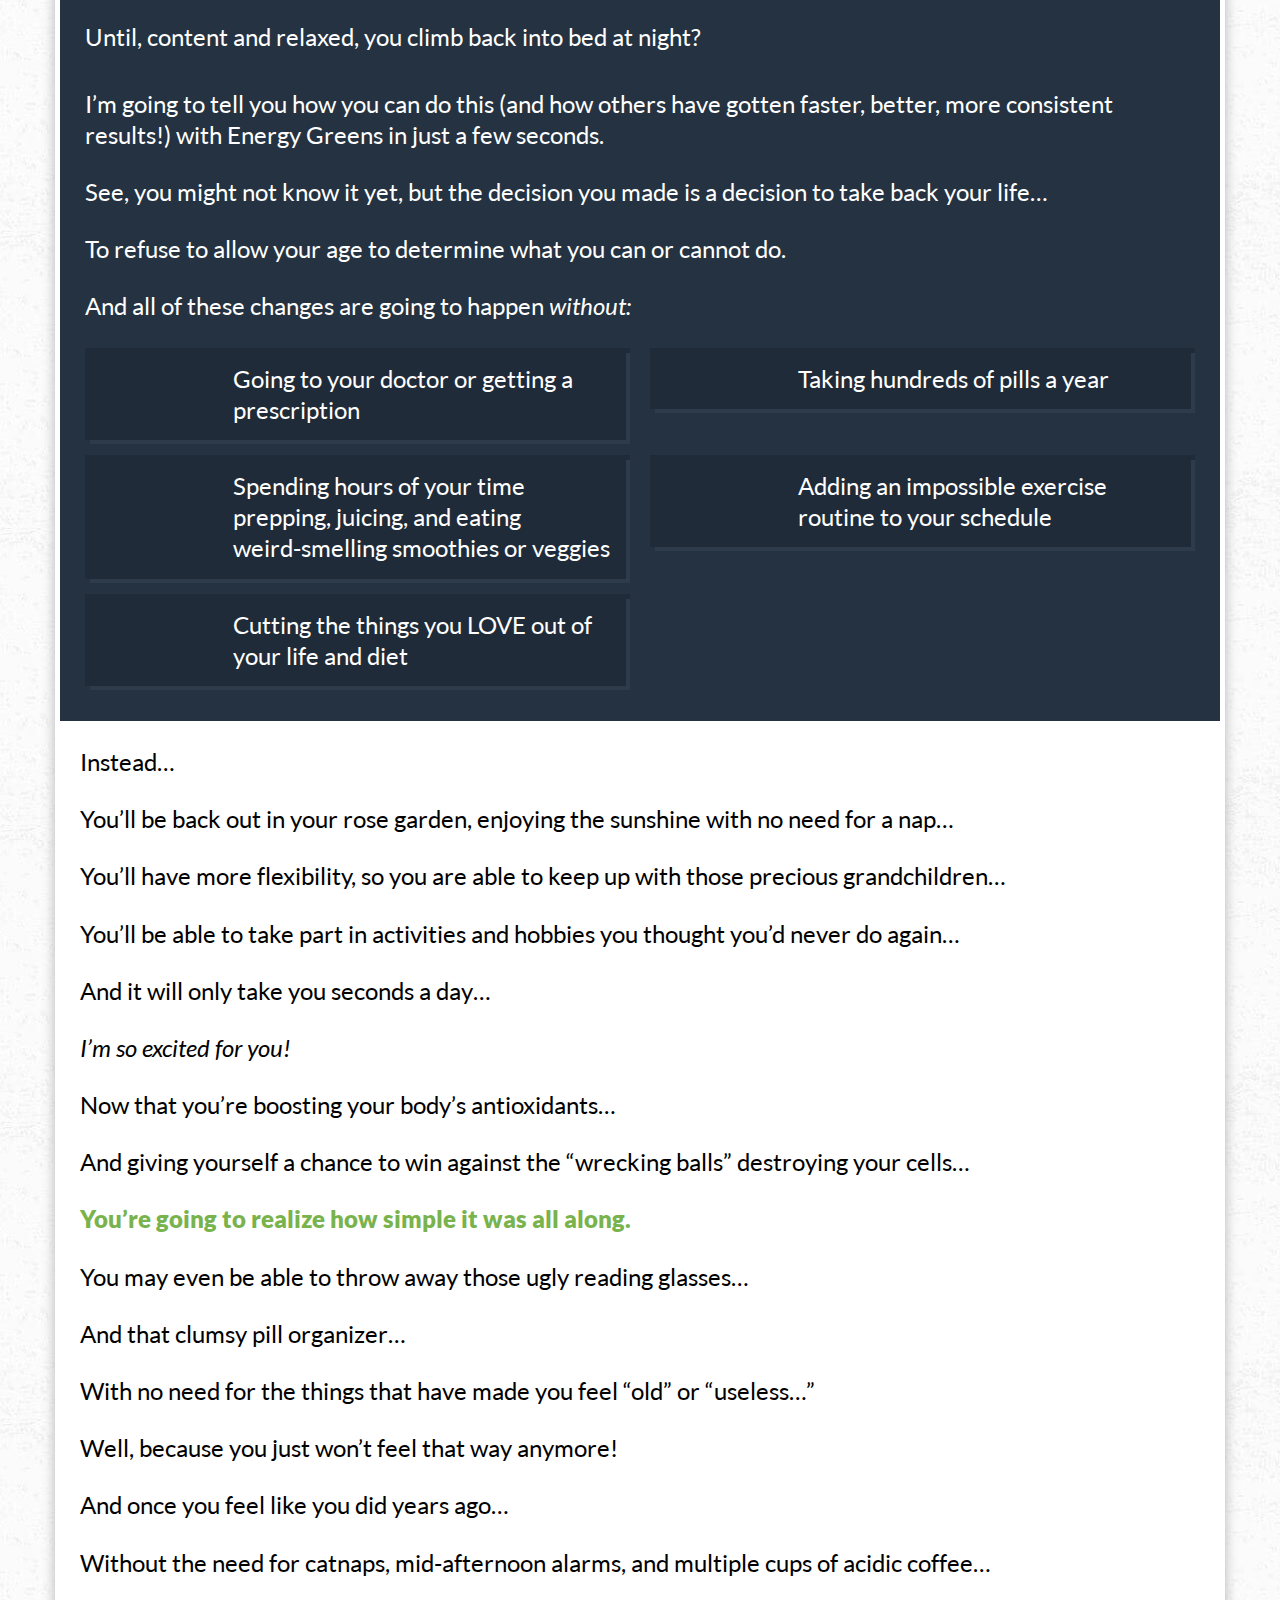
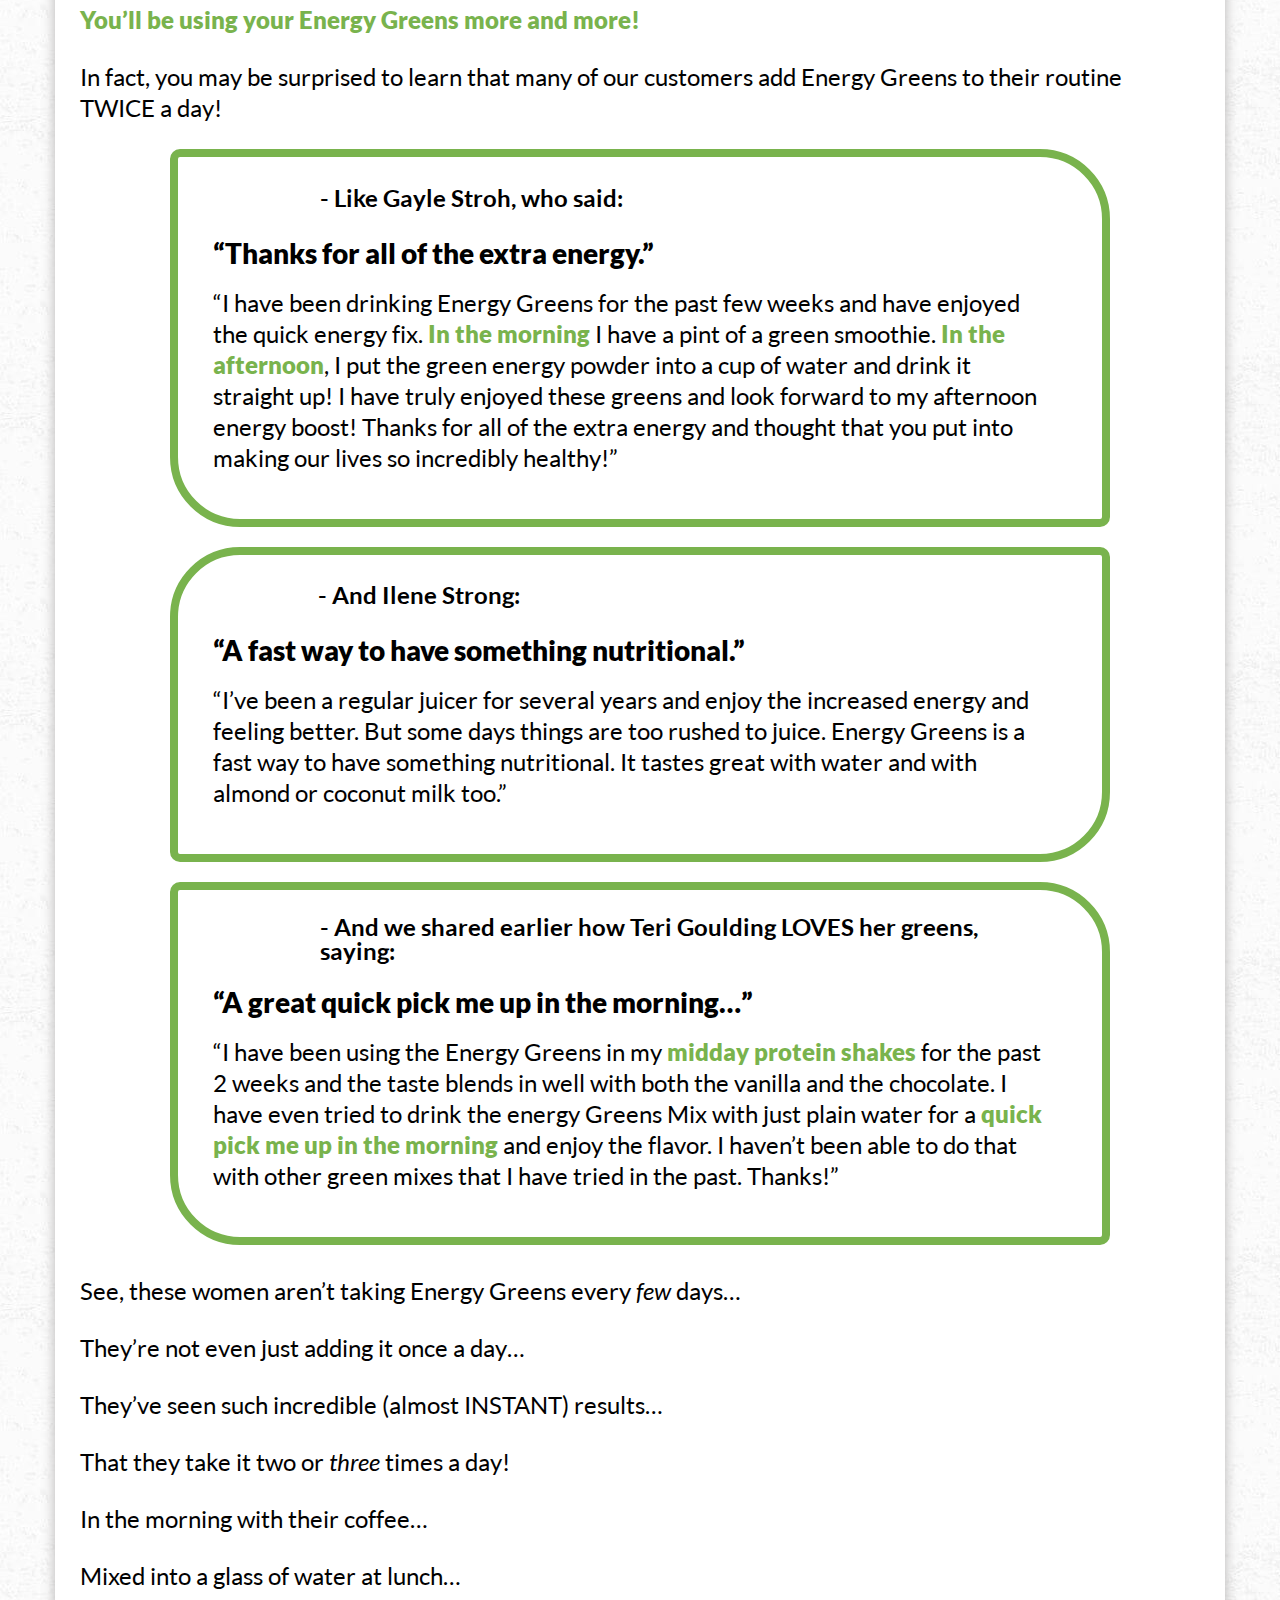
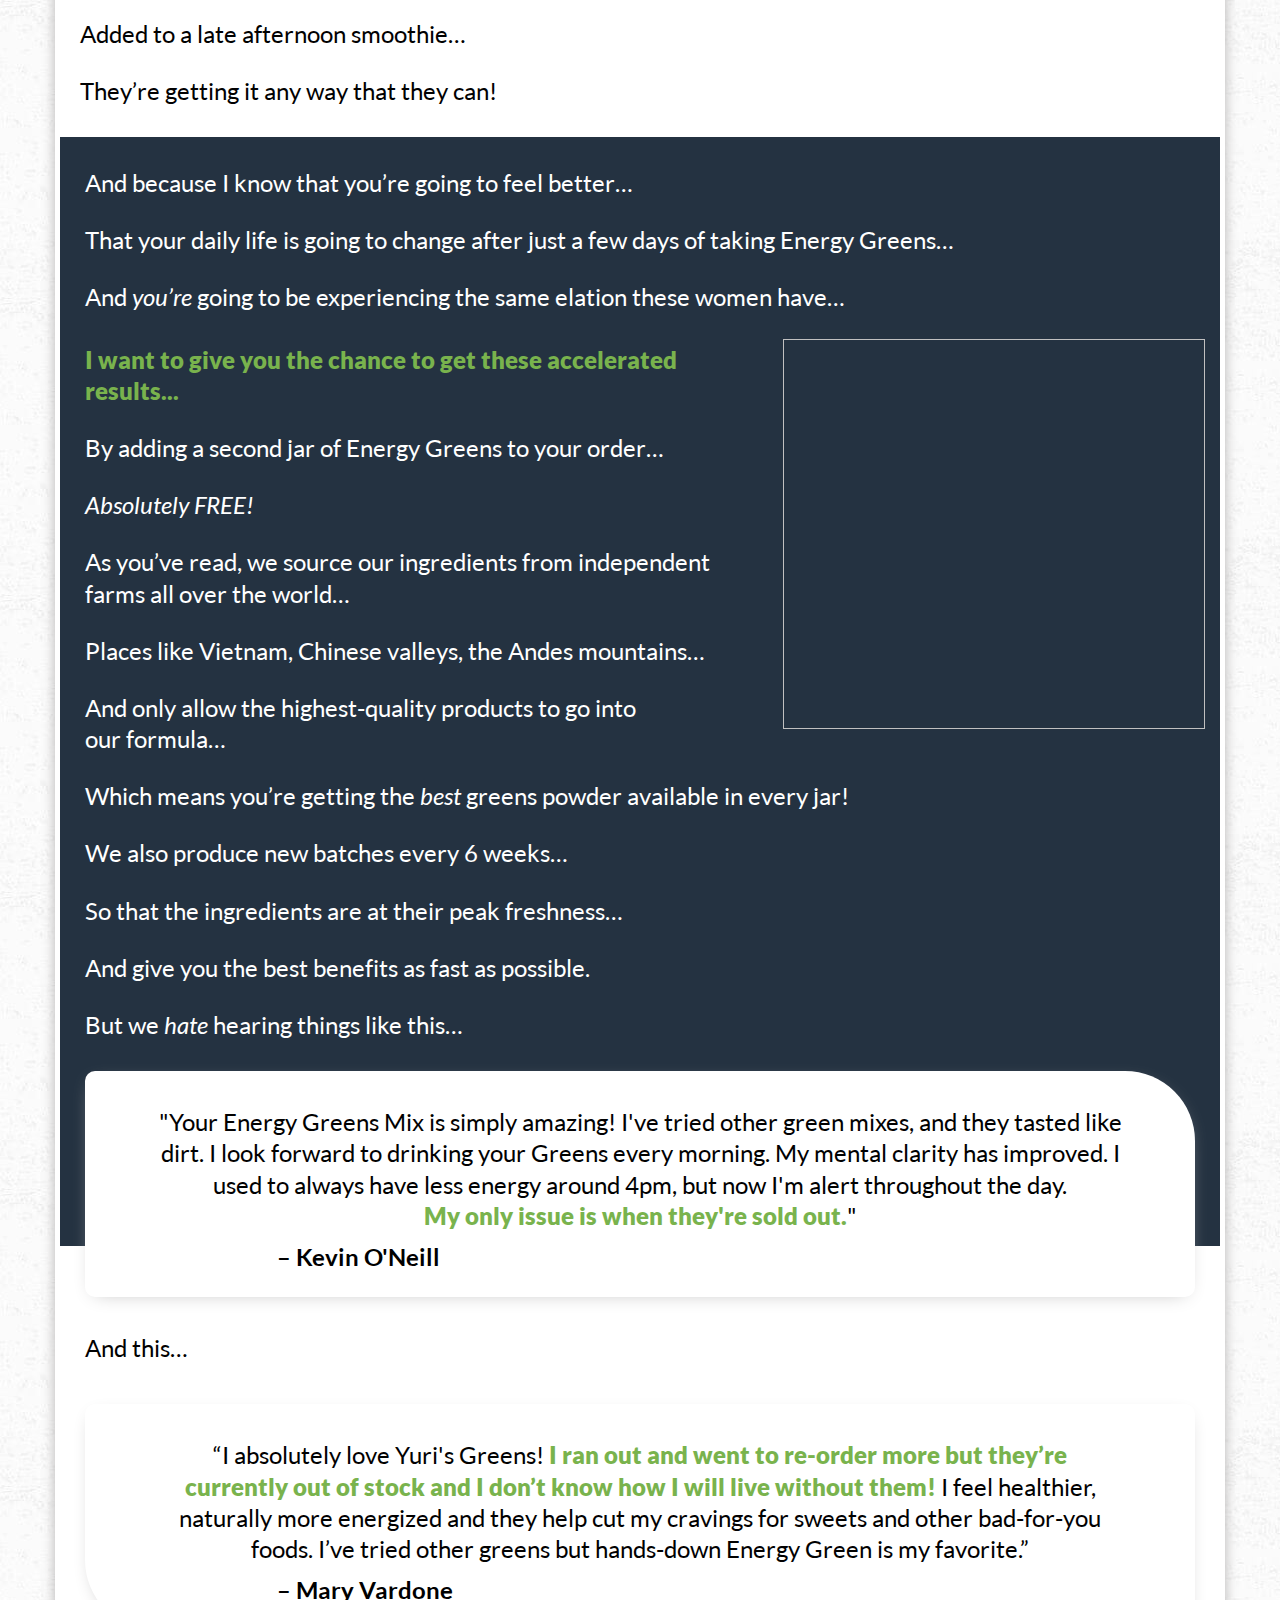
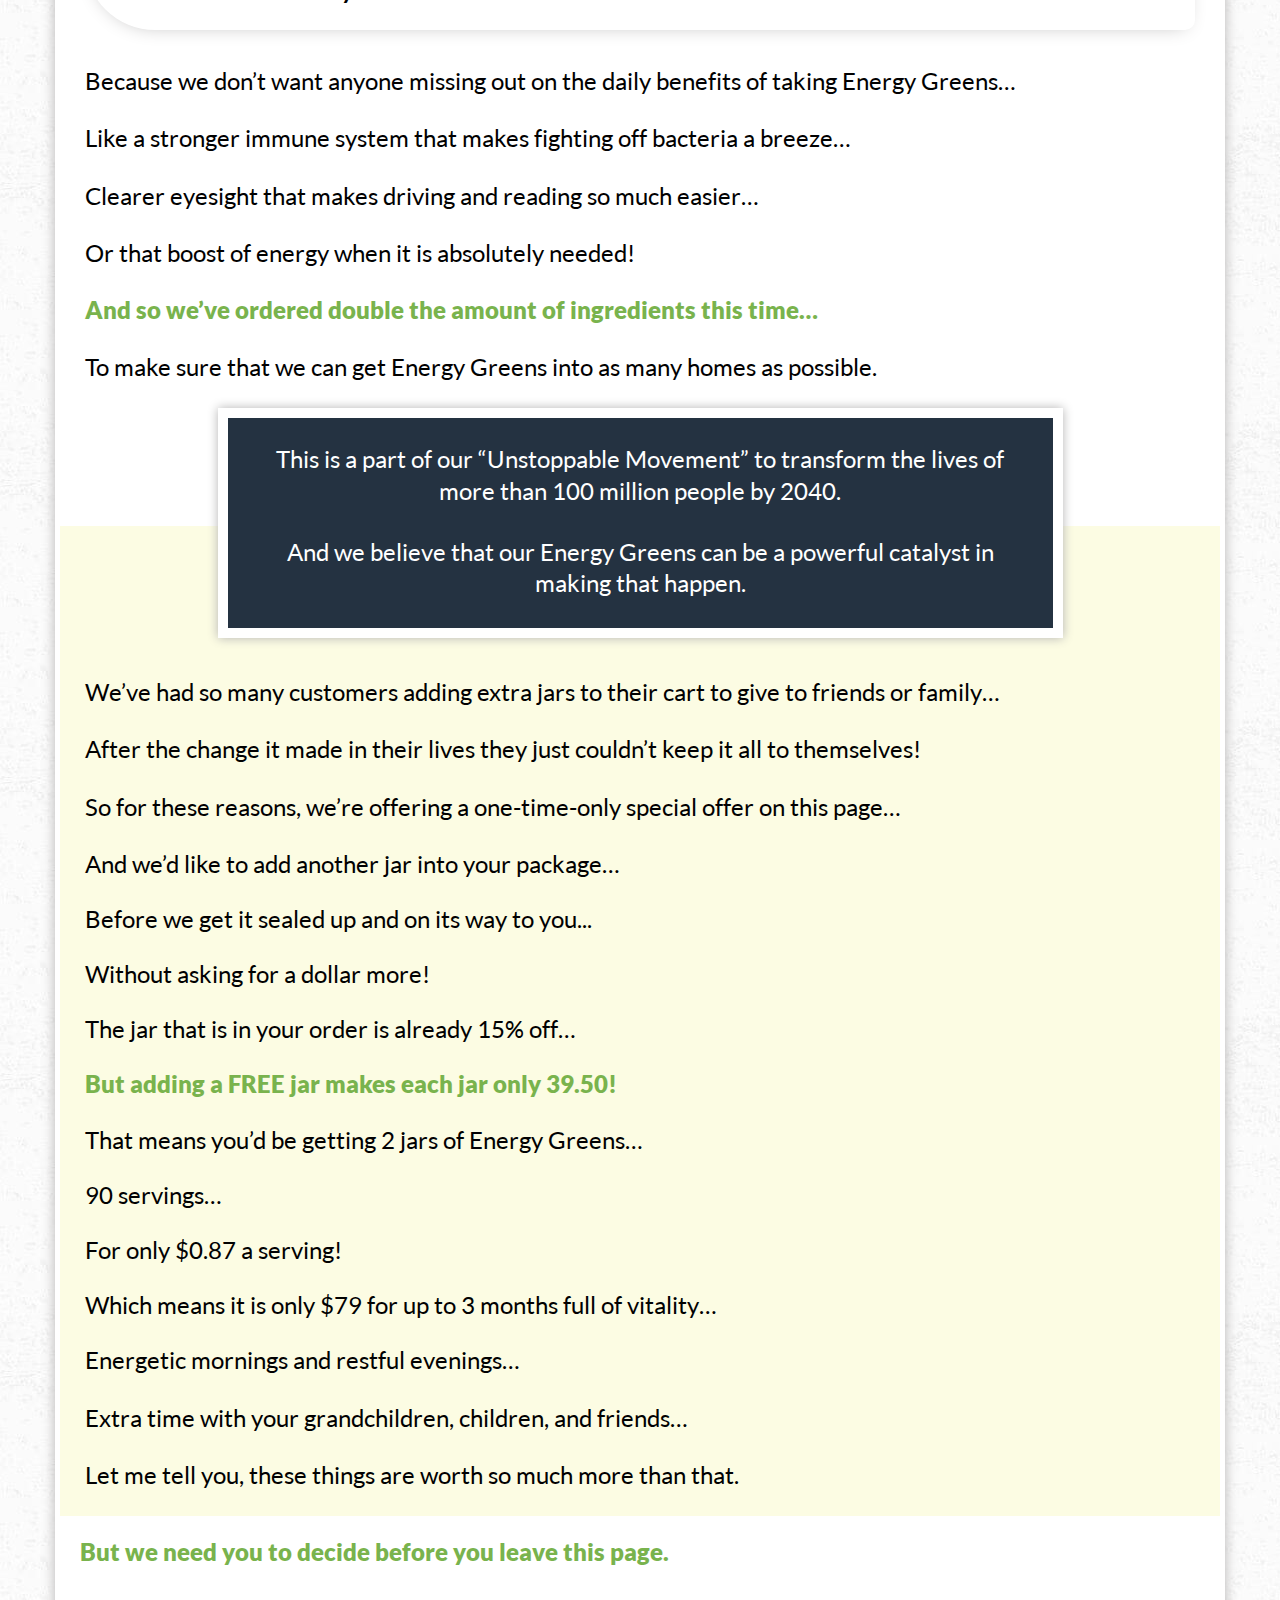
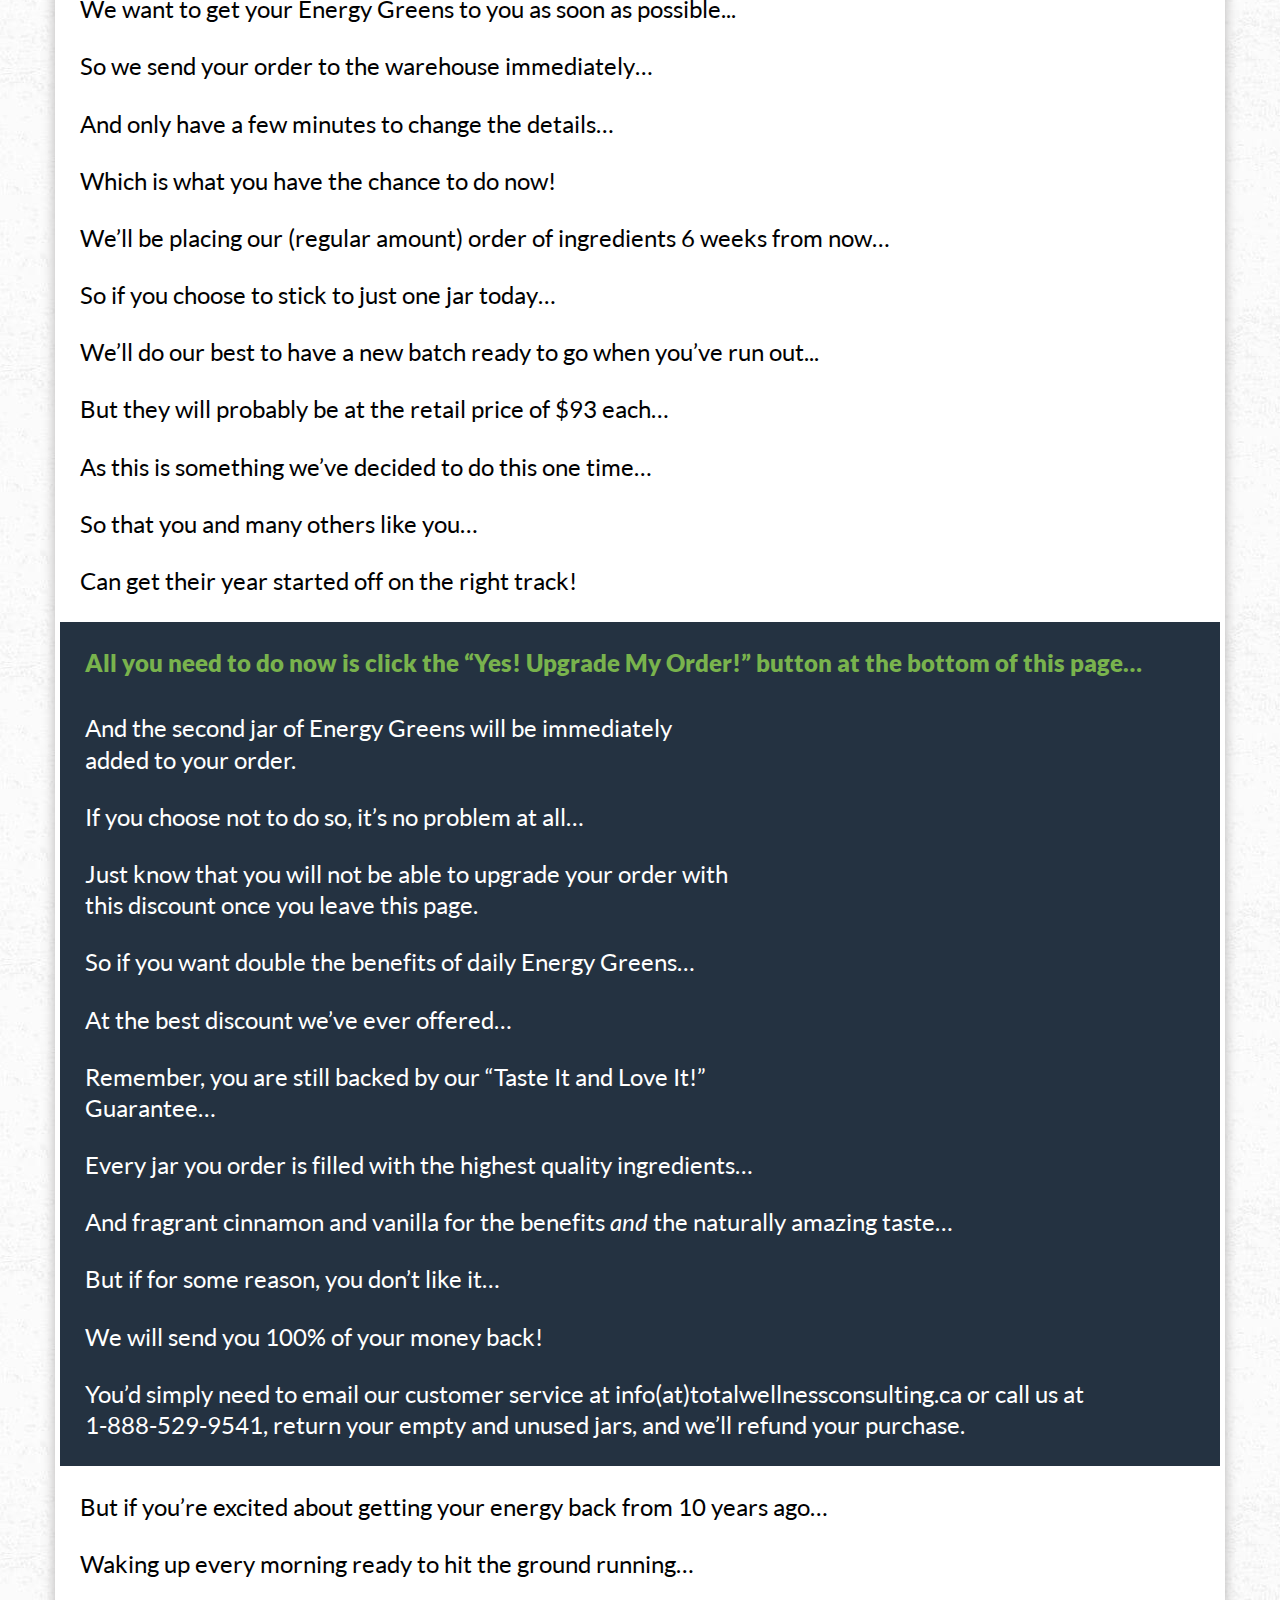
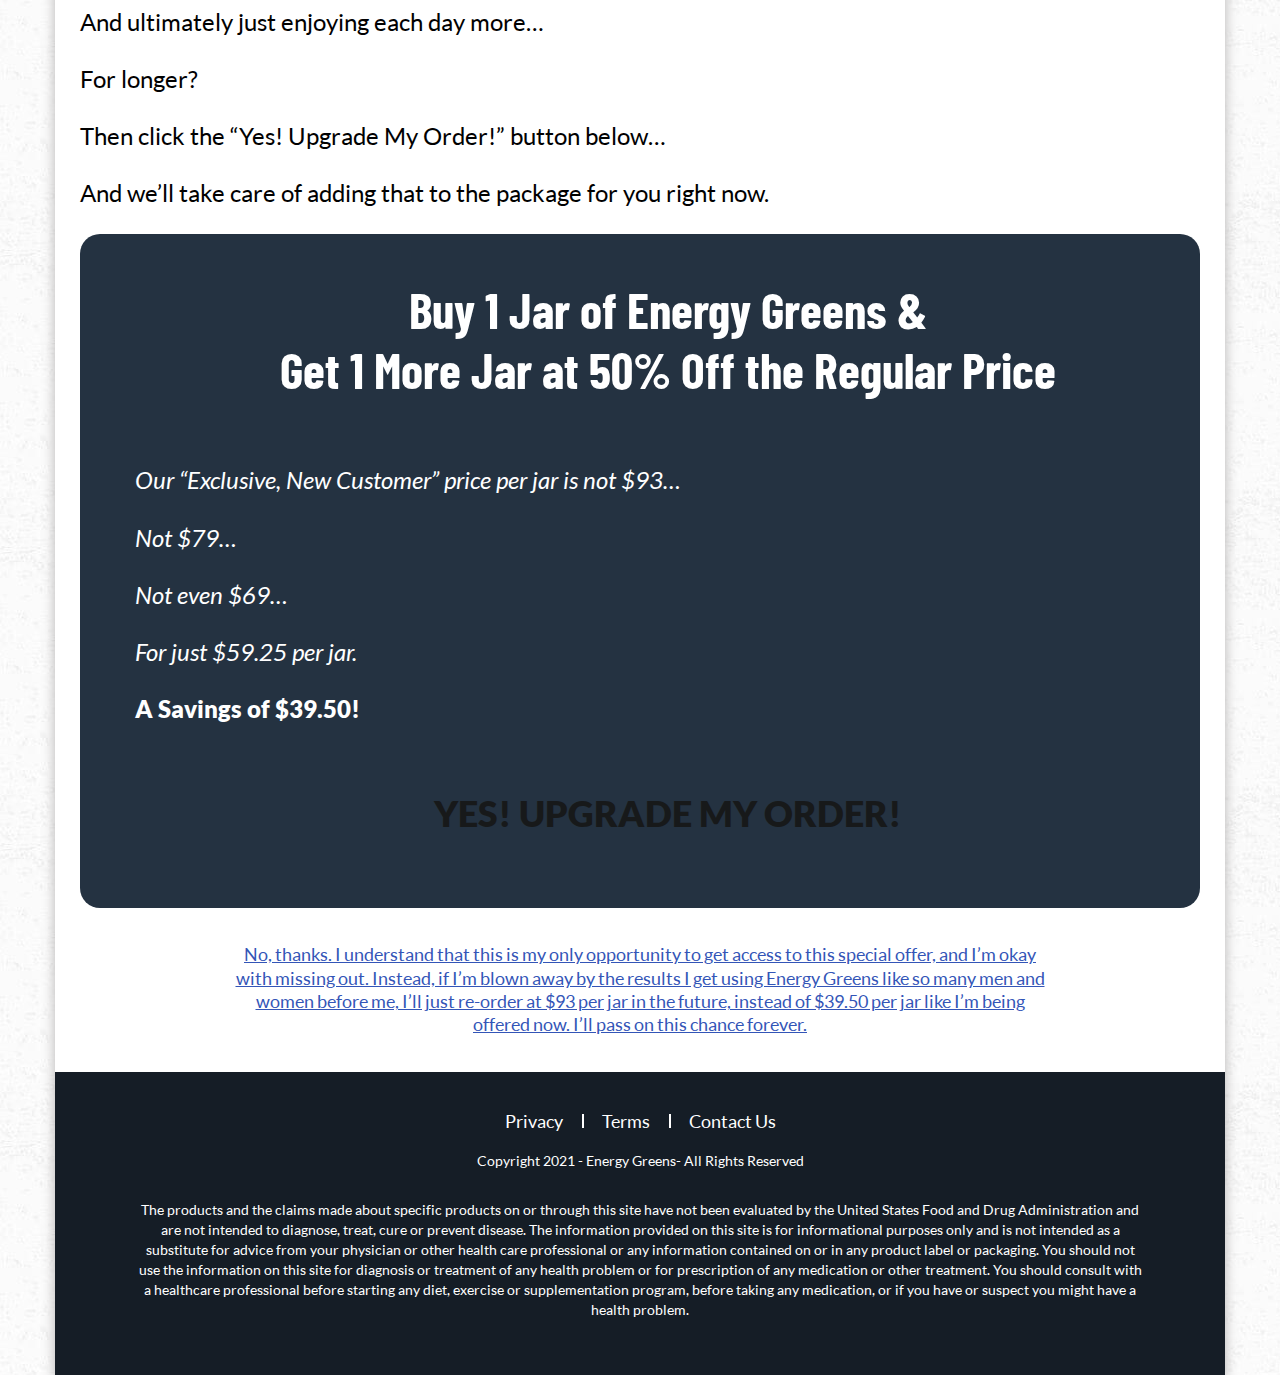
<file: upsell-free.html>
<!doctype html>
<html lang="en">
<head>
  <meta charset="utf-8"> 
  <meta name="viewport" content="width=device-width, initial-scale=1, maximum-scale=1, user-scalable=0">
  <title>Greens Upsell Bogo Free</title>
  <meta name="robots" content="noindex,nofollow">
  <meta name="robots" content="noindex">
  <meta name="robots" content="nofollow"> 
  <link rel="icon" href="favicon.ico" type="image/x-icon">
  <link rel="stylesheet" href="assets/css/bootstrap.min.css">
  <link rel="stylesheet" href="style.css">
  <style type="text/css">

  </style>
</head> 

<body> 

<header class="fl-hdr">
  <div class="container">
    <div class="row">
      <div class="col-sm-12">
        <div class="header-innr clearfix"> 
          <div class="hdr-left"> 
            <a class="hdr-logo" href="#">
              <img class="lazy" data-src="assets/images/logo.jpg" alt="Logo" height="124" height="47" />
            </a>
          </div>
          <div class="hdr-rgt"> 
            <span class="secure-img"><img class="lazy" data-src="assets/images/hdr-secure-img.jpg"></span>  
          </div> 
        </div>
      </div>
    </div>
  </div>
</header> 

<div class="fl-page-bdy-controller">


<section class="fl-shipping-progress-bar plr-10"> 
  <div class="container">
    <div class="row">
      <div class="col-sm-12">
        <div class="fl-shipping clearfix text-center">
          <div class="fl-shipping-col">
            <img data-src="assets/images/progress-bar-img001.png" class="lazy" />
            <h4>Order Approved</h4>
          </div>
          <div class="fl-shipping-col two_sec">
            <img data-src="assets/images/progress-bar-img002.png" class="lazy" />
            <h4>Product Options  </h4>
          </div>
          <div class="fl-shipping-col">
            <img data-src="assets/images/progress-bar-img003.png" class="lazy" />
            <h4>Order Summary</h4>
          </div>
        </div>          
      </div>        
    </div>
  </div>
</section>

   
<section class="fl-content-sec-1-wrp plr-10 lazy" data-src="assets/images/fl-content-sec-1-bg.jpg">
  <div class="bnr-overlay-xs"></div>
  <div class="container">
    <div class="row">
      <div class="col-sm-12">
        <div class="fl-dsc-sec-1-wrp">
          <span class="lazy" data-src="assets/images/multi-change-bg.png">Hello! Margaret here again…</span>
          <h4>Don’t worry, you’re in the right place! Please don’t <br> click the Back button or X out of this page. </h4>
          <h4>We’re assembling your order now as you read this<br> short message.</h4>
        </div> 
      </div>
    </div>
  </div>
</section>


<section class="fl-content-sec-2-wrp plr-10">
  <div class="container">
    <div class="row">
      <div class="col-sm-12">
        <div class="fl-content-sec-2-des">
          <p>This page is to share with you one thing that new customers wish they knew about Energy Green’s benefits when they bought their first jar…</p>
          <p>But I’ll get to that in just a moment. </p>
          <p>I want to take a moment to <strong>congratulate you on your life-changing decision.</strong></p>
          <p>And I don’t say that lightly… </p>
          <p>Because by making Energy Greens a part of your daily routine…</p>
          <p>You’ve chosen to get back the energy you had ten years ago…</p>
          <p>Allowing you to enjoy every moment of your life doing the things you love…</p>
          <p>With the people that are most important to you.</p>
          <p>To strengthen your immune system (when it’s MOST important)...</p>
        </div>         
      </div>
    </div>
    
  </div>
</section>


<section class="fl-content-sec-3-wrp mrg-5 plr-10">
  <div class="container">
    <div class="row">
      <div class="col-sm-12">
        <div class="fl-dsc-sec-3-innr">
          <p>And give yourself the peace of mind that comes with knowing you’re able to take care of yourself and your loved ones for years to come.</p>
          <div class="fl-sec-3-rgt-img-wrp clearfix">
            <div class="fl-dsc-sec-3-img">
              <img class="lazy" data-src="assets/images/fl-dsc-sec-3-img.png">
            </div>
            <div class="fl-dsc-sec-3-dsc">
              <p>So, I have an important question for you…</p>
              <p><strong>How would you like to get even MORE energy-boosting <br> benefits from Energy Greens…</strong></p>
              <p>Faster results…</p>
              <p>Even more consistent energy…</p>
              <p>Truly feeling better from the time you wake up in the morning…</p>
              <p>Until, content and relaxed, you climb back into bed at night?</p>
            </div>
          </div>
          <p>I’m going to tell you how you can do this (and how others have gotten faster, better, more consistent <br> results!) with Energy Greens in just a few seconds.</p>
          <p>See, you might not know it yet, but the decision you made is a decision to take back your life…</p>
          <p>To refuse to allow your age to determine what you can or cannot do.</p>
          <p>And all of these changes are going to happen <em>without:</em></p>
        </div>
        <div class="fl-sec-3-profile-wrp">
          <ul class="reset-list clearfix">
            <li>
              <div class="fl-sec-3-profile-cntlr">
                <div class="fl-sec-3-profile-innr clearfix">
                  <div class="fl-sec-3-profile-img">
                    <img class="lazy" data-src="assets/images/fl-sec-3-profile-img-1.png">
                  </div>
                  <div class="fl-sec-3-profile-dsc">
                    <p>Going to your doctor or getting a prescription</p>
                  </div>
                </div>
              </div>
            </li>
            <li>
              <div class="fl-sec-3-profile-cntlr">
                <div class="fl-sec-3-profile-innr clearfix">
                  <div class="fl-sec-3-profile-img">
                    <img class="lazy" data-src="assets/images/fl-sec-3-profile-img-2.png">
                  </div>
                  <div class="fl-sec-3-profile-dsc">
                    <p>Taking hundreds of pills a year</p>
                  </div>
                </div>
              </div>
            </li>
            <li>
              <div class="fl-sec-3-profile-cntlr">
                <div class="fl-sec-3-profile-innr clearfix">
                  <div class="fl-sec-3-profile-img">
                    <img class="lazy" data-src="assets/images/fl-sec-3-profile-img-3.png">
                  </div>
                  <div class="fl-sec-3-profile-dsc">
                    <p>Spending hours of your time prepping, juicing, and eating <br> weird-smelling smoothies or veggies</p>
                  </div>
                </div>
              </div>
            </li>
            <li>
              <div class="fl-sec-3-profile-cntlr">
                <div class="fl-sec-3-profile-innr clearfix">
                  <div class="fl-sec-3-profile-img">
                    <img class="lazy" data-src="assets/images/fl-sec-3-profile-img-4.png">
                  </div>
                  <div class="fl-sec-3-profile-dsc">
                    <p>Adding an impossible exercise routine to your schedule</p>
                  </div>
                </div>
              </div>
            </li>
            <li>
              <div class="fl-sec-3-profile-cntlr">
                <div class="fl-sec-3-profile-innr clearfix">
                  <div class="fl-sec-3-profile-img">
                    <img class="lazy" data-src="assets/images/fl-sec-3-profile-img-5.png">
                  </div>
                  <div class="fl-sec-3-profile-dsc">
                    <p>Cutting the things you LOVE out of your life and diet</p>
                  </div>
                </div>
              </div>
            </li>
            
          </ul>
        </div>
      </div>
    </div>
  </div>
</section> 

<section class="fl-content-sec-4-wrp plr-10">
  <div class="container">
    <div class="row">
      <div class="col-sm-12">
        <div class="fl-dsc-sec-4-wrp">
          <div class="fl-dsc-sec-4">
            <p>Instead…</p>
            <p>You’ll be back out in your rose garden, enjoying the sunshine with no need for a nap…</p>
            <p>You’ll have more flexibility, so you are able to keep up with those precious grandchildren…</p>
            <p>You’ll be able to take part in activities and hobbies you thought you’d never do again…</p>
            <p>And it will only take you seconds a day…</p>
            <p><em>I’m so excited for you!</em></p>
            <p>Now that you’re boosting your body’s antioxidants…</p>
            <p>And giving yourself a chance to win against the “wrecking balls” destroying your cells…</p>
            <p><strong>You’re going to realize how simple it was all along.</strong></p>
            <p>You may even be able to throw away those ugly reading glasses…</p>
            <p>And that clumsy pill organizer…</p>
            <p>With no need for the things that have made you feel “old” or “useless…”</p>
            <p>Well, because you just won’t feel that way anymore!</p>
            <p>And once you feel like you did years ago…</p>
            <p>Without the need for catnaps, mid-afternoon alarms, and multiple cups of acidic coffee…</p>
            <p><strong>You’ll be using your Energy Greens more and more!</strong></p>
            <p>In fact, you may be surprised to learn that many of our customers add Energy Greens to their routine <br> TWICE a day!</p>
          </div>
          <div class="fl-dsc-sec-4-profile-wrp">
            <ul class="reset-list clearfix">
              <li>
                <div class="fl-sec-4-profile-inr">
                  <div class="fl-sec-4-profile-tp clearfix">
                    <div class="fl-sec-4-profile-img">
                      <img class="lazy" data-src="assets/images/fl-sec-4-profile-img-1.png">
                    </div>
                    <div class="fl-sec-4-profile-dsc">
                      <h6>- Like Gayle Stroh, who said:</h6>
                    </div>
                  </div>
                  <div class="fl-sec-4-profile-btm">
                    <h4>“Thanks for all of the extra energy.”</h4>
                    <blockquote>
                      <p>“I have been drinking Energy Greens for the past few weeks and have enjoyed the quick energy fix.<strong> In the morning </strong> I have a pint of a green smoothie.<strong> In the afternoon</strong>, I put the green energy powder into a cup of water and drink it straight up! I have truly enjoyed these greens and look forward to my afternoon energy boost! Thanks for all of the extra energy and thought that you put into making our lives so incredibly healthy!”</p>
                      <img class="lazy" data-src="assets/images/blockcode.png">
                    </blockquote>
                  </div>
                </div>
              </li>
              <li>
                <div class="fl-sec-4-profile-inr">
                  <div class="fl-sec-4-profile-tp clearfix">
                    <div class="fl-sec-4-profile-img">
                      <img class="lazy" data-src="assets/images/fl-sec-4-profile-img-2.png">
                    </div>
                    <div class="fl-sec-4-profile-dsc">
                      <h6>- And Ilene Strong:</h6>
                    </div>
                  </div>
                  <div class="fl-sec-4-profile-btm">
                    <h4>“A fast way to have something nutritional.”</h4>
                    <blockquote>
                      <p>“I’ve been a regular juicer for several years and enjoy the increased energy and feeling better. But some days things are too rushed to juice. Energy Greens is a fast way to have something nutritional. It tastes great with water and with almond or coconut milk too.”</p>
                      <img class="lazy" data-src="assets/images/blockcode.png">
                    </blockquote>
                  </div>
                </div>
              </li>
              <li>
                <div class="fl-sec-4-profile-inr">
                  <div class="fl-sec-4-profile-tp clearfix">
                    <div class="fl-sec-4-profile-img">
                      <img class="lazy" data-src="assets/images/fl-sec-4-profile-img-3.png">
                    </div>
                    <div class="fl-sec-4-profile-dsc">
                      <h6>- And we shared earlier how Teri Goulding LOVES her greens, saying:</h6>
                    </div>
                  </div>
                  <div class="fl-sec-4-profile-btm">
                    <h4>“A great quick pick me up in the morning…”</h4>
                    <blockquote>
                      <p>“I have been using the Energy Greens in my <strong>midday protein shakes</strong> for the past <br> 2 weeks and the taste blends in well with both the vanilla and the chocolate. I have even tried to drink the energy Greens Mix with just plain water for a <strong>quick pick me up in the morning </strong> and enjoy the flavor. I haven’t been able to do that <br> with other green mixes that I have tried in the past. Thanks!”</p>
                      <img class="lazy" data-src="assets/images/blockcode.png">
                    </blockquote>
                  </div>
                </div>
              </li>
            </ul>
          </div>
          <div class="fl-sec-4-btm-dsc-wrp clearfix">
            <div class="fl-sec-4-btm-img">
              <img class="lazy" data-src="assets/images/fl-sec-4-btm-img.png">
            </div>
            <div class="fl-sec-4-btm-dsc">
              <p>See, these women aren’t taking Energy Greens every <em>few</em> days…</p>
              <p>They’re not even just adding it once a day…</p>
              <p>They’ve seen such incredible (almost INSTANT) results…</p>
              <p>That they take it two or <em>three</em> times a day!</p>
              <p>In the morning with their coffee…</p>
              <p>Mixed into a glass of water at lunch…</p>
              <p>Added to a late afternoon smoothie…</p>
              <p>They’re getting it any way that they can!</p>
            </div>
          </div>
        </div>
      </div>
    </div>
  </div>
</section>


<section class="fl-content-sec-5-wrp mrg-5 plr-10">
  <div class="container">
    <div class="row">
      <div class="col-sm-12">
        <div class="fl-dsc-sec-5-wrp">
          <p>And because I know that you’re going to feel better…</p>
          <p>That your daily life is going to change after just a few days of taking Energy Greens…</p>
          <p>And <em>you’re</em> going to be experiencing the same elation these women have…</p>
          <div class="fl-lft-dsc-rgt-img-sec-5-wrp clearfix">
            <div class="fl-rgt-img">
              <img class="lazy" data-src="assets/images/fl-rgt-img.png">
            </div>
            <div class="fl-lft-dsc">
              <p><strong>I want to give you the chance to get these accelerated results...</strong></p>
              <p>By adding a second jar of Energy Greens to your order…</p>
              <p><em>Absolutely FREE!</em></p>
              <p>As you’ve read, we source our ingredients from independent farms all over the world…</p>
              <p>Places like Vietnam, Chinese valleys, the Andes mountains…</p>
              <p>And only allow the highest-quality products to go into <br> our formula…</p>
            </div>
          </div>
          <p>Which means you’re getting the <em>best</em> greens powder available in every jar!</p>
          <p>We also produce new batches every 6 weeks…</p>
          <p>So that the ingredients are at their peak freshness…</p>
          <p>And give you the best benefits as fast as possible.</p>
          <p>But we <em>hate</em> hearing things like this…</p>
        </div>
      </div>
    </div>
  </div>
</section>

<section class="fl-content-sec-6-wrp plr-5">
  <div class="container">
    <div class="row">
      <div class="col-sm-12">
        <div class="fl-dsc-sec-6-wrp plr-10">
          <div class="fl-dsc-sec-6-profile-inr">
            <div class="fl-dsc-sec-6-profile-tp">
              <blockquote>
                <p>"Your Energy Greens Mix is simply amazing! I've tried other green mixes, and they tasted like dirt. I look forward to drinking your Greens every morning. My mental clarity has improved. I used to always have less energy around 4pm, but now I'm alert throughout the day. <br> <strong>My only issue is when they're sold out.</strong>"</p>
                <img class="lazy" data-src="assets/images/blockcode-1.png">
              </blockquote>
            </div>
            <div class="fl-sec-4-profile-tp clearfix">
              <div class="fl-sec-4-profile-img">
                <img class="lazy" data-src="assets/images/fl-sec-6-profile-img-1.png">
              </div>
              <div class="fl-sec-4-profile-dsc">
                <h6>– Kevin O'Neill</h6>
              </div>
            </div>
          </div>
          <div class="fl-dsc-sec-6-profile-text">
            <p>And this…</p>
          </div>
          <div class="fl-dsc-sec-6-profile-inr">
            <div class="fl-dsc-sec-6-profile-tp">
              <blockquote>
                <p>“I absolutely love Yuri's Greens! <strong>I ran out and went to re-order more but they’re <br> currently out of stock and I don’t know how I will live without them!</strong> I feel healthier, <br> naturally more energized and they help cut my cravings for sweets and other bad-for-you <br> foods. I’ve tried other greens but hands-down Energy Green is my favorite.”</p>
                <img class="lazy" data-src="assets/images/blockcode-1.png">
              </blockquote>
            </div>
            <div class="fl-sec-4-profile-tp clearfix">
              <div class="fl-sec-4-profile-img">
                <img class="lazy" data-src="assets/images/fl-sec-6-profile-img-2.png">
              </div>
              <div class="fl-sec-4-profile-dsc">
                <h6>– Mary Vardone</h6>
              </div>
            </div>
          </div>
        </div>
        <div class="fl-dsc-btm-sec-6-wrp plr-10">
          <div class="fl-dsc-btm-sec-6">
            <p>Because we don’t want anyone missing out on the daily benefits of taking Energy Greens…</p>
            <p>Like a stronger immune system that makes fighting off bacteria a breeze…</p>
            <p>Clearer eyesight that makes driving and reading so much easier…</p>
            <p>Or that boost of energy when it is absolutely needed!</p>
            <p><strong>And so we’ve ordered double the amount of ingredients this time…</strong></p>
            <p>To make sure that we can get Energy Greens into as many homes as possible.</p>
          </div>
          <div class="fl-dsc-btm-block">
            <div class="fl-dsc-btm">
              <p>This is a part of our “Unstoppable Movement” to transform the lives of more than 100 million people by 2040. </p>
             <p>And we believe that our Energy Greens can be a powerful catalyst in making that happen.</p>
            </div>
          </div>
        </div>
      </div>
    </div>
  </div>
</section>


<section class="fl-content-sec-7-wrp fl-dsc-sec-7 mrg-5 plr-10">
  <div class="container">
    <div class="row">
      <div class="col-sm-12">
        <div class="fl-dsc-sec-7-wrp">
          <div class="fl-sec-7-dsc-1">
            <p>We’ve had so many customers adding extra jars to their cart to give to friends or family…</p>
            <p>After the change it made in their lives they just couldn’t keep it all to themselves!</p>
            <p>So for these reasons, we’re offering a one-time-only special offer on this page…</p>
          </div>
          <div class="fl-sec-7-dsc-img-wrp clearfix">
            <div class="fl-sec-7-img">
              <img class="lazy" data-src="assets/images/fl-sec-7-img.png">
            </div>
            <div class="fl-sec-7-dsc">
              <p>And we’d like to add another jar into your package…</p>
              <p>Before we get it sealed up and on its way to you...</p>
              <p>Without asking for a dollar more! </p>
              <p>The jar that is in your order is already 15% off…</p>
              <p><strong>But adding a FREE jar makes each jar only 39.50!</strong></p>
              <p>That means you’d be getting 2 jars of Energy Greens…</p>
              <p>90 servings…</p>
              <p>For only $0.87 a serving!</p>
              <p>Which means it is only $79 for up to 3 months full of vitality…</p>
            </div>
          </div>
          <div class="fl-sec-7-btm-dsc">
            <p>Energetic mornings and restful evenings…</p>
            <p>Extra time with your grandchildren, children, and friends…</p>
            <p>Let me tell you, these things are worth so much more than that.</p>
          </div>
        </div>
      </div>
    </div>
  </div>
</section>

<section class="fl-content-sec-8-wrp plr-10">
  <div class="container">
    <div class="row">
      <div class="col-sm-12">
        <div class="fl-dsc-sec-8-wrp">
          <div class="fl-dsc-sec-8-img-inr clearfix">
            <div class="fl-dsc-sec-8-img">
              <img class="lazy" data-src="assets/images/fl-dsc-sec-8-img.png">
            </div>
            <div class="fl-dsc-sec-8-dsc">
              <p><strong>But we need you to decide before you leave this page.</strong></p>
              <p>We want to get your Energy Greens to you as soon as possible...</p>
              <p>So we send your order to the warehouse immediately…</p>
              <p>And only have a few minutes to change the details…</p>
              <p>Which is what you have the chance to do now!</p>
            </div>
          </div>
          <div class="fl-btm-dsc-sec-8">
            <p>We’ll be placing our (regular amount) order of ingredients 6 weeks from now…</p>
            <p>So if you choose to stick to just one jar today…</p>
            <p>We’ll do our best to have a new batch ready to go when you’ve run out...</p>
            <p>But they will probably be at the retail price of $93 each…</p>
            <p>As this is something we’ve decided to do this one time…</p>
            <p>So that you and many others like you…</p>
            <p>Can get their year started off on the right track!</p>
          </div>
        </div>
      </div>
    </div>
  </div>
</section>


<section class="fl-content-sec-9-wrp mrg-5 plr-10">
  <div class="container">
    <div class="row">
      <div class="col-sm-12">
        <div class="fl-dsc-sec-9-wrp">
          <p><strong>All you need to do now is click the “Yes! Upgrade My Order!” button at the bottom of this page…</strong></p>
          <div class="fl-dsc-sec-9-inr clearfix">
            <div class="fl-dsc-sec-9-img">
              <img class="lazy" data-src="assets/images/fl-dsc-sec-9-img.png">
            </div>
            <div class="fl-dsc-sec-9-dsc">
              <p>And the second jar of Energy Greens will be immediately <br> added to your order.</p>
              <p>If you choose not to do so, it’s no problem at all…</p>
              <p>Just know that you will not be able to upgrade your order with this discount once you leave this page.</p>
              <p>So if you want double the benefits of daily Energy Greens…</p>
              <p>At the best discount we’ve ever offered…</p>
              <p>Remember, you are still backed by our “Taste It and Love It!” Guarantee…</p>
            </div>
          </div>
          <div class="fl-btm-dsc-sec-9">
            <p>Every jar you order is filled with the highest quality ingredients…</p>
            <p>And fragrant cinnamon and vanilla for the benefits <em>and</em> the naturally amazing taste…</p>
            <p>But if for some reason, you don’t like it…</p>
            <p>We will send you 100% of your money back!</p>
            <p>You’d simply need to email our customer service at info(at)totalwellnessconsulting.ca or call us at <br> 1-888-529-9541, return your empty and unused jars, and we’ll refund your purchase.</p>
          </div>
        </div>
      </div>
    </div>
  </div>
</section>


<section class="fl-content-sec-10-wrp plr-10">
  <div class="container">
    <div class="row">
      <div class="col-sm-12">
        <div class="fl-dsc-sec-10-wrp">
          <div class="fl-dsc-sec-10-full">
            <p>But if you’re excited about getting your energy back from 10 years ago…</p>
            <p>Waking up every morning ready to hit the ground running…</p>
            <p>And ultimately just enjoying each day more…</p>
            <p>For longer?</p>
            <p>Then click the “Yes! Upgrade My Order!” button below…</p>
            <p>And we’ll take care of adding that to the package for you right now.</p>
          </div>
          <div class="fl-dsc-sec-10-middle-cntlr clearfix">
            <h1>Buy 1 Jar of Energy Greens & <br> Get 1 More Jar at 50% Off the Regular Price</h1>
            <div class="fl-dsc-sec-10-mid-cntlr clearfix">
              <div class="fl-dsc-sec-10-middle-img">
                <img class="lazy" data-src="assets/images/fl-dsc-sec-10-middle-img.png">
              </div>
              <div class="fl-dsc-sec-10-middle-dsc">
                <p><em>Our “Exclusive, New Customer” price per jar is not $93…</em></p>
                <p><em>Not $79…</em></p>
                <p><em>Not even $69…</em></p>
                <p><em>For just $59.25 per jar.</em></p>
                <p><strong>A Savings of $39.50! </strong></p>
              </div>
            </div>
            <div class="fl-dsc-sec-10-btm">
              <a href="#" class="lazy" data-src="assets/images/fl-dsc-sec-10-btm-bg.png">Yes! Upgrade My Order!</a>
            </div>
          </div>
          <div class="fl-dsc-sec-10-btm">
            <u><a href="#">No, thanks. I understand that this is my only opportunity to get access to this special offer, and I’m okay with missing out. Instead, if I’m blown away by the results I get using Energy Greens like so many men and women before me, I’ll just re-order at $93 per jar in the future, instead of $39.50 per jar like I’m being offered now. I’ll pass on this chance forever.</a></u>
          </div>
        </div>
      </div>
    </div>
  </div>
</section>


  <footer class="fl-footer-wrap plr-10">
    <div class="container">
      <div class="row">
        <div class="col-sm-12">
          <div class="fl-footer-inner">
            <nav class="fl-ftr-nav">
              <ul class="clearfix ulc">
                <li><a target="_blank" href="#">Privacy </a></li>
                <li><a target="_blank" href="#">Terms </a></li>
                <li><a target="_blank" href="#">Contact Us</a></li>
              </ul>
            </nav>
             <div class="fl-copyright">
              <p>Copyright 2021 - Energy Greens- All Rights Reserved</p>
            </div>
            <div class="fl-ftr-des">
              <p>The products and the claims made about specific products on or through this site have not been evaluated by the United States Food and Drug Administration and are not intended to diagnose, treat, cure or prevent disease. The information provided on this site is for informational purposes only and is not intended as a substitute for advice from your physician or other health care professional or any information contained on or in any product label or packaging. You should not use the information on this site for diagnosis or treatment of any health problem or for prescription of any medication or other treatment. You should consult with a healthcare professional before starting any diet, exercise or supplementation program, before taking any medication, or if you have or suspect you might have a health problem.</p>
            </div>
          </div>
        </div>
      </div>
    </div>
  </footer>
</div>


<script src="assets/js/all.js"></script>
<script type="text/javascript">window.onload = function() {var newd1 = new LazyLoad({elements_selector: ".lazy"});}</script>
</body>
</html>
</file>
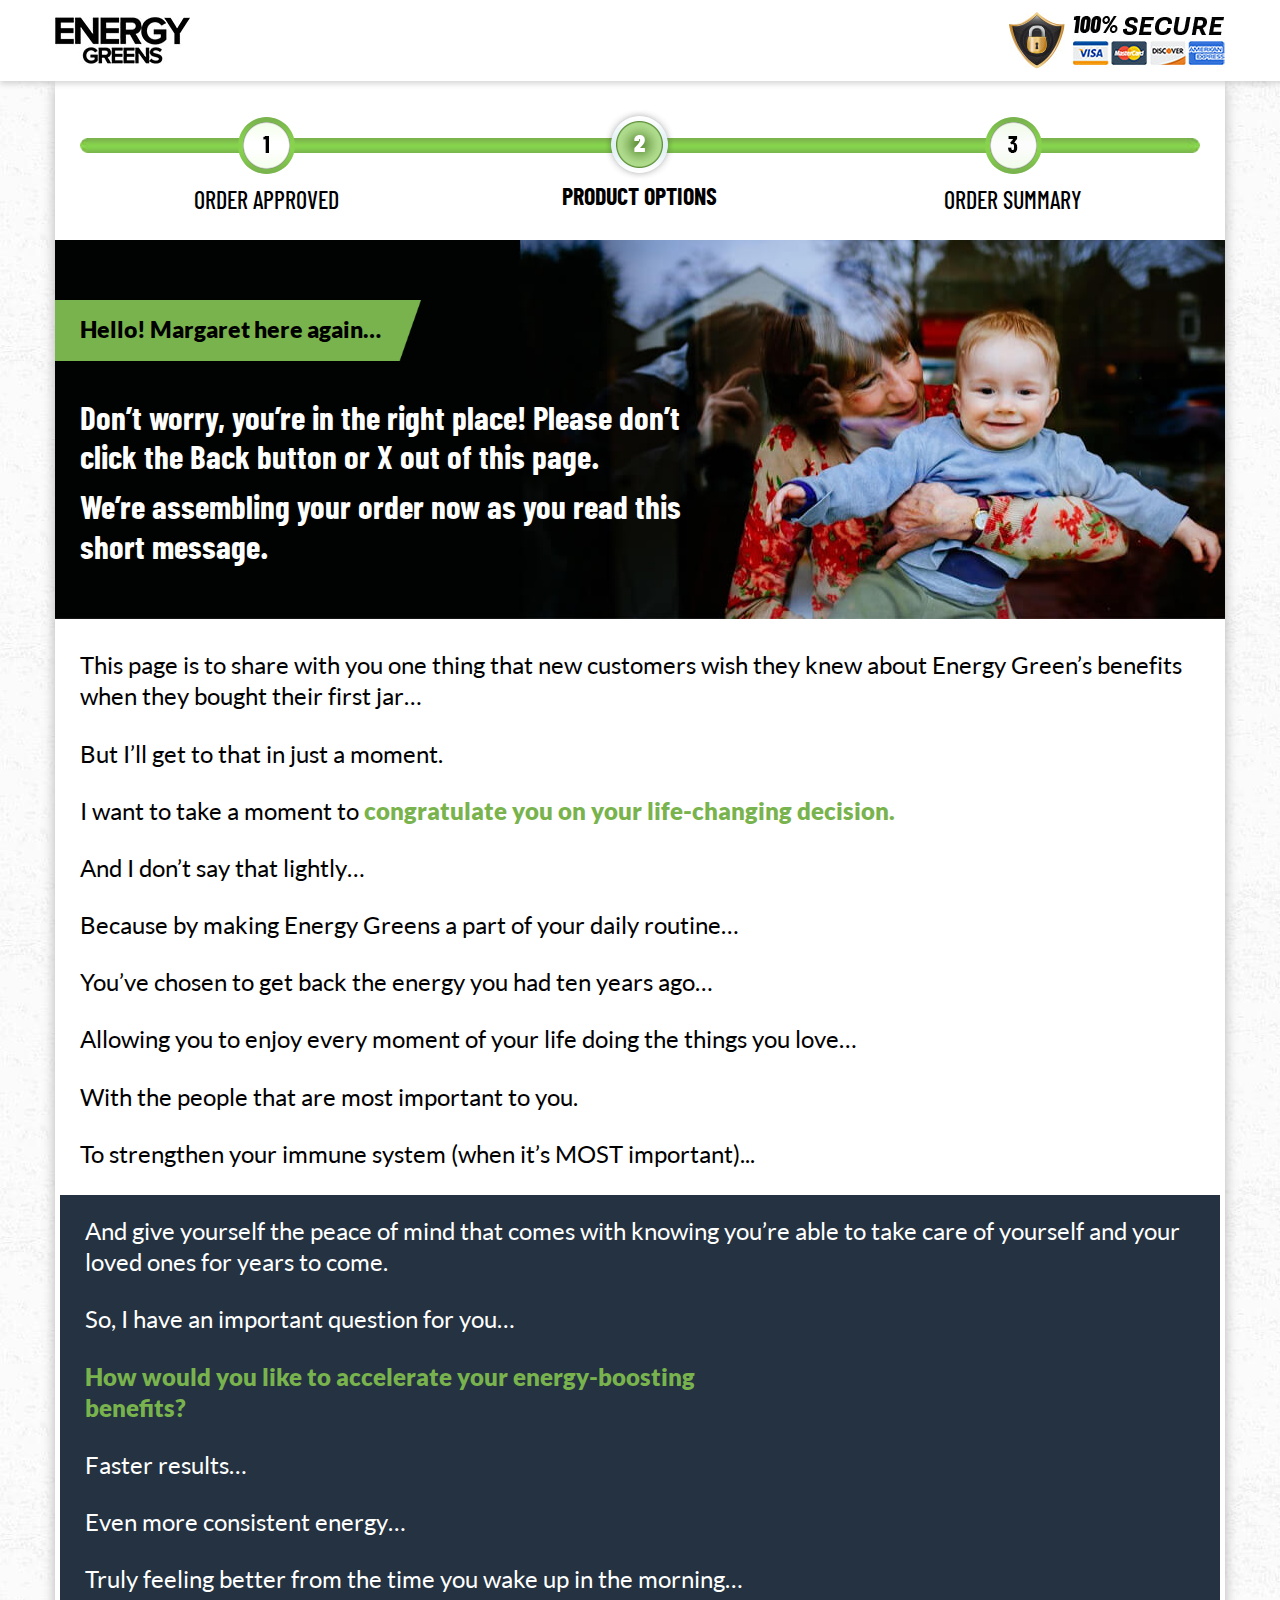
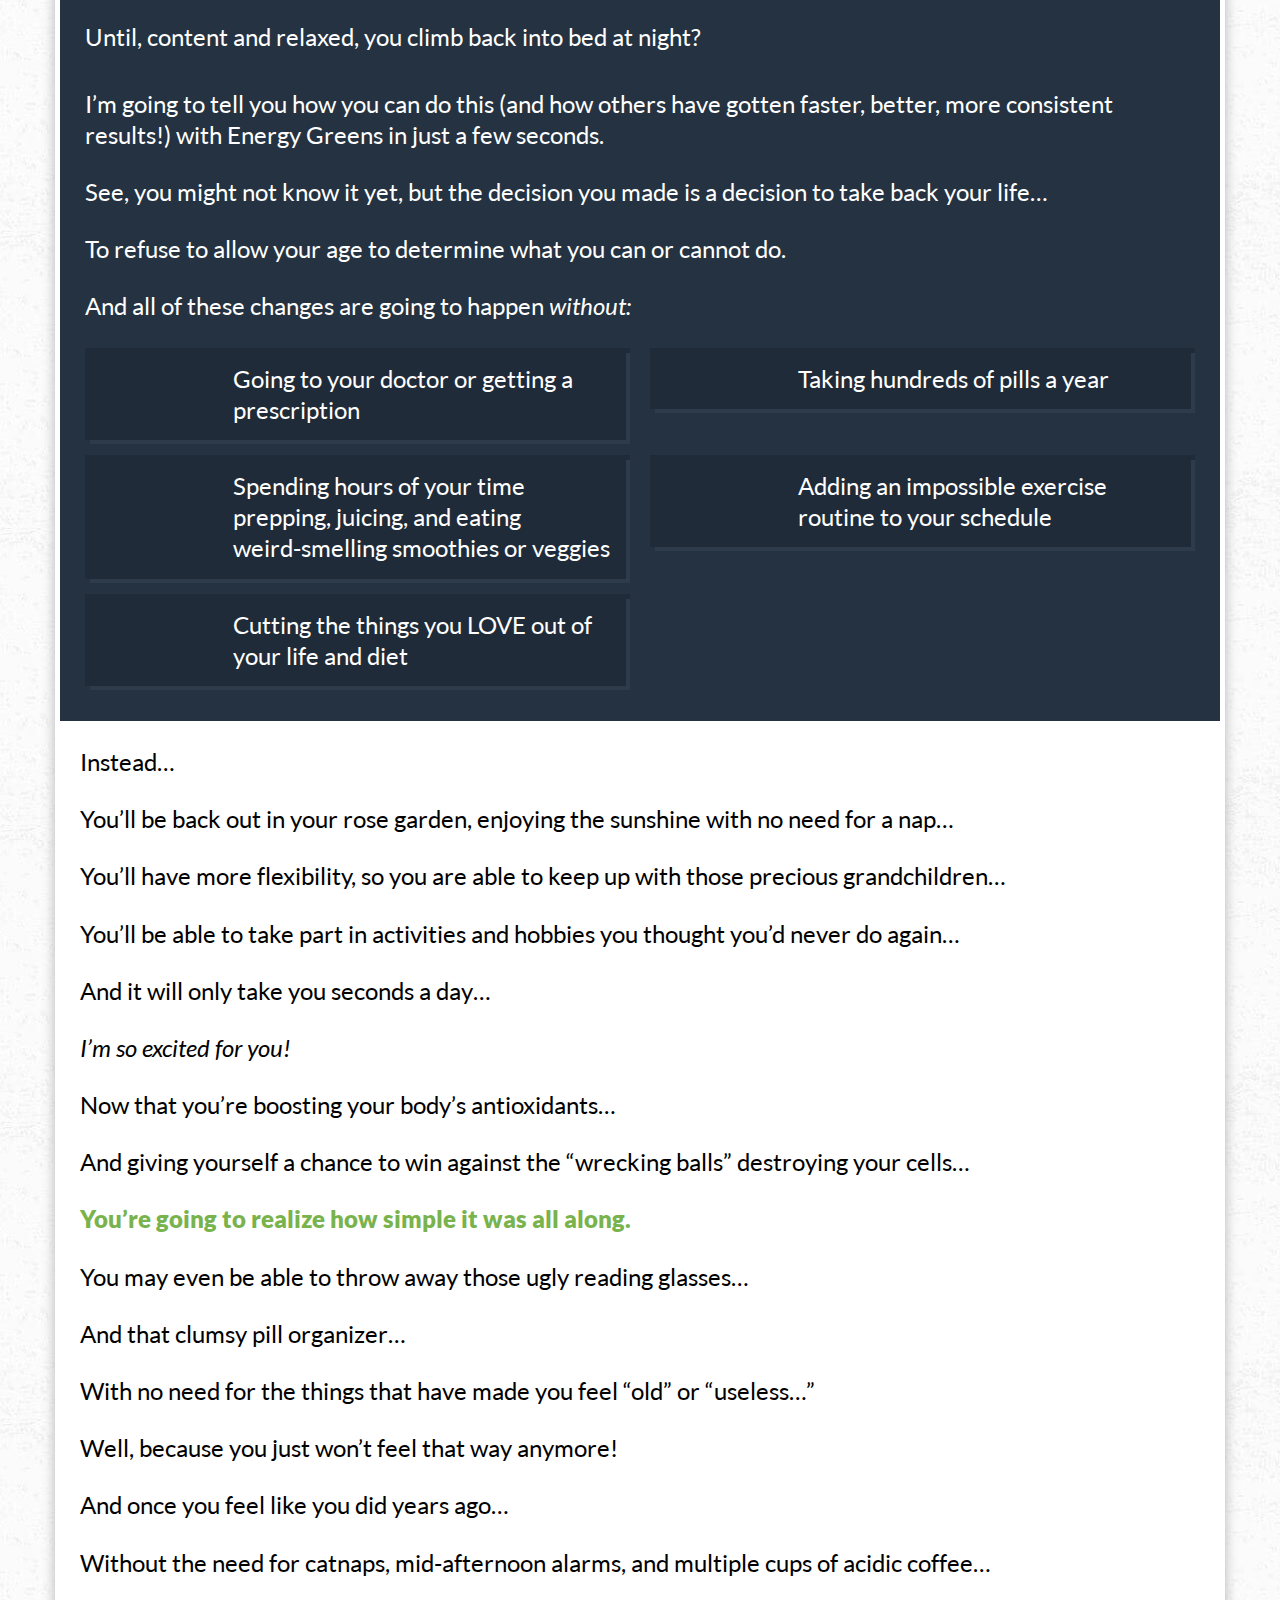
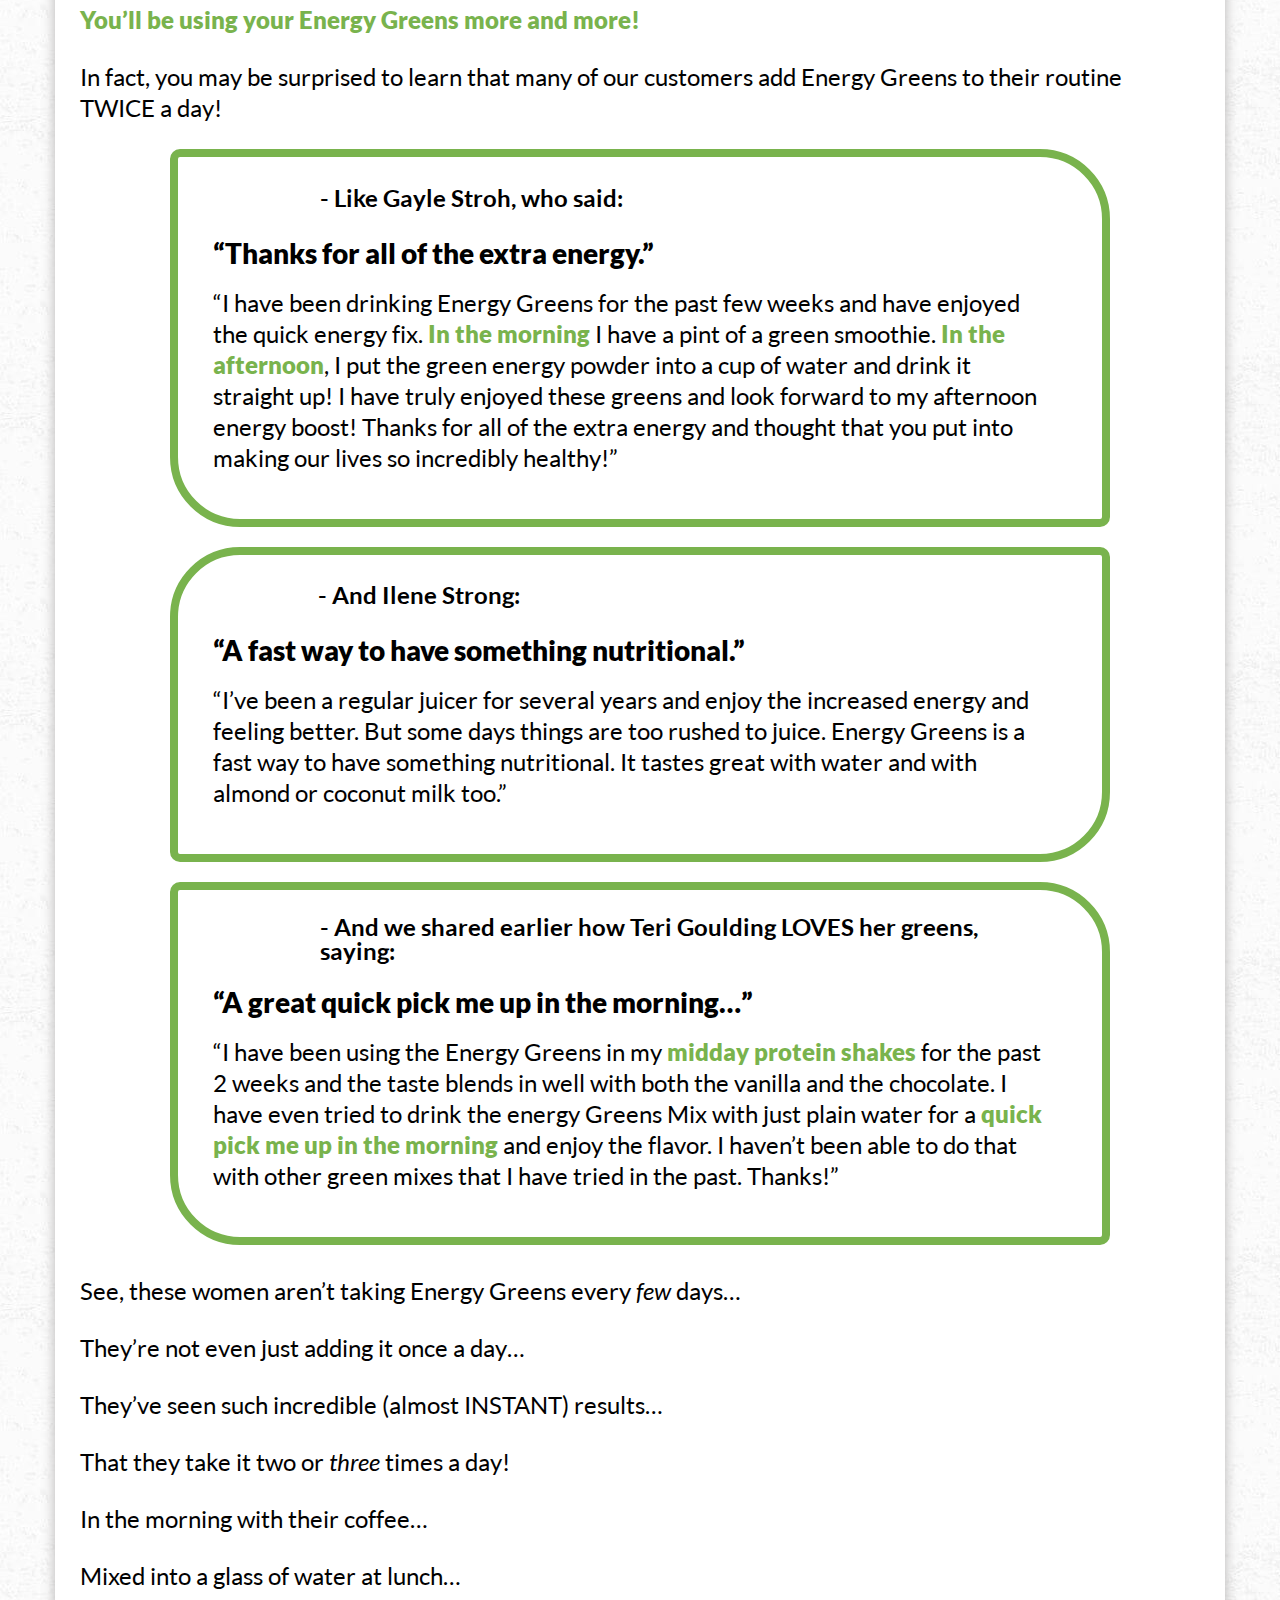
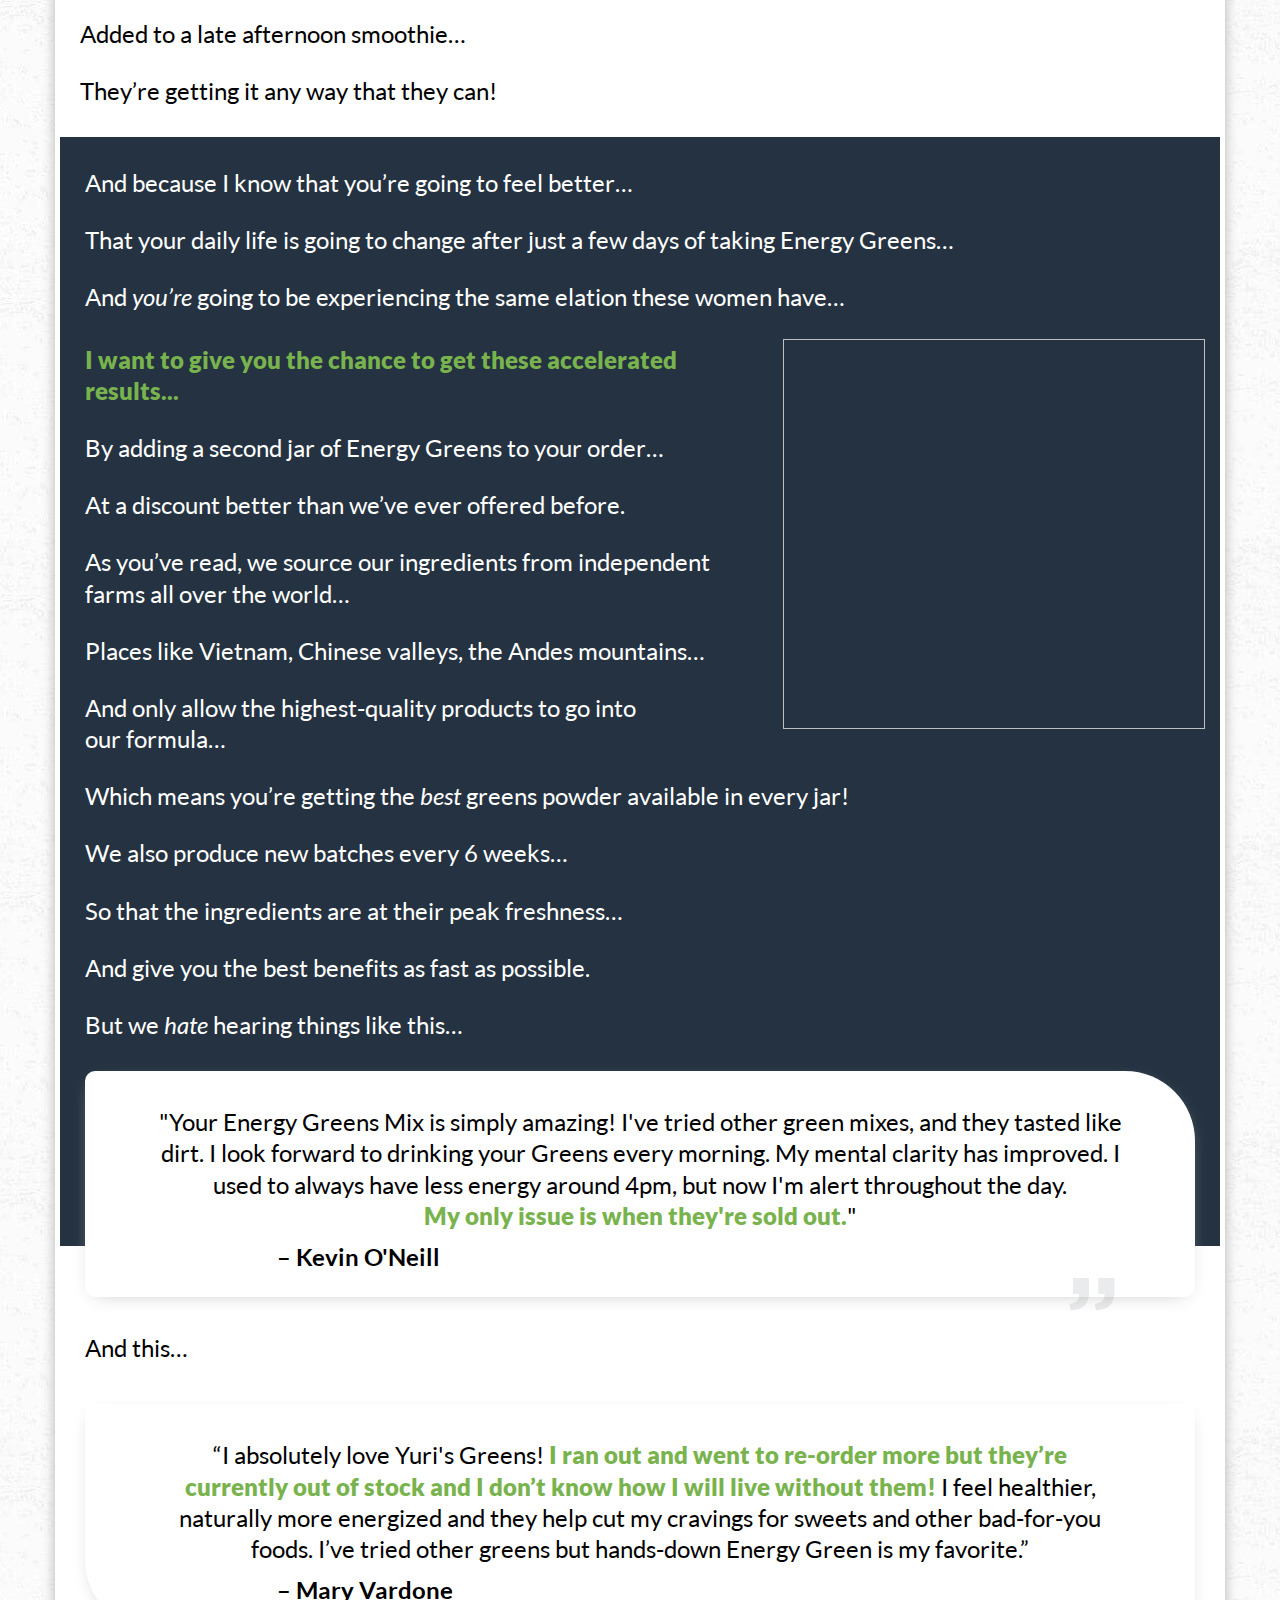
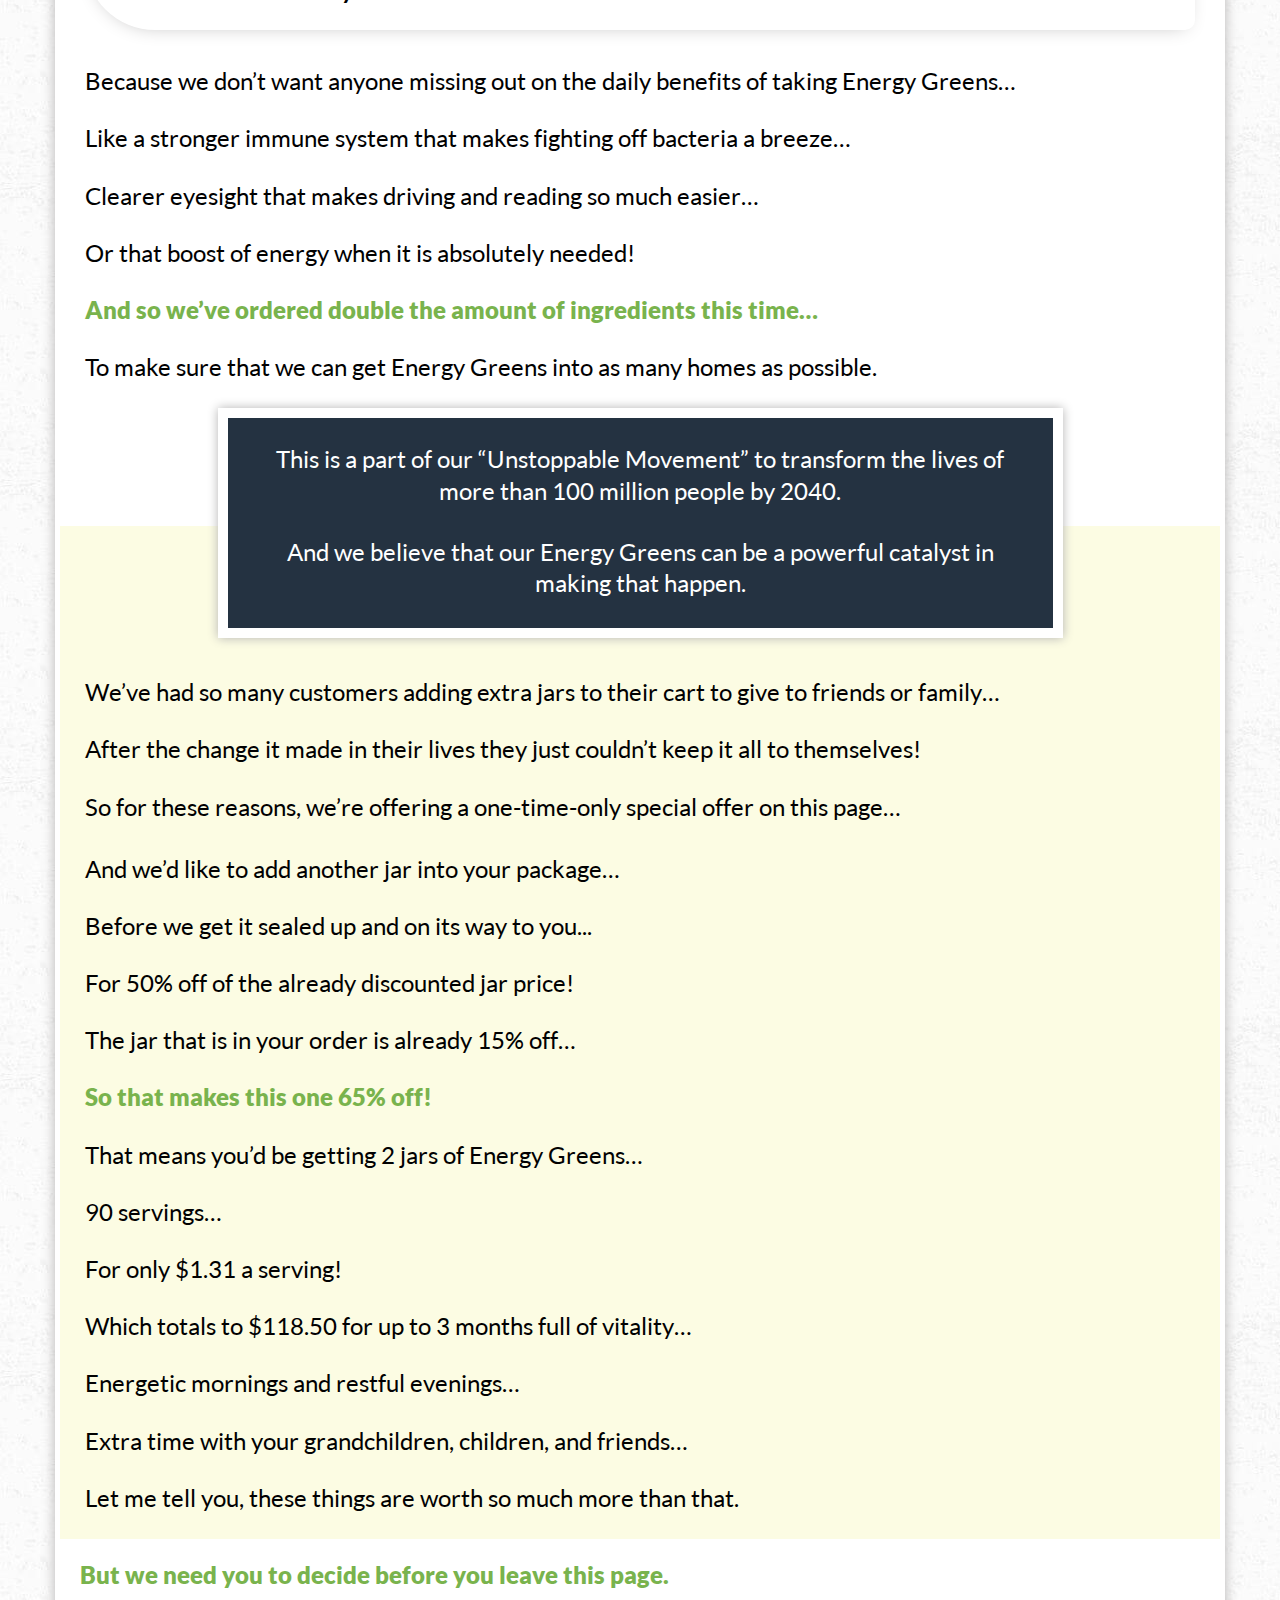
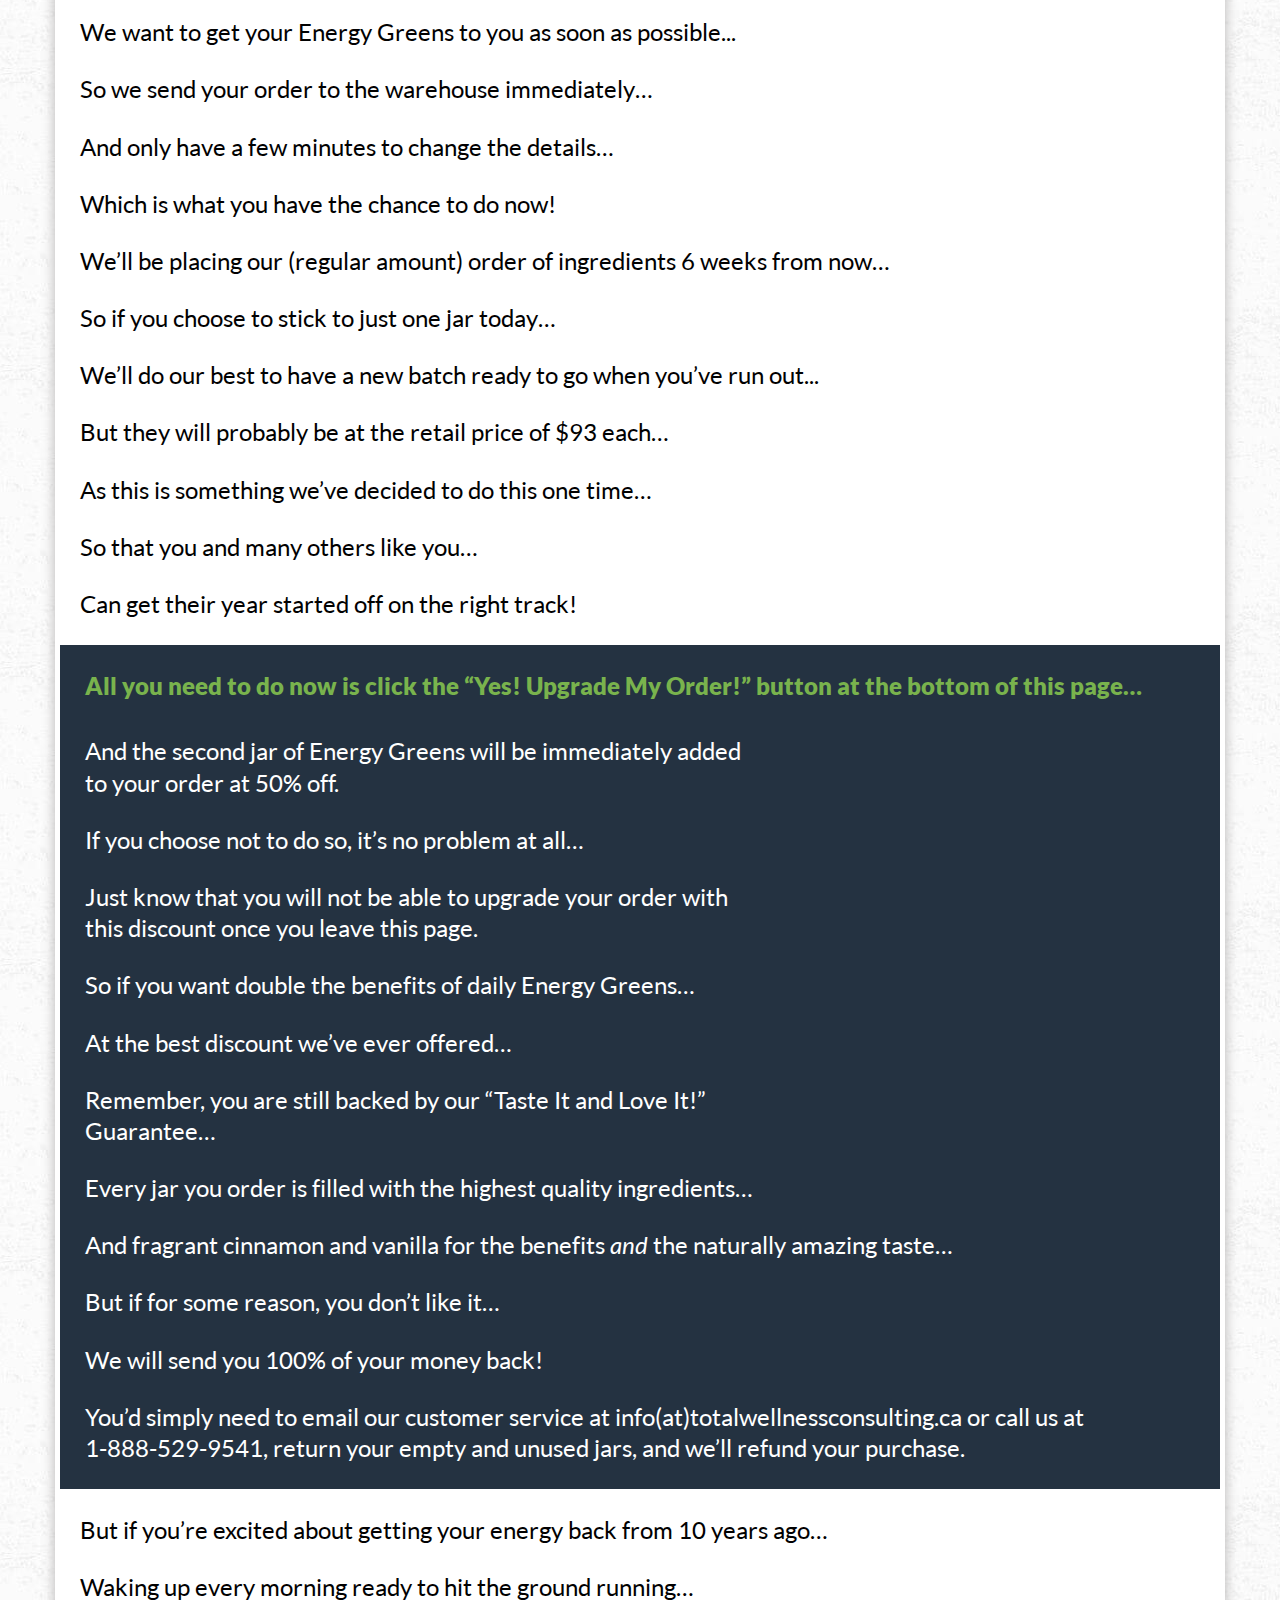
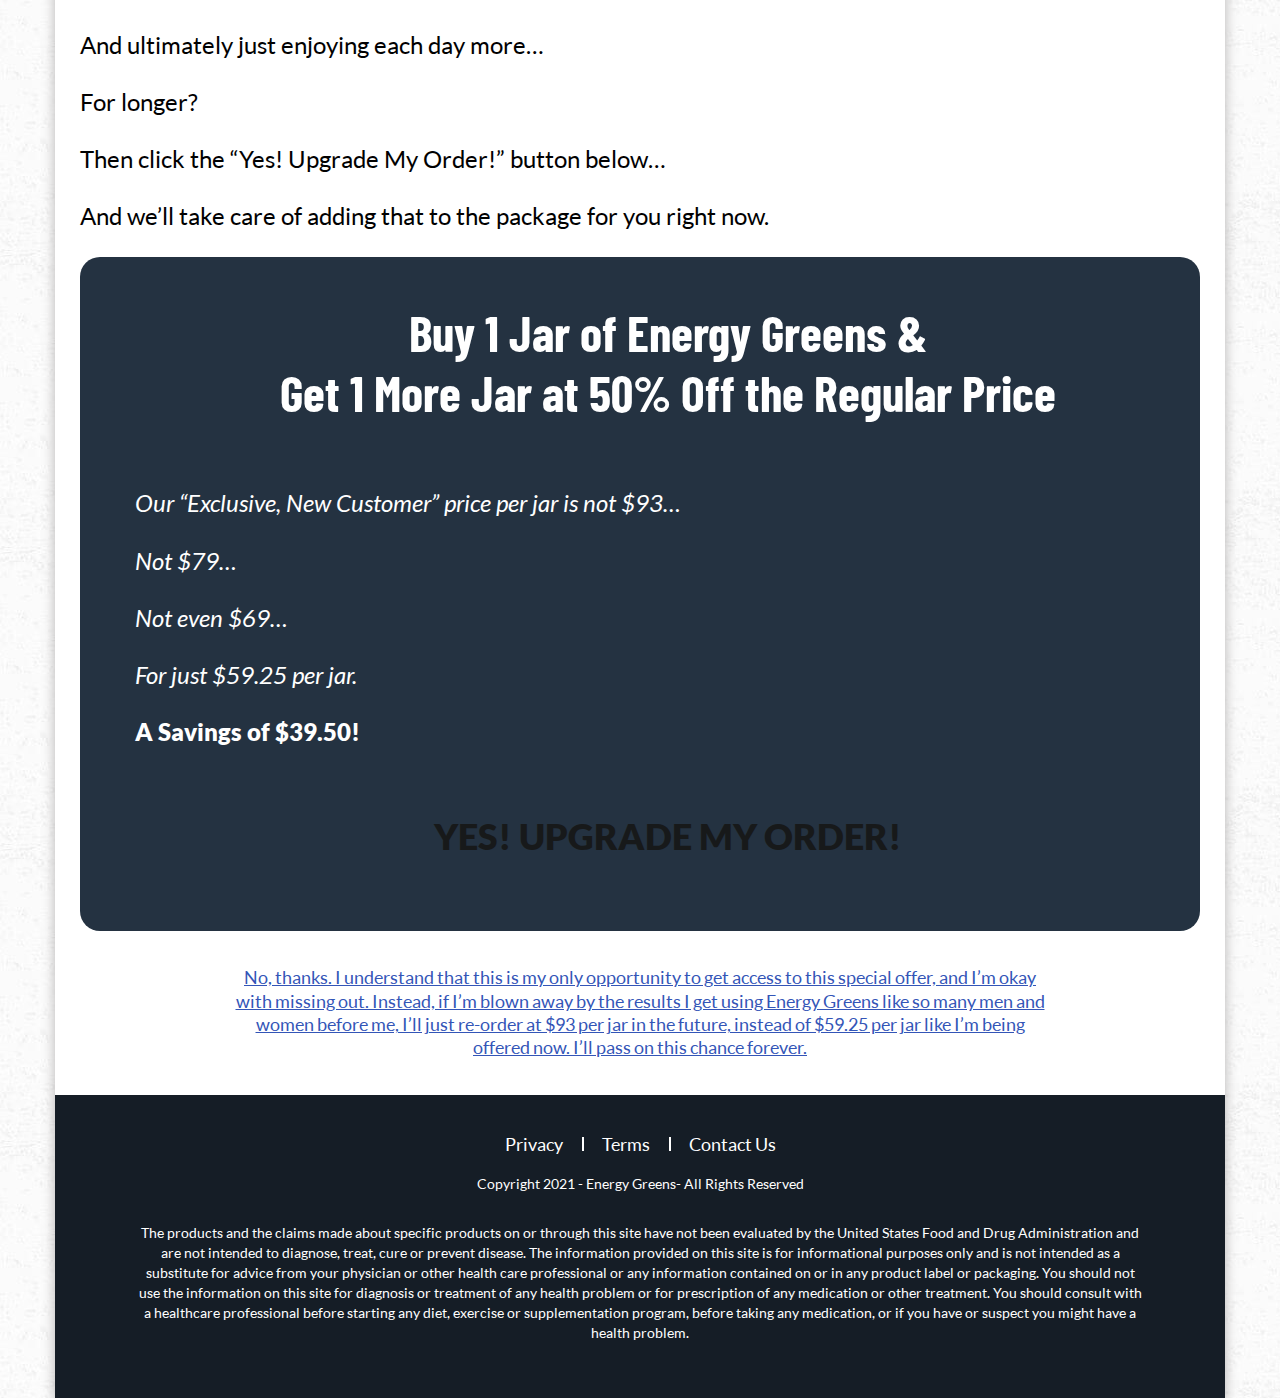
<file: upsell.html>
<!doctype html>
<html lang="en">
<head>
  <meta charset="utf-8"> 
  <meta name="viewport" content="width=device-width, initial-scale=1, maximum-scale=1, user-scalable=0">
  <title>Greens Upsell Bogo</title>
  <meta name="robots" content="noindex,nofollow">
  <meta name="robots" content="noindex">
  <meta name="robots" content="nofollow"> 
  <link rel="icon" href="favicon.ico" type="image/x-icon">
  <link rel="stylesheet" href="assets/css/bootstrap.min.css">
  <link rel="stylesheet" href="style.css">
  <style type="text/css">

  </style>
</head> 

<body> 

<header class="fl-hdr">
  <div class="container">
    <div class="row">
      <div class="col-sm-12">
        <div class="header-innr clearfix"> 
          <div class="hdr-left"> 
            <a class="hdr-logo" href="#">
              <img class="lazy" data-src="assets/images/logo.jpg" alt="Logo" height="124" height="47" />
            </a>
          </div>
          <div class="hdr-rgt"> 
            <span class="secure-img"><img class="lazy" data-src="assets/images/hdr-secure-img.jpg"></span> 
          </div> 
        </div>
      </div>
    </div>
  </div>
</header> 

<div class="fl-page-bdy-controller">


<section class="fl-shipping-progress-bar plr-10"> 
  <div class="container">
    <div class="row">
      <div class="col-sm-12">
        <div class="fl-shipping clearfix text-center">
          <div class="fl-shipping-col">
            <img data-src="assets/images/progress-bar-img001.png" class="lazy" />
            <h4>Order Approved</h4>
          </div>
          <div class="fl-shipping-col two_sec">
            <img data-src="assets/images/progress-bar-img002.png" class="lazy" />
            <h4>Product Options  </h4>
          </div>
          <div class="fl-shipping-col">
            <img data-src="assets/images/progress-bar-img003.png" class="lazy" />
            <h4>Order Summary</h4>
          </div>
        </div>          
      </div>        
    </div>
  </div>
</section>

   
<section class="fl-content-sec-1-wrp plr-10 lazy" data-src="assets/images/fl-content-sec-1-bg.jpg">
  <div class="bnr-overlay-xs"></div>
  <div class="container">
    <div class="row">
      <div class="col-sm-12">
        <div class="fl-dsc-sec-1-wrp">
          <span class="lazy" data-src="assets/images/multi-change-bg.png">Hello! Margaret here again…</span>
          <h4>Don’t worry, you’re in the right place! Please don’t <br> click the Back button or X out of this page. </h4>
          <h4>We’re assembling your order now as you read this <br> short message.</h4>
        </div> 
      </div>
    </div>
  </div>
</section>


<section class="fl-content-sec-2-wrp plr-10">
  <div class="container">
    <div class="row">
      <div class="col-sm-12">
        <div class="fl-content-sec-2-des">
          <p>This page is to share with you one thing that new customers wish they knew about Energy Green’s benefits when they bought their first jar…</p>
          <p>But I’ll get to that in just a moment. </p>
          <p>I want to take a moment to <strong>congratulate you on your life-changing decision.</strong></p>
          <p>And I don’t say that lightly… </p>
          <p>Because by making Energy Greens a part of your daily routine…</p>
          <p>You’ve chosen to get back the energy you had ten years ago…</p>
          <p>Allowing you to enjoy every moment of your life doing the things you love…</p>
          <p>With the people that are most important to you.</p>
          <p>To strengthen your immune system (when it’s MOST important)...</p>
        </div>         
      </div>
    </div>
    
  </div>
</section>


<section class="fl-content-sec-3-wrp mrg-5 plr-10">
  <div class="container">
    <div class="row">
      <div class="col-sm-12">
        <div class="fl-dsc-sec-3-innr">
          <p>And give yourself the peace of mind that comes with knowing you’re able to take care of yourself and your loved ones for years to come.</p>
          <div class="fl-sec-3-rgt-img-wrp clearfix">
            <div class="fl-dsc-sec-3-img">
              <img class="lazy" data-src="assets/images/fl-dsc-sec-3-img.png">
            </div>
            <div class="fl-dsc-sec-3-dsc">
              <p>So, I have an important question for you…</p>
              <p><strong>How would you like to accelerate your energy-boosting benefits?</strong></p>
              <p>Faster results…</p>
              <p>Even more consistent energy…</p>
              <p>Truly feeling better from the time you wake up in the morning…</p>
              <p>Until, content and relaxed, you climb back into bed at night?</p>
            </div>
          </div>
          <p>I’m going to tell you how you can do this (and how others have gotten faster, better, more consistent <br> results!) with Energy Greens in just a few seconds.</p>
          <p>See, you might not know it yet, but the decision you made is a decision to take back your life…</p>
          <p>To refuse to allow your age to determine what you can or cannot do.</p>
          <p>And all of these changes are going to happen <em>without:</em></p>
        </div>
        <div class="fl-sec-3-profile-wrp">
          <ul class="reset-list clearfix">
            <li>
              <div class="fl-sec-3-profile-cntlr">
                <div class="fl-sec-3-profile-innr clearfix">
                  <div class="fl-sec-3-profile-img">
                    <img class="lazy" data-src="assets/images/fl-sec-3-profile-img-1.png">
                  </div>
                  <div class="fl-sec-3-profile-dsc">
                    <p>Going to your doctor or getting a prescription</p>
                  </div>
                </div>
              </div>
            </li>
            <li>
              <div class="fl-sec-3-profile-cntlr">
                <div class="fl-sec-3-profile-innr clearfix">
                  <div class="fl-sec-3-profile-img">
                    <img class="lazy" data-src="assets/images/fl-sec-3-profile-img-2.png">
                  </div>
                  <div class="fl-sec-3-profile-dsc">
                    <p>Taking hundreds of pills a year</p>
                  </div>
                </div>
              </div>
            </li>
            <li>
              <div class="fl-sec-3-profile-cntlr">
                <div class="fl-sec-3-profile-innr clearfix">
                  <div class="fl-sec-3-profile-img">
                    <img class="lazy" data-src="assets/images/fl-sec-3-profile-img-3.png">
                  </div>
                  <div class="fl-sec-3-profile-dsc">
                    <p>Spending hours of your time prepping, juicing, and eating <br> weird-smelling smoothies or veggies</p>
                  </div>
                </div>
              </div>
            </li>
            <li>
              <div class="fl-sec-3-profile-cntlr">
                <div class="fl-sec-3-profile-innr clearfix">
                  <div class="fl-sec-3-profile-img">
                    <img class="lazy" data-src="assets/images/fl-sec-3-profile-img-4.png">
                  </div>
                  <div class="fl-sec-3-profile-dsc">
                    <p>Adding an impossible exercise routine to your schedule</p>
                  </div>
                </div>
              </div>
            </li>
            <li>
              <div class="fl-sec-3-profile-cntlr">
                <div class="fl-sec-3-profile-innr clearfix">
                  <div class="fl-sec-3-profile-img">
                    <img class="lazy" data-src="assets/images/fl-sec-3-profile-img-5.png">
                  </div>
                  <div class="fl-sec-3-profile-dsc">
                    <p>Cutting the things you LOVE out of your life and diet</p>
                  </div>
                </div>
              </div>
            </li>
            
          </ul>
        </div>
      </div>
    </div>
  </div>
</section> 

<section class="fl-content-sec-4-wrp plr-10">
  <div class="container">
    <div class="row">
      <div class="col-sm-12">
        <div class="fl-dsc-sec-4-wrp">
          <div class="fl-dsc-sec-4">
            <p>Instead…</p>
            <p>You’ll be back out in your rose garden, enjoying the sunshine with no need for a nap…</p>
            <p>You’ll have more flexibility, so you are able to keep up with those precious grandchildren…</p>
            <p>You’ll be able to take part in activities and hobbies you thought you’d never do again…</p>
            <p>And it will only take you seconds a day…</p>
            <p><em>I’m so excited for you!</em></p>
            <p>Now that you’re boosting your body’s antioxidants…</p>
            <p>And giving yourself a chance to win against the “wrecking balls” destroying your cells…</p>
            <p><strong>You’re going to realize how simple it was all along.</strong></p>
            <p>You may even be able to throw away those ugly reading glasses…</p>
            <p>And that clumsy pill organizer…</p>
            <p>With no need for the things that have made you feel “old” or “useless…”</p>
            <p>Well, because you just won’t feel that way anymore!</p>
            <p>And once you feel like you did years ago…</p>
            <p>Without the need for catnaps, mid-afternoon alarms, and multiple cups of acidic coffee…</p>
            <p><strong>You’ll be using your Energy Greens more and more!</strong></p>
            <p>In fact, you may be surprised to learn that many of our customers add Energy Greens to their routine <br> TWICE a day!</p>
          </div>
          <div class="fl-dsc-sec-4-profile-wrp">
            <ul class="reset-list clearfix">
              <li>
                <div class="fl-sec-4-profile-inr">
                  <div class="fl-sec-4-profile-tp clearfix">
                    <div class="fl-sec-4-profile-img">
                      <img class="lazy" data-src="assets/images/fl-sec-4-profile-img-1.png">
                    </div>
                    <div class="fl-sec-4-profile-dsc">
                      <h6>- Like Gayle Stroh, who said:</h6>
                    </div>
                  </div>
                  <div class="fl-sec-4-profile-btm">
                    <h4>“Thanks for all of the extra energy.”</h4>
                    <blockquote>
                      <p>“I have been drinking Energy Greens for the past few weeks and have enjoyed the quick energy fix.<strong> In the morning </strong> I have a pint of a green smoothie.<strong> In the afternoon</strong>, I put the green energy powder into a cup of water and drink it straight up! I have truly enjoyed these greens and look forward to my afternoon energy boost! Thanks for all of the extra energy and thought that you put into making our lives so incredibly healthy!”</p>
                      <img class="lazy" data-src="assets/images/blockcode.png">
                    </blockquote>
                  </div>
                </div>
              </li>
              <li>
                <div class="fl-sec-4-profile-inr">
                  <div class="fl-sec-4-profile-tp clearfix">
                    <div class="fl-sec-4-profile-img">
                      <img class="lazy" data-src="assets/images/fl-sec-4-profile-img-2.png">
                    </div>
                    <div class="fl-sec-4-profile-dsc">
                      <h6>- And Ilene Strong:</h6>
                    </div>
                  </div>
                  <div class="fl-sec-4-profile-btm">
                    <h4>“A fast way to have something nutritional.”</h4>
                    <blockquote>
                      <p>“I’ve been a regular juicer for several years and enjoy the increased energy and feeling better. But some days things are too rushed to juice. Energy Greens is a fast way to have something nutritional. It tastes great with water and with almond or coconut milk too.”</p>
                      <img class="lazy" data-src="assets/images/blockcode.png">
                    </blockquote>
                  </div>
                </div>
              </li>
              <li>
                <div class="fl-sec-4-profile-inr">
                  <div class="fl-sec-4-profile-tp clearfix">
                    <div class="fl-sec-4-profile-img">
                      <img class="lazy" data-src="assets/images/fl-sec-4-profile-img-3.png">
                    </div>
                    <div class="fl-sec-4-profile-dsc">
                      <h6>- And we shared earlier how Teri Goulding LOVES her greens, saying:</h6>
                    </div>
                  </div>
                  <div class="fl-sec-4-profile-btm">
                    <h4>“A great quick pick me up in the morning…”</h4>
                    <blockquote>
                      <p>“I have been using the Energy Greens in my <strong>midday protein shakes</strong> for the past <br> 2 weeks and the taste blends in well with both the vanilla and the chocolate. I have even tried to drink the energy Greens Mix with just plain water for a <strong>quick pick me up in the morning </strong> and enjoy the flavor. I haven’t been able to do that <br> with other green mixes that I have tried in the past. Thanks!”</p>
                      <img class="lazy" data-src="assets/images/blockcode.png">
                    </blockquote>
                  </div>
                </div>
              </li>
            </ul>
          </div>
          <div class="fl-sec-4-btm-dsc-wrp clearfix">
            <div class="fl-sec-4-btm-img">
              <img class="lazy" data-src="assets/images/fl-sec-4-btm-img.png">
            </div>
            <div class="fl-sec-4-btm-dsc">
              <p>See, these women aren’t taking Energy Greens every <em>few</em> days…</p>
              <p>They’re not even just adding it once a day…</p>
              <p>They’ve seen such incredible (almost INSTANT) results…</p>
              <p>That they take it two or <em>three</em> times a day!</p>
              <p>In the morning with their coffee…</p>
              <p>Mixed into a glass of water at lunch…</p>
              <p>Added to a late afternoon smoothie…</p>
              <p>They’re getting it any way that they can!</p>
            </div>
          </div>
        </div>
      </div>
    </div>
  </div>
</section>


<section class="fl-content-sec-5-wrp mrg-5 plr-10">
  <div class="container">
    <div class="row">
      <div class="col-sm-12">
        <div class="fl-dsc-sec-5-wrp">
          <p>And because I know that you’re going to feel better…</p>
          <p>That your daily life is going to change after just a few days of taking Energy Greens…</p>
          <p>And <em>you’re</em> going to be experiencing the same elation these women have…</p>
          <div class="fl-lft-dsc-rgt-img-sec-5-wrp clearfix">
            <div class="fl-rgt-img">
              <img class="lazy" data-src="assets/images/fl-rgt-img.png">
            </div>
            <div class="fl-lft-dsc">
              <p><strong>I want to give you the chance to get these accelerated results...</strong></p>
              <p>By adding a second jar of Energy Greens to your order…</p>
              <p>At a discount better than we’ve ever offered before.</p>
              <p>As you’ve read, we source our ingredients from independent farms all over the world…</p>
              <p>Places like Vietnam, Chinese valleys, the Andes mountains…</p>
              <p>And only allow the highest-quality products to go into <br> our formula…</p>
            </div>
          </div>
          <p>Which means you’re getting the <em>best</em> greens powder available in every jar!</p>
          <p>We also produce new batches every 6 weeks…</p>
          <p>So that the ingredients are at their peak freshness…</p>
          <p>And give you the best benefits as fast as possible.</p>
          <p>But we <em>hate</em> hearing things like this…</p>
        </div>
      </div>
    </div>
  </div>
</section>

<section class="fl-content-sec-6-wrp plr-5">
  <div class="container">
    <div class="row">
      <div class="col-sm-12">
        <div class="fl-dsc-sec-6-wrp plr-10">
          <div class="fl-dsc-sec-6-profile-inr">
            <div class="fl-dsc-sec-6-profile-tp">
              <blockquote>
                <p>"Your Energy Greens Mix is simply amazing! I've tried other green mixes, and they tasted like dirt. I look forward to drinking your Greens every morning. My mental clarity has improved. I used to always have less energy around 4pm, but now I'm alert throughout the day. <br> <strong>My only issue is when they're sold out.</strong>"</p>
                <img src="assets/images/blockcode-1.png">
              </blockquote>
            </div>
            <div class="fl-sec-4-profile-tp clearfix">
              <div class="fl-sec-4-profile-img">
                <img class="lazy" data-src="assets/images/fl-sec-6-profile-img-1.png">
              </div>
              <div class="fl-sec-4-profile-dsc">
                <h6>– Kevin O'Neill</h6>
              </div>
            </div>
          </div>
          <div class="fl-dsc-sec-6-profile-text">
            <p>And this…</p>
          </div>
          <div class="fl-dsc-sec-6-profile-inr">
            <div class="fl-dsc-sec-6-profile-tp">
              <blockquote>
                <p>“I absolutely love Yuri's Greens! <strong>I ran out and went to re-order more but they’re <br> currently out of stock and I don’t know how I will live without them!</strong> I feel healthier, <br> naturally more energized and they help cut my cravings for sweets and other bad-for-you <br> foods. I’ve tried other greens but hands-down Energy Green is my favorite.”</p>
                <img class="lazy" data-src="assets/images/blockcode-1.png">
              </blockquote>
            </div>
            <div class="fl-sec-4-profile-tp clearfix">
              <div class="fl-sec-4-profile-img">
                <img class="lazy" data-src="assets/images/fl-sec-6-profile-img-2.png">
              </div>
              <div class="fl-sec-4-profile-dsc">
                <h6>– Mary Vardone</h6>
              </div>
            </div>
          </div>
        </div>
        <div class="fl-dsc-btm-sec-6-wrp plr-10">
          <div class="fl-dsc-btm-sec-6">
            <p>Because we don’t want anyone missing out on the daily benefits of taking Energy Greens…</p>
            <p>Like a stronger immune system that makes fighting off bacteria a breeze…</p>
            <p>Clearer eyesight that makes driving and reading so much easier…</p>
            <p>Or that boost of energy when it is absolutely needed!</p>
            <p><strong>And so we’ve ordered double the amount of ingredients this time…</strong></p>
            <p>To make sure that we can get Energy Greens into as many homes as possible.</p>
          </div>
          <div class="fl-dsc-btm-block">
            <div class="fl-dsc-btm">
              <p>This is a part of our “Unstoppable Movement” to transform the lives of more than 100 million people by 2040. </p>
             <p>And we believe that our Energy Greens can be a powerful catalyst in making that happen.</p>
            </div>
          </div>
        </div>
      </div>
    </div>
  </div>
</section>


<section class="fl-content-sec-7-wrp mrg-5 plr-10">
  <div class="container">
    <div class="row">
      <div class="col-sm-12">
        <div class="fl-dsc-sec-7-wrp">
          <div class="fl-sec-7-dsc-1">
            <p>We’ve had so many customers adding extra jars to their cart to give to friends or family…</p>
            <p>After the change it made in their lives they just couldn’t keep it all to themselves!</p>
            <p>So for these reasons, we’re offering a one-time-only special offer on this page…</p>
          </div>
          <div class="fl-sec-7-dsc-img-wrp clearfix">
            <div class="fl-sec-7-img">
              <img class="lazy" data-src="assets/images/fl-sec-7-img.png">
            </div>
            <div class="fl-sec-7-dsc">
              <p>And we’d like to add another jar into your package…</p>
              <p>Before we get it sealed up and on its way to you...</p>
              <p>For 50% off of the already discounted jar price! </p>
              <p>The jar that is in your order is already 15% off…</p>
              <p><strong>So that makes this one 65% off!</strong></p>
              <p>That means you’d be getting 2 jars of Energy Greens…</p>
              <p>90 servings…</p>
              <p>For only $1.31 a serving!</p>
              <p>Which totals to $118.50 for up to 3 months full of vitality…</p>
            </div>
          </div>
          <div class="fl-sec-7-btm-dsc">
            <p>Energetic mornings and restful evenings…</p>
            <p>Extra time with your grandchildren, children, and friends…</p>
            <p>Let me tell you, these things are worth so much more than that.</p>
          </div>
        </div>
      </div>
    </div>
  </div>
</section>

<section class="fl-content-sec-8-wrp plr-10">
  <div class="container">
    <div class="row">
      <div class="col-sm-12">
        <div class="fl-dsc-sec-8-wrp">
          <div class="fl-dsc-sec-8-img-inr clearfix">
            <div class="fl-dsc-sec-8-img">
              <img class="lazy" data-src="assets/images/fl-dsc-sec-8-img.png">
            </div>
            <div class="fl-dsc-sec-8-dsc">
              <p><strong>But we need you to decide before you leave this page.</strong></p>
              <p>We want to get your Energy Greens to you as soon as possible...</p>
              <p>So we send your order to the warehouse immediately…</p>
              <p>And only have a few minutes to change the details…</p>
              <p>Which is what you have the chance to do now!</p>
            </div>
          </div>
          <div class="fl-btm-dsc-sec-8">
            <p>We’ll be placing our (regular amount) order of ingredients 6 weeks from now…</p>
            <p>So if you choose to stick to just one jar today…</p>
            <p>We’ll do our best to have a new batch ready to go when you’ve run out...</p>
            <p>But they will probably be at the retail price of $93 each…</p>
            <p>As this is something we’ve decided to do this one time…</p>
            <p>So that you and many others like you…</p>
            <p>Can get their year started off on the right track!</p>
          </div>
        </div>
      </div>
    </div>
  </div>
</section>


<section class="fl-content-sec-9-wrp mrg-5 plr-10">
  <div class="container">
    <div class="row">
      <div class="col-sm-12">
        <div class="fl-dsc-sec-9-wrp">
          <p><strong>All you need to do now is click the “Yes! Upgrade My Order!” button at the bottom of this page…</strong></p>
          <div class="fl-dsc-sec-9-inr clearfix">
            <div class="fl-dsc-sec-9-img">
              <img class="lazy" data-src="assets/images/fl-dsc-sec-9-img.png">
            </div>
            <div class="fl-dsc-sec-9-dsc">
              <p>And the second jar of Energy Greens will be immediately added to your order at 50% off.</p>
              <p>If you choose not to do so, it’s no problem at all…</p>
              <p>Just know that you will not be able to upgrade your order with this discount once you leave this page.</p>
              <p>So if you want double the benefits of daily Energy Greens…</p>
              <p>At the best discount we’ve ever offered…</p>
              <p>Remember, you are still backed by our “Taste It and Love It!” Guarantee…</p>
            </div>
          </div>
          <div class="fl-btm-dsc-sec-9">
            <p>Every jar you order is filled with the highest quality ingredients…</p>
            <p>And fragrant cinnamon and vanilla for the benefits <em>and</em> the naturally amazing taste…</p>
            <p>But if for some reason, you don’t like it…</p>
            <p>We will send you 100% of your money back!</p>
            <p>You’d simply need to email our customer service at info(at)totalwellnessconsulting.ca or call us at <br> 1-888-529-9541, return your empty and unused jars, and we’ll refund your purchase.</p>
          </div>
        </div>
      </div>
    </div>
  </div>
</section>


<section class="fl-content-sec-10-wrp plr-10">
  <div class="container">
    <div class="row">
      <div class="col-sm-12">
        <div class="fl-dsc-sec-10-wrp">
          <div class="fl-dsc-sec-10-full">
            <p>But if you’re excited about getting your energy back from 10 years ago…</p>
            <p>Waking up every morning ready to hit the ground running…</p>
            <p>And ultimately just enjoying each day more…</p>
            <p>For longer?</p>
            <p>Then click the “Yes! Upgrade My Order!” button below…</p>
            <p>And we’ll take care of adding that to the package for you right now.</p>
          </div>
          <div class="fl-dsc-sec-10-middle-cntlr clearfix">
            <h1>Buy 1 Jar of Energy Greens & <br> Get 1 More Jar at 50% Off the Regular Price</h1>
            <div class="fl-dsc-sec-10-mid-cntlr clearfix">
              <div class="fl-dsc-sec-10-middle-img">
                <img class="lazy" data-src="assets/images/fl-dsc-sec-10-middle-img.png">
              </div>
              <div class="fl-dsc-sec-10-middle-dsc">
                <p><em>Our “Exclusive, New Customer” price per jar is not $93…</em></p>
                <p><em>Not $79…</em></p>
                <p><em>Not even $69…</em></p>
                <p><em>For just $59.25 per jar.</em></p>
                <p><strong>A Savings of $39.50! </strong></p>
              </div>
            </div>
            <div class="fl-dsc-sec-10-btm">
              <a href="#" class="lazy" data-src="assets/images/fl-dsc-sec-10-btm-bg.png">Yes! Upgrade My Order!</a>
            </div>
          </div>
          <div class="fl-dsc-sec-10-btm">
            <u><a href="#">No, thanks. I understand that this is my only opportunity to get access to this special offer, and I’m okay with missing out. Instead, if I’m blown away by the results I get using Energy Greens like so many men and women before me, I’ll just re-order at $93 per jar in the future, instead of $59.25 per jar like I’m being offered now. I’ll pass on this chance forever.</a></u>
          </div>
        </div>
      </div>
    </div>
  </div>
</section>


  <footer class="fl-footer-wrap plr-10">
    <div class="container">
      <div class="row">
        <div class="col-sm-12">
          <div class="fl-footer-inner">
            <nav class="fl-ftr-nav">
              <ul class="clearfix ulc">
                <li><a target="_blank" href="#">Privacy </a></li>
                <li><a target="_blank" href="#">Terms </a></li>
                <li><a target="_blank" href="#">Contact Us</a></li>
              </ul>
            </nav>
             <div class="fl-copyright">
              <p>Copyright 2021 - Energy Greens- All Rights Reserved</p>
            </div>
            <div class="fl-ftr-des">
              <p>The products and the claims made about specific products on or through this site have not been evaluated by the United States Food and Drug Administration and are not intended to diagnose, treat, cure or prevent disease. The information provided on this site is for informational purposes only and is not intended as a substitute for advice from your physician or other health care professional or any information contained on or in any product label or packaging. You should not use the information on this site for diagnosis or treatment of any health problem or for prescription of any medication or other treatment. You should consult with a healthcare professional before starting any diet, exercise or supplementation program, before taking any medication, or if you have or suspect you might have a health problem.</p>
            </div>
          </div>
        </div>
      </div>
    </div>
  </footer>
</div>


<script src="assets/js/all.js"></script>
<script type="text/javascript">window.onload = function() {var newd1 = new LazyLoad({elements_selector: ".lazy"});}</script>
</body>
</html>
</file>
<file: style.css>
@font-face {
  font-family: 'LatoRegular';
  src: url('assets/fonts/LatoRegular/LatoRegular.woff2') format('woff2'),
    url('assets/fonts/LatoRegular/LatoRegular.woff') format('woff');
  font-weight: normal;
  font-style: normal;
  font-display: swap;
}

@font-face {
  font-family: 'LatoBold';
  src: url('assets/fonts/LatoBold/LatoBold.woff2') format('woff2'),
    url('assets/fonts/LatoBold/LatoBold.woff') format('woff');
  font-weight: normal;
  font-style: normal;
  font-display: swap;
}

@font-face {
    font-family: 'Lato-Italic';
    src: url('assets/fonts/Lato-Italic/Lato-Italic.woff2') format('woff2'),
        url('assets/fonts/Lato-Italic/Lato-Italic.woff') format('woff');
    font-weight: normal;
    font-style: italic;
    font-display: swap;
}

@font-face {
    font-family: 'Lato-Black';
    src: url('assets/fonts/Lato-Black/Lato-Black.woff2') format('woff2'),
        url('assets/fonts/Lato-Black/Lato-Black.woff') format('woff');
    font-weight: 900;
    font-style: normal;
    font-display: swap;
}

@font-face {
  font-family: 'BarlowCondensed-Regular';
  src: url('assets/fonts/BarlowCondensed-Regular/BarlowCondensed-Regular.woff2') format('woff2'),
    url('assets/fonts/BarlowCondensed-Regular/BarlowCondensed-Regular.woff') format('woff');
  font-weight: normal;
  font-style: normal;
  font-display: swap;
}

@font-face {
    font-family: 'BarlowCondensed-Medium';
    src: url('assets/fonts/BarlowCondensed-Medium/BarlowCondensed-Medium.woff2') format('woff2'),
        url('assets/fonts/BarlowCondensed-Medium/BarlowCondensed-Medium.woff') format('woff');
    font-weight: 500;
    font-style: normal;
    font-display: swap;
}

@font-face {
  font-family: 'BarlowCondensed-Bold';
  src: url('assets/fonts/BarlowCondensed-Bold/barlowcondensed-bold.woff2') format('woff2'),
    url('assets/fonts/BarlowCondensed-Bold/barlowcondensed-bold.woff') format('woff');
  font-weight: normal;
  font-style: normal;
  font-display: swap;
}

@font-face {
    font-family: 'BarlowCondensed-SemiBold';
    src: url('assets/fonts/BarlowCondensed-SemiBold/BarlowCondensed-SemiBold.woff2') format('woff2'),
        url('assets/fonts/BarlowCondensed-SemiBold/BarlowCondensed-SemiBold.woff') format('woff');
    font-weight: normal;
    font-style: normal;
    font-display: swap;
}

@font-face {
    font-family: 'SupriaSansRegular';
    src: url('assets/SupriaSans-Regular/SupriaSans-Regular.woff2') format('woff2'),
        url('assets/SupriaSans-Regular/SupriaSans-Regular.woff') format('woff');
    font-weight: normal;
    font-style: normal;
    font-display: swap;
}

@font-face {
    font-family: 'SupriaSansLight';
    src: url('assets/SupriaSans-Light/SupriaSans-Light.woff2') format('woff2'),
        url('assets/SupriaSans-Light/SupriaSans-Light.woff') format('woff');
    font-weight: 300;
    font-style: normal;
    font-display: swap;
}

@font-face {
    font-family: 'SairaCondensed-Black';
    src: url('assets/fonts/SairaCondensed-Black/SairaCondensed-Black.woff2') format('woff2'),
        url('assets/fonts/SairaCondensed-Black/SairaCondensed-Black.woff') format('woff');
    font-weight: 900;
    font-style: normal;
    font-display: swap;
}



*,*:focus,.btn,.btn:focus {
    outline: 0!important;
    text-decoration: none
}
a,button,input {
    outline: 0;
    border: 0;
    -ms-transition: all .3s ease;
    -webkit-transition: all .3s ease;
    transition: all .3s ease
}
a,a:hover,a:focus,button:hover,button:focus {
    text-decoration: none;
    outline: 0
}
body {
    background: #fff;
    color: #010101;
    font-size: 24px;
    line-height: 1.3;
    font-family: 'LatoRegular';
    background: url(assets/images/body-bg.jpg)
}
img {
    max-width: 100%;
    height: auto
}
strong{
  font-family: 'LatoBold';   
}
p strong{
    color: #79b34d;
    font-family: 'Lato-Black';
}
p em{
    font-family: 'Lato-Italic'; 
}
.reset-list,
.ulc {
    margin: 0;
    padding: 0;
    list-style: none;
}
.overlay-link {
    position: absolute;
    left: 0;
    top: 0;
    right: 0;
    bottom: 0;
    z-index: 10
}
.container {
    max-width: 1200px;
    width: 100%
}
.hide-md {
    display: block!important
}
.show-md {
    display: none!important
}

.hide-sm {
    display: block!important
}
.show-sm {
    display: none!important
}
.hide-xs {
    display: block!important
}
.show-xs {
    display: none!important
}
p { margin-bottom: 26px }
a { word-wrap: break-word }
u{
    text-decoration: underline;
}
.plr-30 {
    padding-left: 30px!important;
    padding-right: 30px!important
}
.plr-20 {
    padding-left: 20px!important;
    padding-right: 20px!important
}
.plr-10 {
    padding-left: 10px!important;
    padding-right: 10px!important
}
.plr-5{
    padding-left: 5px!important;
    padding-right: 5px!important
}
.mrg-5{
    margin-left: 5px;
    margin-right: 5px;
}
.fl-page-bdy-controller{
    max-width: 1170px;
    margin: 0 auto;
    background: #fff;
    -webkit-box-shadow: 0 5px 12px 0 rgba(180, 179, 179, 1);
    -moz-box-shadow: 0 5px 12px 0 rgba(180, 179, 179, 1);
    box-shadow: 0 5px 12px 0 rgba(180, 179, 179, 1)
}
h1 {
    font-size: 50px
}
h2 {
    font-size: 44px
}
h3 {
    font-size: 40px
}
h4 {
    font-size: 30px
}
h5 {
    font-size: 22px
}

.h1,.h2,.h3,.h4,.h5,.h6,h1,h2,h3,h4,h5,h6 {
    margin-top: 0;
    line-height: 1.2;
} 

header.fl-hdr {
    background: #fff;
    -ms-transition: all 0.5s ease;
    -webkit-transition: all 0.5s ease;
    transition: all 0.5s ease;
    -ms-box-shadow: 0 3px 6px 0 rgba(0, 0, 0, .16);
    -webkit-box-shadow: 0 3px 6px 0 rgba(0, 0, 0, .16);
    box-shadow: 0 3px 6px 0 rgba(0, 0, 0, .16);
    position: relative;
    z-index: 5
}
.header-innr {
    background: #fff;
    padding: 12px 0;
    display: flex;
    justify-content: center;
    align-items: center;
}
.hdr-left,
.hdr-rgt {
    width: 50%;
    float: left
}
.hdr-left {
    padding-right: 30px
}
.hdr-rgt {
    text-align: right
}
.secure-img,
.hdr-logo{
    display: inline-block;
    vertical-align: baseline;
    max-width: 216px
}
.fl-hdr img{
    width: 100%
}
.fl-shipping {
    padding-bottom: 15px;
    background: #fff;
    box-sizing: border-box;
    position: relative
}
.fl-shipping-progress-bar{
    position: relative;
}
.fl-shipping img {
    display: inline-block;
    position: relative;
    top: 36px;
    width: 57px;
    height: 57px
}
.fl-shipping .two_sec img {
    top: 28px;
    width: 71px;
    height: 71px
}
.fl-shipping-col {
    width: 33.333%;
    float: left;
    padding-left: 7px;
    padding-right: 7px
}
.fl-shipping h4 {
    color: #000;
    font-family: 'BarlowCondensed-Medium'; 
    text-transform: uppercase;
    font-size: 24px;
    margin-top: 48px;
    width: 100%
}
.fl-shipping .two_sec>h4 {
    font-family: 'BarlowCondensed-Bold';  
    margin-top: 32px;
}
.fl-shipping:before{
    content: "";
    height: 15px;
    width: 100%;
    position: absolute;
    background: url(assets/images/fl-shipping-bg.jpg);
    background-repeat: no-repeat;
    background-position: center center;
    background-size: 100% 15px;
    left: 0;
    right: 0;
    border-radius: 50px;
    top: 57px;
}

.fl-content-sec-1-wrp {
    background-position: bottom right!important;
    background-repeat: no-repeat!important;
    background-size: cover!important;
    padding-top: 60px;
    padding-bottom: 40px;
    position: relative;
}
.fl-dsc-sec-1-wrp h4{
    font-size: 33px;
    line-height: 1.2;
    color: #fff;
    font-family: 'BarlowCondensed-Bold';
}

.fl-dsc-sec-1-wrp span {
    display: inline-block;
    vertical-align: baseline;
    font-size: 23px;
    line-height: 1;
    color: #000;
    padding: 18px 40px 20px 25px;
    background-size: 100% 100%!important;
    font-family: 'Lato-Black';
    margin-bottom: 40px;
    margin-left: -25px;
}



.fl-content-sec-2-wrp{
    padding-top: 30px;
}
.fl-content-sec-3-wrp{
    background: #243241;
    padding: 20px 0;
}
.fl-dsc-sec-3-innr p{
    color: #fff;
}
.fl-sec-3-rgt-img-wrp{
    padding-bottom: 10px;
}
.fl-dsc-sec-3-img {
    width: 35%;
    float: right;
    text-align: right;
    margin-top: -45px;
    padding-right: 0;
}
.fl-dsc-sec-3-dsc {
    width: 65%;
    float: left;
    padding-right: 8px;
}
.fl-sec-3-profile-wrp ul{
    margin: 0 -10px;
}
.fl-sec-3-profile-wrp ul li{
    width: 50%;
    float: left;
    padding: 0 10px 15px;
}
.fl-sec-3-profile-wrp ul li:nth-child(2n+1){
    clear: left;
}
.fl-sec-3-profile-cntlr{
    position: relative;
}
.fl-sec-3-profile-innr{
    display: flex;
    align-items: center;
    flex-wrap: wrap;
    padding: 5px 5px;
    background: #1f2b39;
}
.fl-sec-3-profile-cntlr:after{
    content: "";
    position: absolute;
    left: 5px;
    right: 0;
    height: 4px;
    background: #2e3b4a;
}
.fl-sec-3-profile-cntlr:before{
    content: "";
    position: absolute;
    right: 0;
    top: 5px;
    bottom: 0;
    width: 4px;
    background: #2e3b4a;
}
.fl-sec-3-profile-img{
    width: 22%;
    float: left;
}

.fl-sec-3-profile-dsc{
    width: 78%;
    float: right;
    padding-left: 25px;
    padding:10px 10px 10px 25px; 
}
.fl-sec-3-profile-dsc p{
    color: #fff;
    margin-bottom: 0;
}

.fl-content-sec-4-wrp{
    padding-top: 25px;
}

.fl-sec-4-profile-tp{
    display: flex;
    align-items: center;
    flex-wrap: wrap;
}
.fl-sec-4-profile-img{
    float: left;
    width: 11%;
}
.fl-sec-4-profile-dsc{
    padding-left: 15px;
    width: 89%;
    float: right;
}
.fl-sec-4-profile-dsc h6{
    font-size: 24px;
    line-height: 1;
    color: #000;
    margin-bottom: 0;
    font-family: 'LatoBold';
}
.fl-dsc-sec-4-profile-wrp{
    max-width: 940px;
    width: 100%;
    margin: 0 auto;
    padding-bottom: 10px;
}
.fl-dsc-sec-4-profile-wrp ul li{
    padding-bottom: 20px;
}
.fl-dsc-sec-4-profile-wrp ul li:nth-child(2n+1) .fl-sec-4-profile-inr{
    padding-right: 50px;
}
.fl-dsc-sec-4-profile-wrp ul li:nth-child(2n+2) .fl-sec-4-profile-inr{
    border-radius: 70px 10px 70px 10px;
}
.fl-sec-4-profile-inr {
    padding: 25px 70px 45px 35px;
    border: 8px solid#79b34d;
    border-radius: 10px 70px 10px 70px;
    position: relative;
}
.fl-sec-4-profile-btm{
    padding-top: 25px;
}
.fl-sec-4-profile-btm h4{
    font-size: 28px;
    line-height: 1;
    color: #000;
    margin-bottom: 20px;
    font-family: 'Lato-Black';
}
.fl-sec-4-profile-btm blockquote{
    padding: 0;
    margin: 0;
    font-size: 24px;
    border-left: 0;
}
.fl-sec-4-profile-btm blockquote p{
    margin-bottom: 0;
}
.fl-sec-4-profile-btm blockquote img {
    position: absolute;
    right: 20px;
    bottom: 25px;
}
.fl-dsc-sec-4-wrp{
    padding-bottom: 5px;
}
.fl-sec-4-btm-img{
    width: 40%;
    float: right;
    padding-top: 5px;
    padding-left: 10px;
}
.fl-sec-4-btm-dsc{
    width: 60%;
    float: left;
    padding-right: 10px;
}

.fl-content-sec-5-wrp{
    background: #243241;
    padding-top: 30px;
    padding-bottom: 180px;
}
.fl-dsc-sec-5-wrp p{
     color: #fff;
}
.fl-rgt-img{
    width: 38%;
    float: right;
    text-align: right;
    margin-right: -10px;
}
.fl-rgt-img img {
    width: 100%;
    height: 390px;
}
.fl-lft-dsc {
    width: 62%;
    float: left;
    padding-right: 0;
    padding-top: 5px;
}

.fl-dsc-sec-6-wrp{
    margin-top: -175px;
}
.fl-dsc-sec-6-profile-text{
    padding-bottom: 15px;
}
.fl-dsc-sec-6-profile-inr {
    background: #fff;
    box-shadow: 0 5px 20px -10px rgb(180 179 179);
    -ms-box-shadow: 0 5px 20px -10px rgb(180 179 179);
    -webkit-box-shadow: 0 5px 20px -10px rgb(180 179 179);
    border-radius: 10px 70px 10px 10px;
    padding: 35px 70px 25px;
    margin-bottom: 35px;
}
.fl-dsc-sec-6-profile-inr:last-child{
    border-radius: 10px 10px 10px 70px;
}
.fl-dsc-sec-6-profile-tp blockquote{
    padding: 0;
    margin: 0;
    font-size: 24px;
    border-left: 0;
    text-align: center;
    position: relative;
}
.fl-dsc-sec-6-profile-tp blockquote img {
    position: absolute;
    right: 10px;
    bottom: -80px;
}
.fl-dsc-sec-6-profile-tp blockquote p{
    margin-bottom: 10px;
}

.fl-dsc-btm-block{
    background: #fff;
    max-width: 845px;
    width: 100%;
    margin: 0 auto;
    text-align: center;
    box-shadow: 0px 0px 10px 0px rgb(180 179 179);
    -ms-box-shadow: 0px 0px 10px 0px rgb(180 179 179);
    -webkit-box-shadow: 0px 0px 10px 0px rgb(180 179 179);
    padding: 10px;
    margin-bottom: -112px;
}
.fl-dsc-btm{
    background: #243241;
    color: #fff;
    padding: 25px 45px 0;
}
.fl-dsc-btm p{
    margin-bottom: 0;
    padding-bottom: 30px;
}
.fl-content-sec-7-wrp{
    background: #fcfce3;
    padding-top: 150px;
}
.fl-sec-7-img{
    width: 42%;
    float: right;
}
.fl-sec-7-dsc{
    width: 58%;
    float: left;
    padding-top: 5px;
}
.fl-dsc-sec-7 .fl-sec-7-dsc{
    padding-top: 0;
}
.fl-dsc-sec-7 .fl-sec-7-dsc p {
    margin-bottom: 24px;
}
.fl-content-sec-8-wrp{
    padding-top: 10px;
}
.fl-dsc-sec-8-img {
    width: 40%;
    float: right;
    margin-top: -185px;
}
.fl-dsc-sec-8-dsc{
    width: 60%;
    float: left;
    padding-top: 10px;
}

.fl-content-sec-9-wrp{
    background: #243241;
    padding-top: 25px;
}
.fl-dsc-sec-9-wrp{
    color: #fff;
}

.fl-dsc-sec-9-img{
    width: 40%;
    float: right;
    margin-right: -10px;
}
.fl-dsc-sec-9-img img{
    width: 100%;
}
.fl-dsc-sec-9-dsc{
    width: 60%;
    float: left;
    padding-top: 8px;
}
.fl-content-sec-10-wrp{
    padding-top: 25px;
}
.fl-dsc-sec-10-btm{
    max-width: 825px;
    width: 100%;
    margin: 0 auto;
    padding-top: 35px;
    padding-bottom: 35px;
}

.fl-dsc-sec-10-btm > a{
    display: table;
    text-decoration: none;
    text-align: center;
    font-size: 36px;
    line-height: 1;
    color: #17191a;
    font-family: 'Lato-Black';
    padding: 25px 20px 20px;
    max-width: 558px;
    width: 100%;
    height: 98px;
    margin: 0 auto;
    text-transform: uppercase;
    margin-bottom: 25px;
}
.fl-dsc-sec-10-btm > a:hover{
    opacity: 0.8;
}
.fl-dsc-sec-10-btm u{
    display: block;
    text-decoration: underline;
    color: #3355b7;
    font-family: 'LatoRegular';
    padding-top: 0;
    font-size: 18px;
    line-height: 1.3;
    text-align: center;
}
.fl-dsc-sec-10-btm u a {
    color: inherit;
}
.fl-dsc-sec-10-btm u a:hover {
    opacity: .7;
}

.fl-footer-wrap{
    background-color: #151d26;
    color: #fff;
    text-align: center;
    padding: 40px 0 35px;
    font-size: 14px;
    line-height: 19px;
}
.fl-footer-wrap p{
    font-size: 14px;
    line-height: 20px;
    margin-bottom: 20px;
    font-family: 'LatoRegular';
}
.fl-ftr-nav ul{
    padding-bottom: 20px;
}
.fl-ftr-nav ul li,
.fl-ftr-nav ul li a{
    display: inline-block;
    vertical-align: baseline;
}
.fl-ftr-nav ul li{
    font-size: 18px;
    line-height: 1;
}
.fl-ftr-nav ul li:first-child{
    padding-left: 0;
}
.fl-ftr-nav ul li:last-child{
    padding-right: 0;
}
.fl-ftr-nav ul li a{
    color: #fff;
}
.fl-ftr-nav ul li a:hover,
.fl-ftr-top-sec ul li a:hover{
    opacity: .8;
}
.fl-ftr-nav ul li{
    padding: 0 18px;
    position: relative;
     font-family: 'LatoRegular';
}
.fl-ftr-nav ul li:not(:last-child):after {
    content: "";
    width: 2px;
    height: 14px;
    position: absolute;
    left: 100%;
    margin-left: 1px;
    background: #fff;
    top: 50%;
    transform: translateY(-50%);
    -ms-transform: translateY(-50%);
    -webkit-transform: translateY(-50%);
}
.fl-ftr-des {
    color: #fff;
    padding: 0 55px 0;
    text-align: center;
}
.fl-copyright p{
    font-size: 14px;
    line-height: 1.3;
    color: #fff;
    margin-bottom: 30px;
}

.fl-dsc-sec-10-middle-cntlr{
    background:#243241;
    border-radius: 20px;
    padding: 50px 0 40px 55px;
}
.fl-dsc-sec-10-middle-cntlr h1{
    color: #fff;
    text-align: center;
    font-family: 'BarlowCondensed-Bold';
    margin-bottom: -10px;
}
.fl-dsc-sec-10-middle-dsc p strong,
.fl-dsc-sec-10-middle-dsc p{
    color: #fff;
}
.fl-dsc-sec-10-middle-dsc p:first-child {
    margin-right: -66px;
}
.fl-dsc-sec-10-middle-img{
    width: 54%;
    float: right;
    padding-left: 10px;
}
.fl-dsc-sec-10-middle-dsc{
    width: 46%;
    float: left;
    padding-top: 70px;
}
.fl-dsc-sec-10-middle-cntlr .fl-dsc-sec-10-btm {
    padding-top: 20px;
    padding-bottom: 0;
}
.fl-dsc-sec-10-middle-cntlr .fl-dsc-sec-10-btm > a{
    margin-bottom: 0;
}






@media(max-width: 1199px){
    .hide-md{
        display: none!important;
    }
    .show-md{
        display: block!important;
    }
    h1 {
        font-size: 45px
    }
    h2 {
        font-size: 42px
    }
    h3 {
        font-size: 38px
    }
    h4 {
        font-size: 30px
    }
    h5 {
        font-size: 22px
    }
    .fl-dsc-sec-3-dsc p strong,
    .fl-dsc-sec-9-dsc p br{
        display: none;
    }

    .fl-dsc-sec-1-wrp h4{
        font-size: 32px;
    }
    .fl-sec-4-profile-btm h4{
        font-size: 27px;
    }
    .fl-sec-4-btm-img {
        padding-left: 0;
    }
    .fl-dsc-sec-6-profile-inr {
        padding: 35px 50px 25px;
    }
    .fl-dsc-btm {
        padding: 25px 35px 0;
    }
    .fl-sec-7-btm-dsc{
        max-width: 610px;
    }
    .fl-sec-3-profile-innr{
        min-height: 160px;
    }
    .fl-dsc-sec-10-middle-dsc {
        padding-top: 55px;
        padding-right: 10px;
    }
    .fl-dsc-sec-10-middle-cntlr h1{
        margin-bottom: 0;
    }
    .fl-dsc-sec-10-middle-cntlr h1 br{
        display: none;
    }

} 

@media(max-width: 1023px){
      
}

@media(max-width: 991px){
    .hide-sm{
        display: none!important;
    }
    .show-sm{
        display: block!important;
    }
    p br{
        display: none;
    }

    h1 {
        font-size: 40px
    }
    h2 {
        font-size: 38px
    }
    h3 {
        font-size: 36px
    }
    h4 {
        font-size: 28px
    }
    h5 {
        font-size: 22px
    }
    .fl-dsc-sec-1-wrp h4{
        font-size: 31px;
    }
    .fl-sec-4-profile-btm h4{
        font-size: 26px;
    }
    .fl-ftr-des {
        padding: 0 30px;
    }

    .fl-dsc-sec-3-dsc {
        width: 100%;
        padding-right: 0;
        padding-top: 30px;
    }
    .fl-dsc-sec-3-img {
        width: 100%;
        text-align: center;
        margin-top: 10px;
        padding-right: 0;
    }
    .fl-dsc-sec-3-img img {
        width: auto;
    }
    .fl-sec-4-btm-img {
        width: 100%;
        padding-top: 0;
        text-align: center;
    }
    .fl-sec-4-btm-dsc {
        width: 100%;
        padding-right: 0;
        padding-top: 10px;
    }
    .fl-lft-dsc {
        width: 100%;
        padding-right: 0;
        padding-top: 15px;
    }
    .fl-rgt-img {
        width: 100%;
        float: right;
        text-align: center;
        margin-right: 0;
    }
    .fl-rgt-img img{
        width: auto;
        height: auto;
    }
    .fl-sec-7-img {
        width: 100%;
        text-align: center;
    }
    .fl-sec-7-dsc {
        width: 100%;
        padding-top: 10px;
    }
    .fl-sec-7-btm-dsc{
        max-width: 100%;
    }
    .fl-dsc-sec-8-img {
        width: 100%;
        margin-top: 30px;
        text-align: center;
    }
    .fl-dsc-sec-8-dsc {
        width: 100%;
        padding-top: 10px;
    }
    .fl-dsc-sec-9-img {
        width: 100%;
        margin-right: 0;
        text-align: center;
    }
    .fl-dsc-sec-9-dsc {
        width: 100%;
        padding-top: 20px;
    }
    .fl-dsc-sec-9-img img {
        width: auto;
    }
    .fl-dsc-sec-7 .fl-sec-7-dsc p {
        margin-bottom: 26px;
    }
    .fl-dsc-sec-7 .fl-sec-7-img{
        padding-bottom: 20px;
    }

    .fl-sec-3-profile-wrp ul li {
        width: 100%;
    }
    .fl-sec-3-profile-img img{
        width: 100%;
    }
    .fl-dsc-sec-4-profile-wrp ul li:nth-child(2n+1) .fl-sec-4-profile-inr {
        padding-right: 30px;
    }
    .fl-sec-4-profile-inr {
        padding: 25px 30px 45px 25px;
    }
    .fl-sec-4-profile-btm blockquote img {
        right: 15px;
        bottom: 15px;
        max-width: 35px;
    }
    .fl-dsc-sec-4-profile-wrp ul li:nth-child(2n+2) .fl-sec-4-profile-btm blockquote img{
        right: 25px;
    }
    .fl-dsc-sec-10-middle-img {
        width: 100%;
        float: none;
        padding-left: 0;
        text-align: center;
        padding-top: 30px;
    }
    .fl-dsc-sec-10-middle-dsc {
        padding-top: 20px;
        width: 100%;
        padding-right: 0;
    }
    .fl-dsc-sec-10-middle-dsc p:first-child {
        margin-right: 0;
    }
    .fl-dsc-sec-10-middle-cntlr {
        padding: 50px 35px 40px;
    }
    .fl-dsc-sec-10-middle-cntlr .fl-dsc-sec-10-btm {
        padding-top: 10px;
    }
}

@media (max-width:830px){
    .fl-shipping h4 {
        font-size: 16px
    }

}

@media(max-width: 767px){
    .hide-xs{
        display: none!important;
    }
    .show-xs{
        display: block!important;
    }
    body {
        font-size: 19px;
    }
    p{
       margin-bottom: 20px;
    }
    .fl-dsc-sec-7 .fl-sec-7-dsc p {
        margin-bottom: 20px;
    }

    h1 {
        font-size: 39px
    }
    h2 {
        font-size: 37px
    }
    h3 {
        font-size: 35px
    }
    h4 {
        font-size: 27px
    }
    .fl-sec-4-profile-btm h4{
        font-size: 24px;
    }
    .fl-sec-4-profile-dsc h6 {
        font-size: 22px;
        padding-top: 20px;
    }
    .fl-sec-4-profile-dsc {
        padding-left: 0;
    }
    .fl-dsc-sec-1-wrp h4{
        font-size: 28px;
    }
    .fl-dsc-sec-1-wrp span{
        font-size: 20px;
        padding: 15px 40px 17px 25px;
        margin-bottom: 30px;
    }
    .fl-ftr-des {
        padding: 0 ;
    }
    .fl-ftr-nav ul li {
        font-size: 18px;
        line-height: 20px;
    }

    .fl-sec-4-profile-tp {
        display: block;
    }
    .fl-sec-4-profile-img {
        float: none;
        width: 100%;
        text-align: center;
    }
    .fl-sec-4-profile-dsc {
        padding-left: 0;
        width: 100%;
    }
    .fl-dsc-sec-6-profile-inr {
        padding: 35px 30px 25px;
    }
    .fl-dsc-sec-6-wrp .fl-sec-4-profile-tp{
        display: flex;
    }
    .fl-dsc-sec-6-wrp .fl-sec-4-profile-dsc h6{
        padding-top: 0;
        padding-left: 10px;
    }
    .fl-sec-4-profile-tp .fl-sec-4-profile-img{
        float: left;
    }
    .fl-dsc-btm {
        padding: 25px 25px 0;
    }
    .fl-dsc-btm p {
        padding-bottom: 25px;
    }
    .fl-dsc-sec-10-btm > a {
        font-size: 32px;
        padding: 22px 20px 20px;
        max-width: 480px;
        width: 100%;
        height: 85px;
        background-position: bottom center;
        background-size: cover;
        background-repeat: no-repeat;
    }
    .fl-sec-4-profile-btm blockquote,
    .fl-dsc-sec-6-profile-tp blockquote{
        font-size: 19px;
    }
    .overlay-bg{
        position: absolute;
        left: 0;
        top: 0;
        bottom: 0;
        right: 0;
        background:rgba(255,255,255, 0.3);
    }
    .bnr-overlay-xs{
        position: absolute;
        left: 0;
        right: 0;
        top: 0;
        bottom: 0;
        background: rgba(0,0,0,.4);
    }
    .fl-sec-3-profile-innr {
        min-height: auto;
    }
    .fl-dsc-sec-10-middle-cntlr {
        padding: 50px 20px 40px 20px;
    }

}

@media(max-width: 639px){
    .fl-shipping .two_sec img {
        width: 65px;
        height: 65px
    }
    .fl-shipping img {
        width: 50px;
        height: 50px
    }

}
 
@media(max-width: 575px){
    h1 {
        font-size: 37px
    }
    h2 {
        font-size: 34px
    }
    h3 {
        font-size: 31px
    }
    h4 {
        font-size: 26px
    }
    .fl-dsc-sec-1-wrp h4{
        font-size: 27px;
    }
    .fl-dsc-sec-1-wrp h4 br{
        display: none;
    }

    .hdr-left{
        padding-right: 20px;
    }
    .secure-img,
    .hdr-logo {
        max-width: 180px;
    }
    .hdr-rgt a:after{
        left: 14px;
    }
    .fl-content-sec-1-wrp {
        padding-top: 50px;
        padding-bottom: 30px;
    }
    .fl-dsc-sec-1-wrp span{
        margin-bottom: 30px;
    }
    .fl-sec-4-profile-inr {
        padding: 25px 20px 45px 20px;
    }
    .fl-dsc-sec-4-profile-wrp ul li:nth-child(2n+1) .fl-sec-4-profile-inr {
        padding-right: 20px;
    }
    .fl-dsc-sec-6-profile-inr {
        padding: 35px 15px 25px;
    }
    .fl-dsc-btm {
        padding: 25px 20px 0;
    }
    .fl-dsc-sec-10-btm > a {
        font-size: 27px;
        padding: 16px 20px 20px;
        max-width: 405px;
        width: 100%;
        height: 69px;
    }
    .fl-sec-4-profile-inr{
        border:5px solid#79b34d;
    }
    .fl-sec-4-profile-inr {
        padding-left: 20px!important;
        padding-right: 20px!important;
    }


}

@media(max-width: 479px){
    .hdr-rgt a:after {
        left: 11px;
        width: 22px;
        background-size: 100% auto;
        height: 22px;
    }
    .secure-img,
    .hdr-logo {
        max-width: 130px;
    }
    .fl-content-sec-1-wrp {
        padding-top: 50px;
        padding-bottom: 30px;
    }
    .fl-sec-3-profile-dsc {
        padding-left: 15px;
    }
    .fl-sec-4-profile-inr {
        padding: 25px 10px 45px 10px;
    }
    .fl-dsc-sec-4-profile-wrp ul li:nth-child(2n+1) .fl-sec-4-profile-inr {
        padding-right: 10px;
    }
    .fl-sec-4-profile-btm h4 {
        font-size: 22px;
    }
    .fl-sec-4-profile-dsc h6 {
        font-size: 20px;
    }
    .fl-dsc-sec-6-wrp .fl-sec-4-profile-tp{
        display: block;
    }
    .fl-sec-4-profile-tp .fl-sec-4-profile-img{
        float: none;
        text-align: center;
    }
    .fl-dsc-sec-6-wrp .fl-sec-4-profile-dsc h6 {
        padding-top: 0;
        padding-left: 0;
        text-align: center;
    }
    .fl-dsc-sec-6-wrp .fl-dsc-sec-6-profile-tp blockquote img {
        right: 10px;
        bottom: -40px;
    }
    .fl-dsc-sec-10-btm > a {
        font-size: 18px;
        padding: 12px 10px 16px;
        max-width: 260px;
        width: 100%;
        height: 45px;
    }
    .fl-ftr-nav ul li{
        padding-left: 17px;
        padding-right: 17px;
    }
    .fl-sec-3-profile-innr{
        padding-top: 15px;
        padding-bottom: 20px;
    }
    .fl-sec-3-profile-img,
    .fl-sec-3-profile-dsc{
        width: 100%;
        padding-bottom: 20px;
        padding: 0 15px;
        text-align: center;
    }
    .fl-sec-3-profile-img img{width: auto; margin-bottom: 10px;}

}

@media(max-width: 459px){
   .header-innr{
    justify-content: initial;
   }
   .hdr-rgt{
    margin-left: auto;
   }
}


@media(max-width: 359px){
    .secure-img,
    .hdr-logo {
        max-width: 120px;
    }
    .fl-dsc-sec-1-wrp span {
        font-size: 19px;
        padding-right: 20px;
    }
    .fl-sec-3-profile-dsc {
        padding-left: 10px;
    }
    .fl-dsc-btm {
        padding: 25px 10px 0;
    }
    .fl-dsc-sec-10-btm > a {
        font-size: 16px;
        padding: 10px 5px 14px;
        max-width: 230px;
        width: 100%;
        height: 30px;
    }

}
</file>
<file: style-1.css>
.fl-gd-content-sec-1-wrp {
    padding-top: 65px;
    padding-bottom: 100px;
    background-position: right center;
    background-size: cover;
    background-repeat: no-repeat;
    position: relative;
}
.fl-gd-dsc-sec-1-wrp{
	padding-left: 80px;
}
.fl-gd-sec-1-dsc{
	max-width:600px;
	width: 100%;
}
.fl-gd-sec-1-dsc h1{
	font-size: 49px;
	line-height: 1;
	color: #334558;
	font-family: 'SairaCondensed-Black';
	text-align: center;
	margin-bottom: 23px;
}
.fl-gd-sec-1-dsc span{
	display: table;
	font-size: 23px;
	line-height: 1.3;
	color: #fff;
	font-family: 'Lato-Black';
	max-width: 510px;
	height: 105px;
	text-align: center;
	background-repeat: no-repeat;
	background-size: 100% 100%;
	background-position: center center;
	padding: 17px 20px 30px;
	margin: 0 auto;
}


.fl-gd-sec-2-energy-cntlr{
	max-width: 730px;
	width: 100%;
	margin: 0 auto;
	padding: 35px 30px 105px;
	color: #fff;
	background-repeat: no-repeat;
	background-size: cover;
	background-position:100% 100%;
	margin-top: -65px;
}
.fl-gd-sec-2-energy-tp h1{
	color: #fff;
	font-family: 'BarlowCondensed-Bold';
	text-align: center;
	margin-bottom: 25px;
}
.fl-gd-sec-2-dsc-img-inr{
	padding-bottom: 15px;
}
.fl-gd-sec-2-img{
	width: 51%;
	float: right;
}
.fl-gd-sec-2-dsc{
	width: 49%;
	float: left;
}
.fl-gd-sec-2-dsc strong{
	display: inline-block;
	vertical-align: baseline;
	font-size: 30px;
	line-height: 1;
	color: #fff;
	font-family: 'Lato-Black';
	padding-top: 5px;
}
.fl-gd-sec-2-energy-btn a {
    display: table;
    text-decoration: none;
    text-align: center;
    font-size: 40px;
    line-height: 1;
    color: #17191a;
    font-family: 'Lato-Black';
    padding: 20px 20px 30px;
    max-width: 606px;
    width: 100%;
    height: 90px;
    margin: 0 auto;
    text-transform: uppercase;
    background-repeat: no-repeat;
    background-size: 100% 100%;
    background-position: center center;
}
.fl-gd-sec-2-energy-btn a:hover{
	opacity: 0.8;
}

.fl-gd-sec-2-dsc-btm-dsc span {
    display: inline-block;
    vertical-align: baseline;
    font-size: 24px;
    line-height: 1;
    color: #fff;
    padding: 8px 40px 13px 10px;
    background-size: 100% 100%!important;
    font-family: 'Lato-Black';
    margin-bottom: 15px;
    margin-left: -10px;
}

.fl-gd-sec-2-dsc-btm-wrp {
    padding-top: 30px;
    padding-bottom: 5px;
}
.fl-gd-sec-2-dsc-btm-img{
	width: 40%;
	float: right;
}
.fl-gd-sec-2-dsc-btm-dsc{
	width: 60%;
	float: left;
	padding-right: 25px;
	padding-top: 15px;
}
.fl-gd-content-sec-3-wrp{
	background:#243241;
	padding-top: 30px;
}

.fl-gd-dsc-sec-3-wrp{
	color: #fff;
}
.fl-gd-sec-3-img{
	width: 45%;
	float: right;
	text-align: center;
}
.fl-gd-sec-3-dsc{
	width: 55%;
	float: left;
	padding-top: 5px;
	padding-right: 10px;
}
.fl-gd-content-sec-4-wrp{
	padding-top: 25px;
}
.fl-gd-sec-4-dsc-img-inr{
	position: relative;
}
.fl-gd-sec-4-dsc{
	width: 56%;
	float: left;
}
.fl-gd-sec-4-img {
    width: 44%;
    float: right;
    text-align: right;
    position: absolute;
    right: 0;
    bottom: -258px;
    z-index: 1;
    margin-right: -5px;
}
.fl-gd-sec-4-dsc p{
	margin-bottom: 18px;
}
.fl-gd-sec-4-dsc-full p:last-child{
	margin-bottom: 12px;
}
.fl-gd-sec-4-dsc-middle {
    background: #243241;
    padding: 10px 20px 12px;
    margin-left: -20px;
    margin-right: -20px;
}
.fl-gd-sec-4-dsc-middle p:last-child{
	margin-bottom: 0;
}
.fl-gd-sec-4-dsc-btm{
	padding-top: 10px;
}
.fl-gd-content-sec-5-wrp{
	background-repeat: no-repeat;
	background-size: cover;
	background-position: center center;
	height: 400px;
	position: relative;
}
.fl-gd-dsc-5-head h1{
	text-align: center;
	color: #fff;
	padding-top: 35px;
	font-family: 'BarlowCondensed-Bold';
}
.fl-dsc-sec-10-btm h1 {
    font-family: 'BarlowCondensed-Bold';
    text-align: center;
    margin-bottom: 30px;
}
.fl-gd-dsc-sec-5-wrp{
    text-align: center;
    position: absolute;
    left: 0;
    right: 0;
    top: 180px;
}
.fl-gd-content-sec-6-wrp{
	padding-top:195px;
}
.fl-gd-content-sec-6-wrp .fl-dsc-sec-10-btm{
	padding-top: 0;
}
.fl-gd-content-sec-6-wrp .fl-dsc-sec-10-btm{
	max-width: 780px;
}
.fl-gd-sec-4-dsc-m-1 {
    width: 58%;
    float: left;
    padding-right: 15px;
}



@media(max-width: 1199px){
    .fl-gd-sec-1-dsc h1{
    	font-size: 44px;
    }
    .fl-gd-dsc-sec-1-wrp {
	    padding-left: 60px;
	}
	.fl-gd-sec-2-dsc strong{
		font-size: 29px;
	}
	.fl-gd-sec-1-dsc h1 br,
	.fl-gd-sec-4-dsc-m-1 p strong br{
		display: none;
	}
	.fl-gd-sec-4-img{
		bottom: -250px;
	}
	.fl-gd-dsc-5-head h1 br{
		display: none;
	}
	.fl-gd-dsc-5-head{
		max-width: 520px;
		width: 100%;
		margin: 0 auto;
	}
	.fl-gd-dsc-sec-5-wrp{
		top: 170px;
	}
    

} 

@media(max-width: 1023px){
      
}

@media(max-width: 991px){
    .fl-gd-sec-1-dsc h1{
    	font-size: 39px;
    }
    .fl-gd-dsc-sec-1-wrp {
	    padding-left: 40px;
	}
	.fl-gd-content-sec-1-wrp {
	    padding-top: 50px;
	    padding-bottom: 90px;
	}
	.fl-gd-sec-2-img {
	    width: 100%;
	    text-align: center;
	}
	.fl-gd-sec-2-dsc {
	    width: 100%;
	}
	.fl-gd-sec-2-dsc strong{
		font-size: 28px;
	}
	.fl-gd-sec-2-dsc-img-inr {
	    padding-bottom: 20px;
	}
	.fl-gd-sec-2-energy-tp h1 br{
		display: none;
	}
	.fl-gd-sec-2-dsc-btm-dsc {
	    width: 100%;
	    float: left;
	    padding-right: 0;
	    padding-top: 30px;
	}
	.fl-gd-sec-2-dsc-btm-img {
	    width: 100%;
	    text-align: center;
	}
	.fl-gd-sec-3-img {
	    width: 100%;
	    text-align: center;
	    padding-bottom: 20px;
	}
	.fl-gd-sec-3-dsc {
	    width: 100%;
	    padding-top: 0;
	    padding-right: 0;
	}
	.fl-gd-sec-4-img {
	    position: static;
	    margin-right: 0;
	    width: 100%;
	    padding-bottom: 20px;
	    text-align: center;
	}
	.fl-gd-sec-4-dsc {
	    width: 100%;
	}
	.fl-gd-sec-4-dsc-m-1 {
	    width: 100%;
	    padding-right: 0;
	}
	.overlay-bg-white{
	    position: absolute;
	    left: 0;
	    top: 0;
	    bottom: 0;
	    right: 0;
	    background: rgba(255,255,255, 0.5);
	}
	.fl-gd-dsc-sec-5-wrp {
	    top: 155px;
	}
	.fl-gd-content-sec-5-wrp{
		height: 385px;
	}
	

    
}

@media (max-width:830px){
    

}

@media(max-width: 767px){
    .fl-gd-dsc-sec-1-wrp {
	    padding-left: 0;
	}
	.fl-gd-sec-1-dsc{
		margin: 0 auto;
	}
	.fl-gd-sec-1-dsc span {
	    font-size: 22px;
	    max-width: 480px;
	    height: 90px;
	    padding: 14px 20px 26px;
	}
	.fl-gd-sec-2-dsc strong{
		font-size: 27px;
	}
	.fl-gd-sec-2-energy-btn a {
	    font-size: 36px;
	    padding: 17px 20px 26px;
	    max-width: 550px;
	    width: 100%;
	    height: 80px;
	}
	.fl-gd-sec-2-energy-cntlr {
	    padding: 35px 20px 80px;
	}
	.fl-gd-sec-2-dsc-btm-dsc span{
		font-size: 19px;
	}
	
	    
    

}

@media(max-width: 639px){
    .fl-gd-sec-2-energy-btn a {
	    font-size: 30px;
	    padding: 17px 20px 26px;
	    max-width: 460px;
	    width: 100%;
	    height: 75px;
	}
	.fl-gd-content-sec-5-wrp {
	    height: 370px;
	}
	.fl-gd-dsc-sec-5-wrp {
	    top: 150px;
	    max-width: 530px;
	    width: 100%;
	    margin: 0 auto;
	}
	.fl-gd-content-sec-6-wrp {
	    padding-top: 155px;
	}


}
 
@media(max-width: 575px){
    .fl-gd-sec-1-dsc h1{
    	font-size: 37px;
    }
    .fl-gd-sec-1-dsc span{
	    font-size: 20px;
	    max-width: 420px;
	    height: 85px;
	    padding: 12px 20px 24px;
	}
	.fl-gd-sec-2-dsc strong{
		font-size: 26px;
	}
	.fl-gd-sec-2-energy-btn a {
	    font-size: 26px;
	    padding: 18px 20px 26px;
	    max-width: 460px;
	    width: 100%;
	    height: 70px;
	}
	.fl-gd-content-sec-5-wrp {
	    height: 320px;
	}
	.fl-gd-dsc-sec-5-wrp {
	    top: 140px;
	    max-width: 450px;
	}
	.fl-gd-content-sec-6-wrp {
	    padding-top: 125px;
	}
    


}

@media(max-width: 479px){
    .fl-gd-sec-1-dsc span{
	    font-size: 17px;
	    max-width: 320px;
	    height: 80px;
	    padding: 14px 15px 22px;
	}
	.fl-gd-sec-2-energy-cntlr {
	    padding: 35px 15px 70px;
	}
	.fl-gd-sec-2-energy-btn a {
	    font-size: 20px;
	    padding: 12px 15px 18px;
	    max-width: 320px;
	    width: 100%;
	    height: 65px;
	    display: flex;
	    justify-content: center;
	    align-items: center;
	}
	.fl-gd-content-sec-5-wrp {
	    height: 290px;
	}
	.fl-gd-dsc-5-head{
		max-width: 320px;
		width: 100%;
	}
	.fl-gd-dsc-sec-5-wrp {
	    top: 175px;
	    max-width: 300px;
	}
	.fl-gd-content-sec-6-wrp {
	    padding-top: 100px;
	}
	.fl-gd-dsc-5-head h1{
		padding-top: 30px;
	}

}

@media(max-width: 459px){
   
}


@media(max-width: 359px){
	.fl-gd-content-sec-6-wrp {
	    padding-top: 95px;
	}

}
</file>
